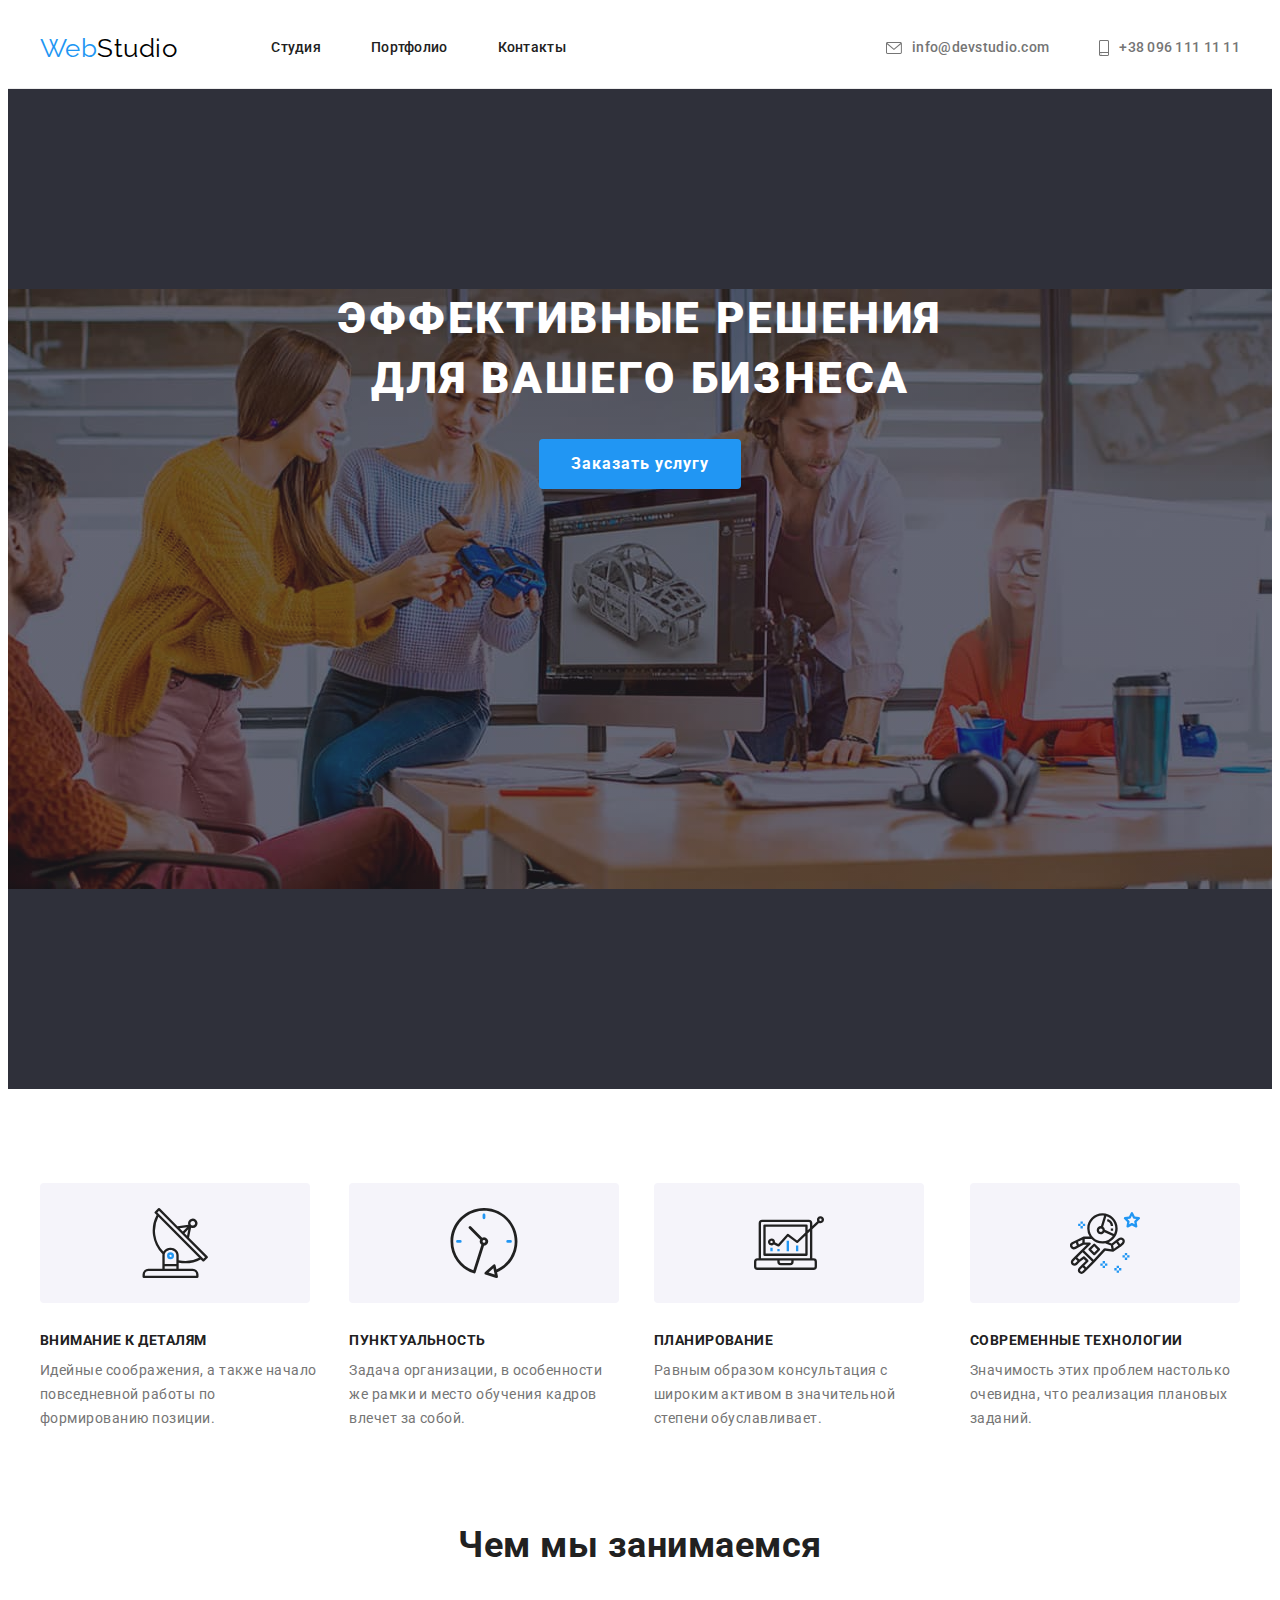
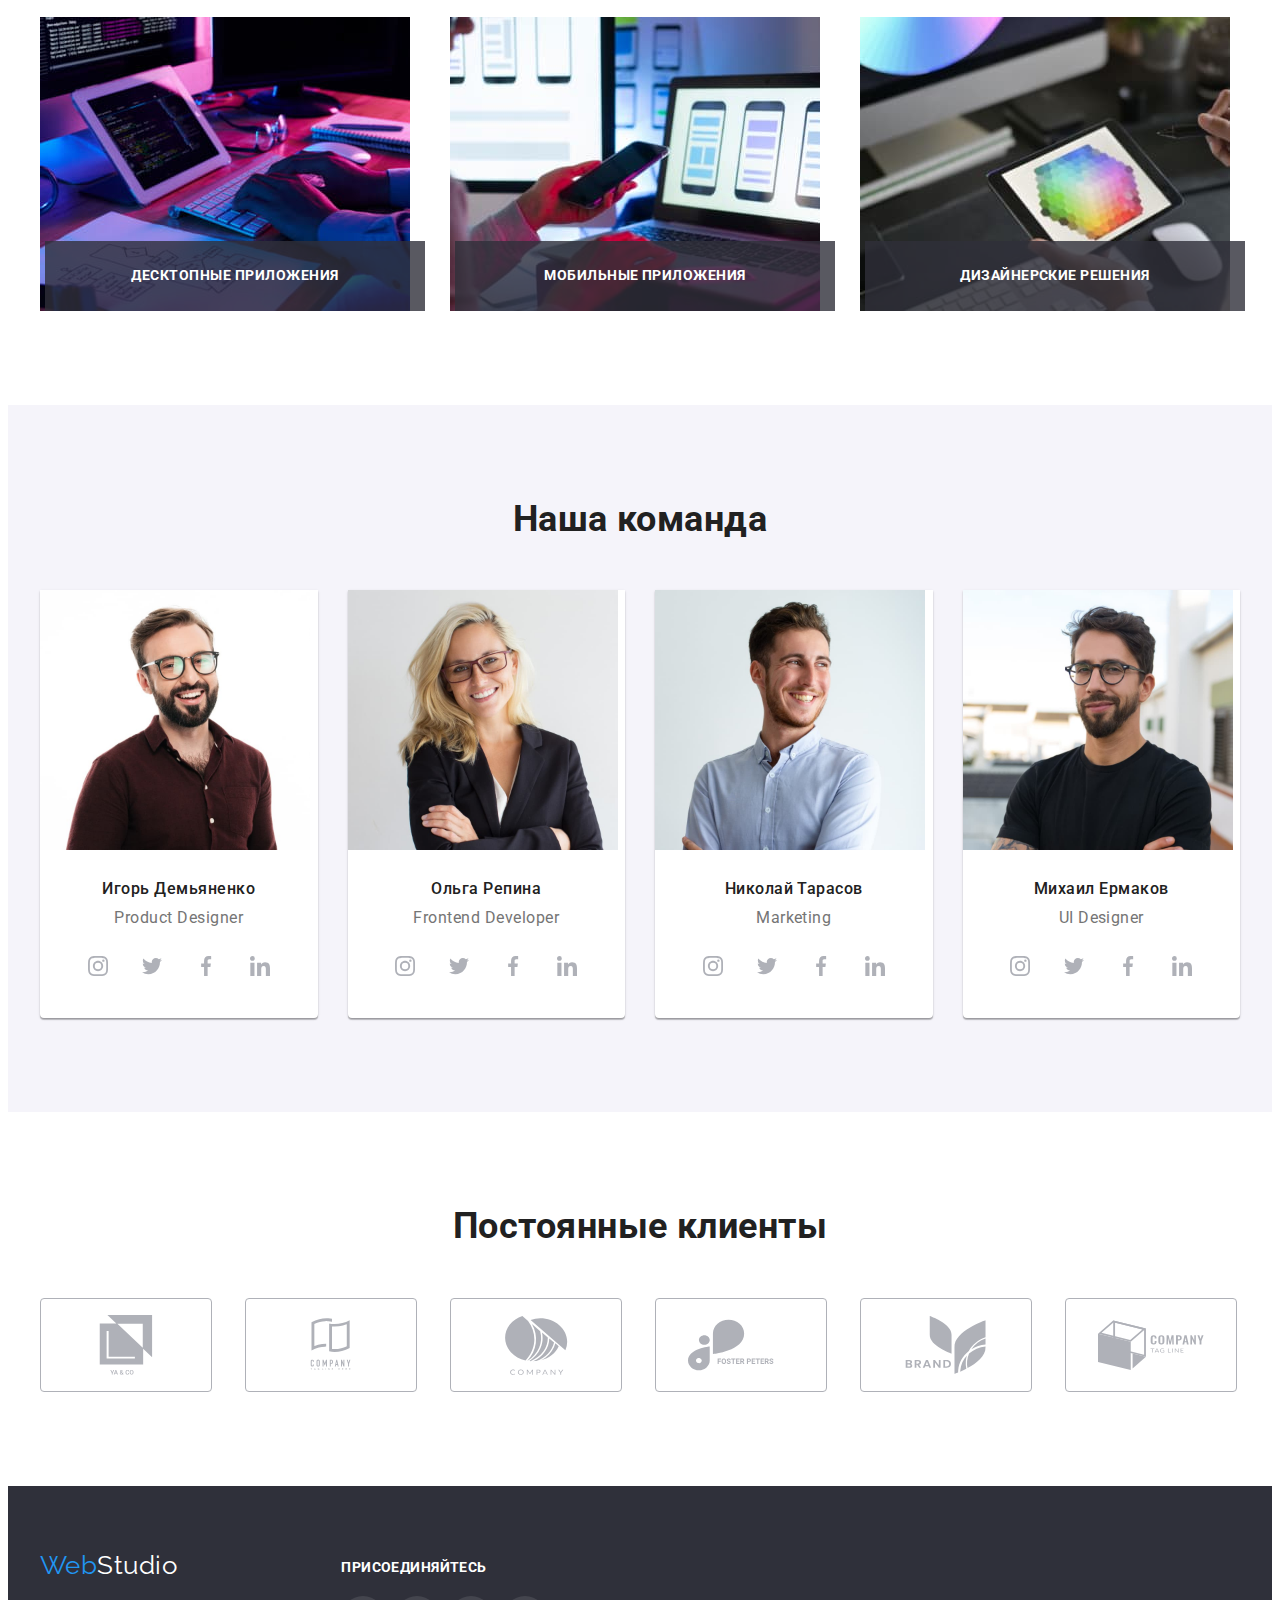
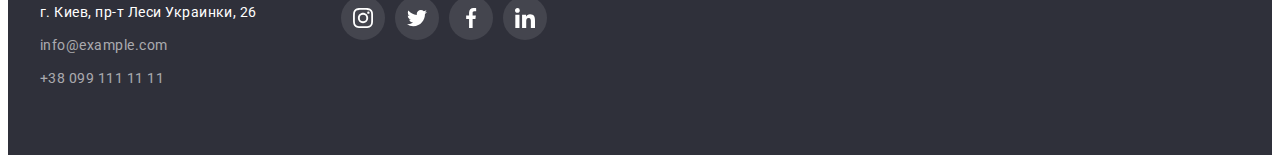
<file: index.html>
<!DOCTYPE html>
<html lang="ru">
  <head>
    <meta charset="UTF-8" />
    <meta http-equiv="X-UA-Compatible" content="IE=edge" />
    <meta name="viewport" content="width=device-width, initial-scale=1.0" />
    <title>Document</title>
    <link rel="preconnect" href="https://fonts.googleapis.com" />
    <link rel="preconnect" href="https://fonts.gstatic.com" crossorigin />
    <link
      href="https://fonts.googleapis.com/css2?family=Raleway:wght@700&family=Roboto:wght@400;500;700;900&display=swap"
      rel="stylesheet"
    />
    <link
      rel="stylesheet"
      href="https://cdnjs.cloudflare.com/ajax/libs/modern-normalize/1.1.0/modern-normalize.min.css"
      integrity="sha512-wpPYUAdjBVSE4KJnH1VR1HeZfpl1ub8YT/NKx4PuQ5NmX2tKuGu6U/JRp5y+Y8XG2tV+wKQpNHVUX03MfMFn9Q=="
      crossorigin="anonymous"
      referrerpolicy="no-referrer"
    />
    <link rel="stylesheet" href="./css/styles.css" />
  </head>
  <body>
    <!--Секция Header -->
    <header class="header-container">
      <div class="container header-desc">
        <a class="logo" href="./index.html"
          >Web<span class="studio-header">Studio</span></a
        >
        <nav class="nav-content">
          <ul class="list">
            <li class="link-header">
              <a class="link-header-item header-underline" href="./index.html"
                >Студия</a
              >
            </li>
            <li class="link-header">
              <a class="link-header-item" href="./portfolio.html">Портфолио</a>
            </li>
            <li class="link-header">
              <a class="link-header-item" href="">Контакты</a>
            </li>
          </ul>
        </nav>
        <div class="header-contact">
          <ul class="list">
            <li class="header-link-div">
              <a
                class="link-header-item list-contact"
                href="mailto:info@devstudio.com"
              >
                <svg class="header-icon" width="16px" height="12px">
                  <use href="./images/icons.svg#icon-mail"></use></svg
                >info@devstudio.com</a
              >
            </li>
            <li class="header-link-div">
              <a class="link-header-item list-contact" href="tel:+380961111111">
                <svg class="header-icon" width="10px" height="16px">
                  <use href="./images/icons.svg#icon-smartphone"></use>
                </svg>
                +38 096 111 11 11</a
              >
            </li>
          </ul>
        </div>
      </div>
    </header>
    <!-- Блок Unique Content -->
    <main>
      <!-- Секция Hero -->
      <section class="hero-block section">
        <div class="container">
          <h1 class="slogan">Эффективные решения для вашего бизнеса</h1>
          <button class="main-btn" type="button">Заказать услугу</button>
        </div>
      </section>
      <!-- Секция About -->
      <section class="section">
        <div class="container">
          <h2 class="visually-hidden" visually-hidden>feature</h2>
          <ul class="list">
            <li class="about-blocks">
              <div class="about-icons">
                <svg width="70px" height="70px">
                  <use href="./images/icons.svg#icon-antenna"></use>
                </svg>
              </div>
              <h3 class="tag-line">Внимание к деталям</h3>
              <p class="text-about">
                Идейные соображения, а также начало повседневной работы по
                формированию позиции.
              </p>
            </li>
            <li class="about-blocks">
              <div class="about-icons">
                <svg width="70px" height="70px">
                  <use href="./images/icons.svg#icon-clock"></use>
                </svg>
              </div>
              <h3 class="tag-line">Пунктуальность</h3>
              <p class="text-about">
                Задача организации, в особенности же рамки и место обучения
                кадров влечет за собой.
              </p>
            </li>
            <li class="about-blocks">
              <div class="about-icons">
                <svg width="70px" height="70px">
                  <use href="./images/icons.svg#icon-diagram"></use>
                </svg>
              </div>
              <h3 class="tag-line">Планирование</h3>
              <p class="text-about">
                Равным образом консультация с широким активом в значительной
                степени обуславливает.
              </p>
            </li>
            <li class="about-blocks">
              <div class="about-icons">
                <svg width="70px" height="70px">
                  <use href="./images/icons.svg#icon-astronaut"></use>
                </svg>
              </div>
              <h3 class="tag-line">Современные технологии</h3>
              <p class="text-about">
                Значимость этих проблем настолько очевидна, что реализация
                плановых заданий.
              </p>
            </li>
          </ul>
        </div>
      </section>
      <!-- Секция Example -->
      <section class="section section-example">
        <div class="container">
          <h2 class="title-caption">Чем мы занимаемся</h2>
          <ul class="list list-example">
            <li class="example-item">
              <img
                src="./images/img11.jpg"
                alt="робота за ноутбуком"
                width="370"
                height="295"
              />
              <p class="example-item-caption">Десктопные приложения</p>
            </li>
            <li class="example-item">
              <img
                src="./images/img12.jpg"
                alt="телефон в руках"
                width="370"
                height="295"
              />
              <p class="example-item-caption">Мобильные приложения</p>
            </li>
            <li class="example-item">
              <img
                src="./images/img13.jpg"
                alt="планшет в руках"
                width="370"
                height="295"
              />
              <p class="example-item-caption">Дизайнерские решения</p>
            </li>
          </ul>
        </div>
      </section>
      <!-- Секция Team -->
      <section class="section-team section">
        <div class="container">
          <h2 class="title-caption">Наша команда</h2>
          <ul class="list team-list">
            <li class="member">
              <img
                src="./images/img21.jpg"
                alt="Игорь Демьяненко"
                width="270"
                height="260"
              />
              <div class="class-member-list">
                <h3 class="member-name">Игорь Демьяненко</h3>
                <p class="member-job">Product Designer</p>
                <ul class="team-social-media">
                  <li class="team-social">
                    <a
                      class="social-media-link"
                      href=""
                      target="_blank"
                      rel="noopener noreferrer"
                      aria-label="instagram"
                    >
                      <svg width="20px" height="20px">
                        <use href="./images/icons.svg#icon-instagram"></use>
                      </svg>
                    </a>
                  </li>
                  <li class="team-social">
                    <a
                      class="social-media-link"
                      href=""
                      target="_blank"
                      rel="noopener noreferrer"
                      aria-label="twitter"
                    >
                      <svg width="20px" height="20px">
                        <use href="./images/icons.svg#icon-twitter"></use>
                      </svg>
                    </a>
                  </li>
                  <li class="team-social">
                    <a
                      class="social-media-link"
                      href=""
                      target="_blank"
                      rel="noopener noreferrer"
                      aria-label="facebook"
                    >
                      <svg width="20px" height="20px">
                        <use href="./images/icons.svg#icon-facebook"></use>
                      </svg>
                    </a>
                  </li>
                  <li class="team-social">
                    <a
                      class="social-media-link"
                      href=""
                      target="_blank"
                      rel="noopener noreferrer"
                      aria-label="linkendin"
                    >
                      <svg width="20px" height="20px">
                        <use href="./images/icons.svg#icon-linkendin"></use>
                      </svg>
                    </a>
                  </li>
                </ul>
              </div>
            </li>
            <li class="member">
              <img
                src="./images/img22.jpg"
                alt="Ольга Репина"
                width="270"
                height="260"
              />
              <div class="class-member-list">
                <h3 class="member-name">Ольга Репина</h3>
                <p class="member-job">Frontend Developer</p>
                <ul class="team-social-media">
                  <li class="team-social">
                    <a
                      class="social-media-link"
                      href=""
                      target="_blank"
                      rel="noopener noreferrer"
                      aria-label="instagram"
                    >
                      <svg width="20px" height="20px">
                        <use href="./images/icons.svg#icon-instagram"></use>
                      </svg>
                    </a>
                  </li>
                  <li class="team-social">
                    <a
                      class="social-media-link"
                      href=""
                      target="_blank"
                      rel="noopener noreferrer"
                      aria-label="twitter"
                    >
                      <svg width="20px" height="20px">
                        <use href="./images/icons.svg#icon-twitter"></use>
                      </svg>
                    </a>
                  </li>
                  <li class="team-social">
                    <a
                      class="social-media-link"
                      href=""
                      target="_blank"
                      rel="noopener noreferrer"
                      aria-label="facebook"
                    >
                      <svg width="20px" height="20px">
                        <use href="./images/icons.svg#icon-facebook"></use>
                      </svg>
                    </a>
                  </li>
                  <li class="team-social">
                    <a
                      class="social-media-link"
                      href=""
                      target="_blank"
                      rel="noopener noreferrer"
                      aria-label="linkendin"
                    >
                      <svg width="20px" height="20px">
                        <use href="./images/icons.svg#icon-linkendin"></use>
                      </svg>
                    </a>
                  </li>
                </ul>
              </div>
            </li>
            <li class="member">
              <img
                src="./images/img23.jpg"
                alt="Николай Тарасов"
                width="270"
                height="260"
              />
              <div class="class-member-list">
                <h3 class="member-name">Николай Тарасов</h3>
                <p class="member-job">Marketing</p>
                <ul class="team-social-media">
                  <li class="team-social">
                    <a
                      class="social-media-link"
                      href=""
                      target="_blank"
                      rel="noopener noreferrer"
                      aria-label="instagram"
                    >
                      <svg width="20px" height="20px">
                        <use href="./images/icons.svg#icon-instagram"></use>
                      </svg>
                    </a>
                  </li>
                  <li class="team-social">
                    <a
                      class="social-media-link"
                      href=""
                      target="_blank"
                      rel="noopener noreferrer"
                      aria-label="twitter"
                    >
                      <svg width="20px" height="20px">
                        <use href="./images/icons.svg#icon-twitter"></use>
                      </svg>
                    </a>
                  </li>
                  <li class="team-social">
                    <a
                      class="social-media-link"
                      href=""
                      target="_blank"
                      rel="noopener noreferrer"
                      aria-label="facebook"
                    >
                      <svg width="20px" height="20px">
                        <use href="./images/icons.svg#icon-facebook"></use>
                      </svg>
                    </a>
                  </li>
                  <li class="team-social">
                    <a
                      class="social-media-link"
                      href=""
                      target="_blank"
                      rel="noopener noreferrer"
                      aria-label="linkendin"
                    >
                      <svg width="20px" height="20px">
                        <use href="./images/icons.svg#icon-linkendin"></use>
                      </svg>
                    </a>
                  </li>
                </ul>
              </div>
            </li>
            <li class="member">
              <img
                src="./images/img24.jpg"
                alt="Михаил Ермаков"
                width="270"
                height="260"
              />
              <div class="class-member-list">
                <h3 class="member-name">Михаил Ермаков</h3>
                <p class="member-job">UI Designer</p>
                <ul class="team-social-media">
                  <li class="team-social">
                    <a
                      class="social-media-link"
                      href=""
                      target="_blank"
                      rel="noopener noreferrer"
                      aria-label="instagram"
                    >
                      <svg width="20px" height="20px">
                        <use href="./images/icons.svg#icon-instagram"></use>
                      </svg>
                    </a>
                  </li>
                  <li class="team-social">
                    <a
                      class="social-media-link"
                      href=""
                      target="_blank"
                      rel="noopener noreferrer"
                      aria-label="twitter"
                    >
                      <svg width="20px" height="20px">
                        <use href="./images/icons.svg#icon-twitter"></use>
                      </svg>
                    </a>
                  </li>
                  <li class="team-social">
                    <a
                      class="social-media-link"
                      href=""
                      target="_blank"
                      rel="noopener noreferrer"
                      aria-label="facebook"
                    >
                      <svg width="20px" height="20px">
                        <use href="./images/icons.svg#icon-facebook"></use>
                      </svg>
                    </a>
                  </li>
                  <li class="team-social">
                    <a
                      class="social-media-link"
                      href=""
                      target="_blank"
                      rel="noopener noreferrer"
                      aria-label="linkendin"
                    >
                      <svg width="20px" height="20px">
                        <use href="./images/icons.svg#icon-linkendin"></use>
                      </svg>
                    </a>
                  </li>
                </ul>
              </div>
            </li>
          </ul>
        </div>
      </section>
      <!-- Секция Company -->
      <section class="section">
        <div class="container">
          <h2 class="title-caption">Постоянные клиенты</h2>
          <ul class="company-list">
            <li class="company-item">
              <a class="company-icon" href="">
                <svg width="106px" height="60px">
                  <use href="./images/icons.svg#icon-company-1"></use>
                </svg>
              </a>
            </li>
            <li class="company-item">
              <a class="company-icon" href="">
                <svg width="106px" height="60px">
                  <use href="./images/icons.svg#icon-company-2"></use>
                </svg>
              </a>
            </li>
            <li class="company-item">
              <a class="company-icon" href="">
                <svg width="106px" height="60px">
                  <use href="./images/icons.svg#icon-company-3"></use>
                </svg>
              </a>
            </li>
            <li class="company-item">
              <a class="company-icon" href="">
                <svg width="106px" height="60px">
                  <use href="./images/icons.svg#icon-company-4"></use>
                </svg>
              </a>
            </li>
            <li class="company-item">
              <a class="company-icon" href="">
                <svg width="106px" height="60px">
                  <use href="./images/icons.svg#icon-company-5"></use>
                </svg>
              </a>
            </li>
            <li class="company-item">
              <a class="company-icon" href="">
                <svg width="106px" height="60px">
                  <use href="./images/icons.svg#icon-company-6"></use>
                </svg>
              </a>
            </li>
          </ul>
        </div>
      </section>
    </main>
    <!-- Секция Footer -->
    <footer class="footer-description">
      <div class="container footer-section">
        <div class="footer-container">
          <a class="logo logo-footer" href="./index.html"
            >Web<span class="studio-footer">Studio</span></a
          >
          <address class="footer-address">
            <a
              class="address-street footer-item"
              href="https://goo.gl/maps/VF2LZ43CsgzE6X2i7"
              target="_blank"
              rel="noopener noreferrer"
              >г. Киев, пр-т Леси Украинки, 26</a
            >
            <a class="link-footer footer-item" href="mailto:info@example.com"
              >info@example.com</a
            >
            <a class="link-footer footer-item" href="tel=+380991111111"
              >+38 099 111 11 11</a
            >
          </address>
        </div>
        <div class="footer-div">
          <h2 class="footer-str">присоединяйтесь</h2>
          <ul class="team-social-media footer-list">
            <li class="team-social footer-icon">
              <a
                class="social-media-link footer-media"
                href=""
                target="_blank"
                rel="noopener noreferrer"
                aria-label="instagram"
              >
                <svg width="20px" height="20px">
                  <use href="./images/icons.svg#icon-instagram"></use>
                </svg>
              </a>
            </li>
            <li class="team-social footer-icon">
              <a
                class="social-media-link footer-media"
                href=""
                target="_blank"
                rel="noopener noreferrer"
                aria-label="twitter"
              >
                <svg width="20px" height="20px">
                  <use href="./images/icons.svg#icon-twitter"></use>
                </svg>
              </a>
            </li>
            <li class="team-social footer-icon">
              <a
                class="social-media-link footer-media"
                href=""
                target="_blank"
                rel="noopener noreferrer"
                aria-label="facebook"
              >
                <svg width="20px" height="20px">
                  <use href="./images/icons.svg#icon-facebook"></use>
                </svg>
              </a>
            </li>
            <li class="team-social footer-icon">
              <a
                class="social-media-link footer-media"
                href=""
                target="_blank"
                rel="noopener noreferrer"
                aria-label="linkendin"
              >
                <svg width="20px" height="20px">
                  <use href="./images/icons.svg#icon-linkendin"></use>
                </svg>
              </a>
            </li>
          </ul>
        </div>
      </div>
    </footer>
  </body>
</html>
</file>
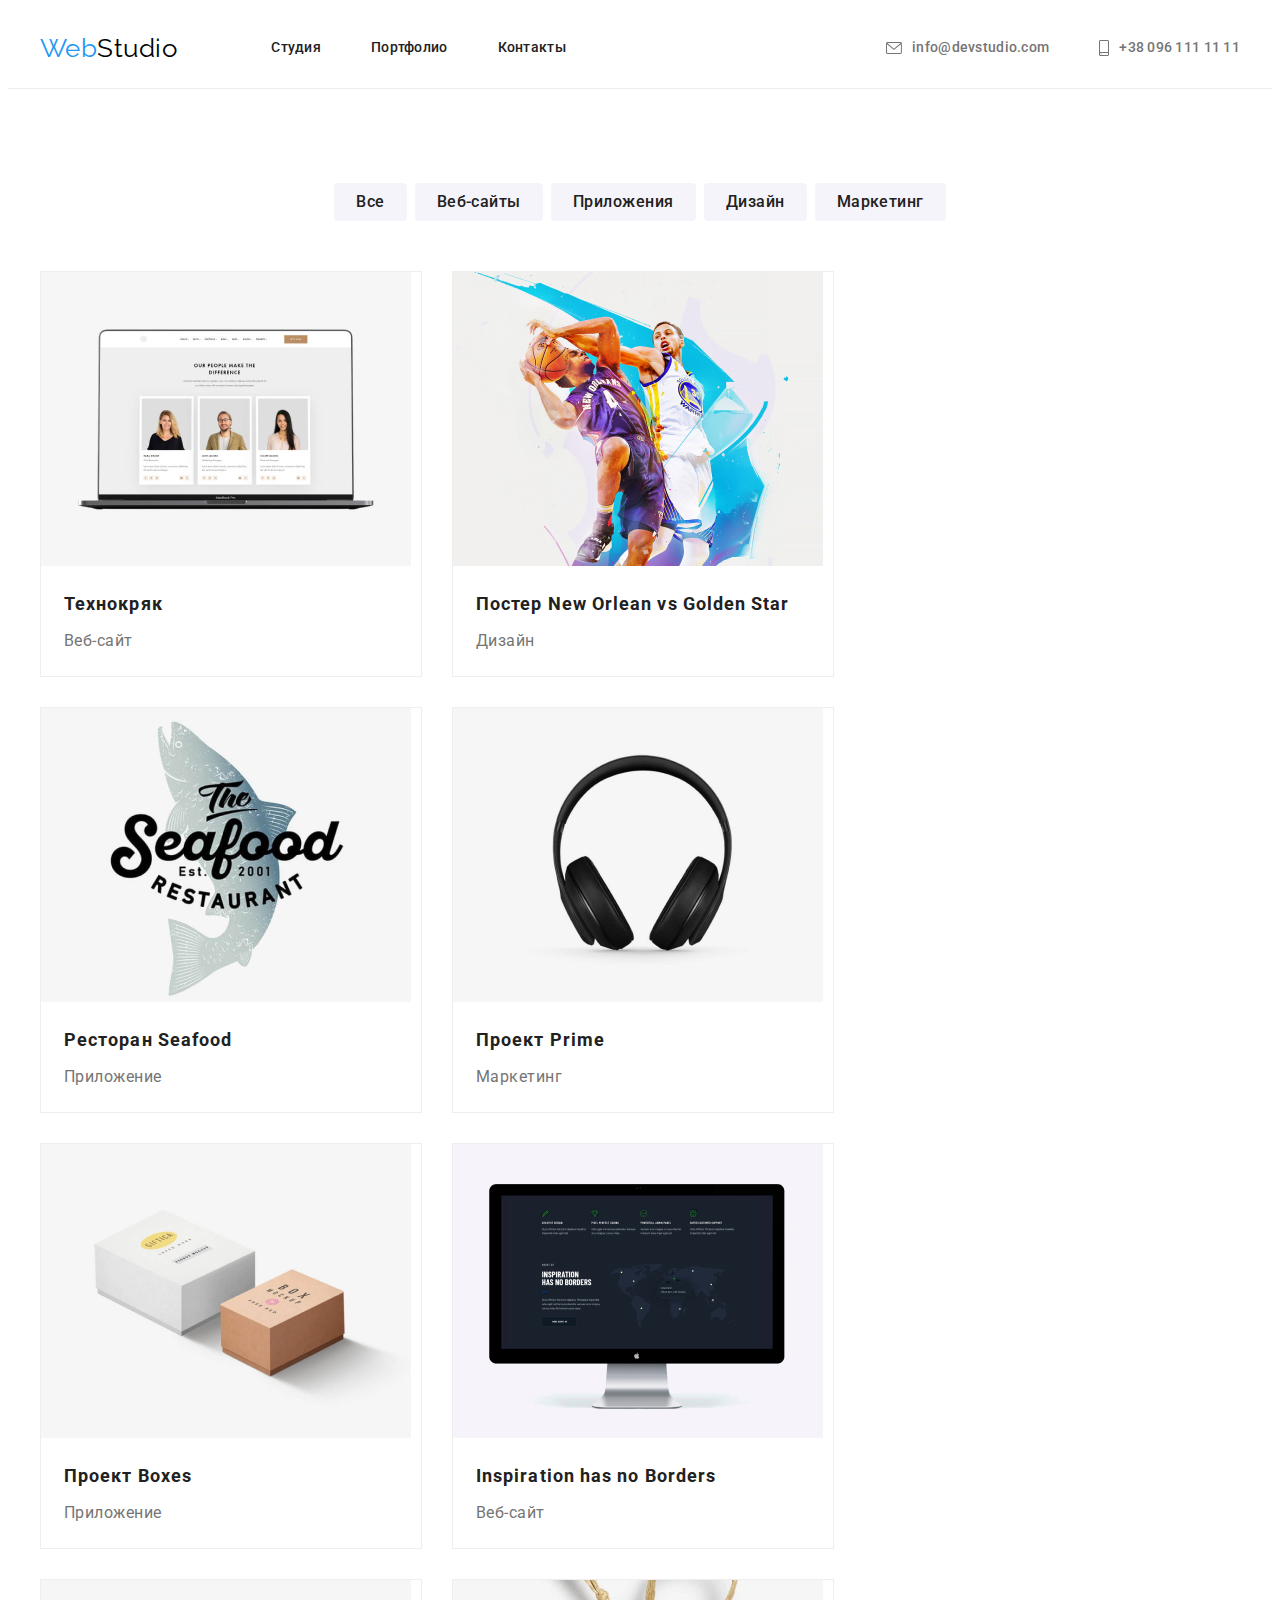
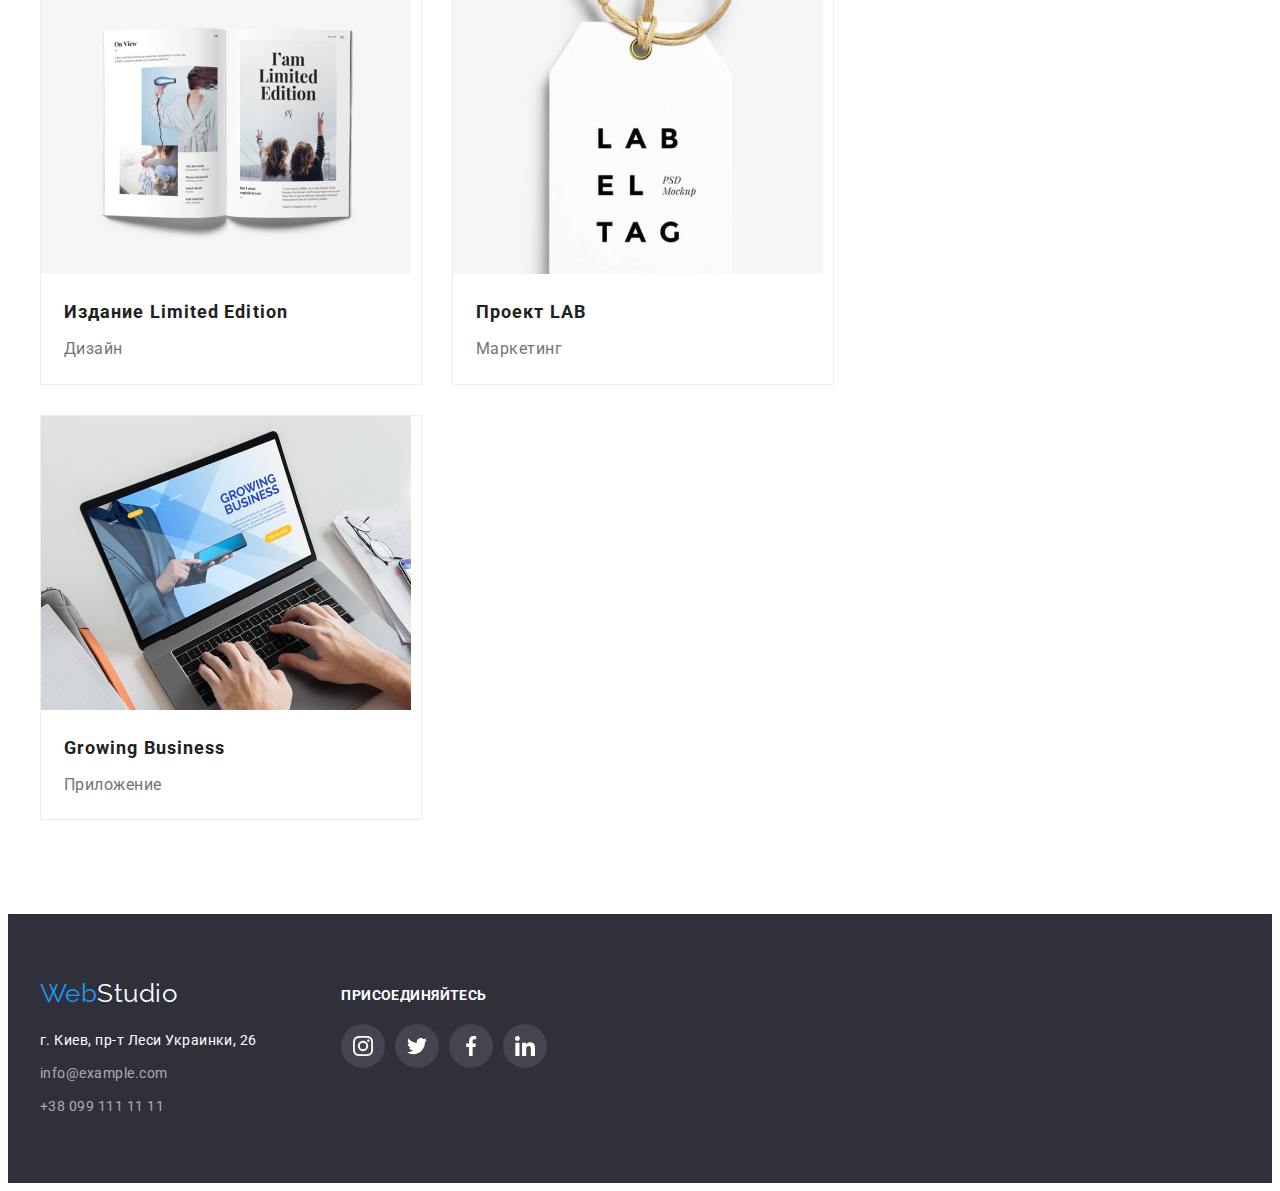
<file: portfolio.html>
<!DOCTYPE html>
<html lang="en">
  <head>
    <meta charset="UTF-8" />
    <meta http-equiv="X-UA-Compatible" content="IE=edge" />
    <meta name="viewport" content="width=device-width, initial-scale=1.0" />
    <title>Document</title>
    <!-- Fonts -->
    <link rel="preconnect" href="https://fonts.googleapis.com" />
    <link rel="preconnect" href="https://fonts.gstatic.com" crossorigin />
    <link
      href="https://fonts.googleapis.com/css2?family=Raleway:wght@700&family=Roboto:wght@400;500;700;900&display=swap"
      rel="stylesheet"
    />
    <link
      rel="stylesheet"
      href="https://cdnjs.cloudflare.com/ajax/libs/modern-normalize/1.1.0/modern-normalize.min.css"
      integrity="sha512-wpPYUAdjBVSE4KJnH1VR1HeZfpl1ub8YT/NKx4PuQ5NmX2tKuGu6U/JRp5y+Y8XG2tV+wKQpNHVUX03MfMFn9Q=="
      crossorigin="anonymous"
      referrerpolicy="no-referrer"
    />
    <!-- Styles -->
    <link rel="stylesheet" href="./css/styles.css" />
  </head>
  <body>
    <header class="header-container">
      <div class="container header-desc">
        <a class="logo" href="./index.html"
          >Web<span class="studio-header">Studio</span></a
        >
        <nav class="nav-content">
          <ul class="list">
            <li class="link-header">
              <a class="link-header-item" href="./index.html">Студия</a>
            </li>
            <li class="link-header">
              <a class="link-header-item" href="./portfolio.html">Портфолио</a>
            </li>
            <li class="link-header">
              <a class="link-header-item" href="">Контакты</a>
            </li>
          </ul>
        </nav>
        <div class="header-contact">
          <ul class="list">
            <li class="header-link-div">
              <a
                class="link-header-item list-contact"
                href="mailto:info@devstudio.com"
              >
                <svg class="header-icon" width="16px" height="12px">
                  <use href="./images/icons.svg#icon-mail"></use></svg
                >info@devstudio.com</a
              >
            </li>
            <li class="header-link-div">
              <a class="link-header-item list-contact" href="tel:+380961111111">
                <svg class="header-icon" width="10px" height="16px">
                  <use href="./images/icons.svg#icon-smartphone"></use>
                </svg>
                +38 096 111 11 11</a
              >
            </li>
          </ul>
        </div>
      </div>
    </header>
    <main>
      <!-- Секция Portfolio buttun-->
      <section class="section">
        <div class="container">
          <h1 class="visually-hidden" visually-hidden>Portfolio</h1>
          <ul class="portfolio-btn">
            <li class="portfolio-btn-item">
              <button class="btn-item" type="button">Все</button>
            </li>
            <li class="portfolio-btn-item">
              <button class="btn-item" type="button">Веб-сайты</button>
            </li>
            <li class="portfolio-btn-item">
              <button class="btn-item" type="button">Приложения</button>
            </li>
            <li class="portfolio-btn-item">
              <button class="btn-item" type="button">Дизайн</button>
            </li>
            <li class="portfolio-btn-item">
              <button class="btn-item" type="button">Маркетинг</button>
            </li>
          </ul>
        </div>

        <!-- Секция Portfolio--Examples -->
        <div class="container">
          <ul class="portfolio-example">
            <li class="portfolio-example-item">
              <a class="example-link" href="">
                <img
                  src="./images/portfolio-img-1.jpg"
                  alt="Технокряк"
                  width="370"
                  height="295"
                />
                <div class="portfolio-desc-list">
                  <h3 class="example-name">Технокряк</h3>
                  <p class="example-desc">Веб-сайт</p>
                </div>
              </a>
            </li>
            <li class="portfolio-example-item">
              <a class="example-link" href="">
                <img
                  src="./images/portfolio-img-9.jpg"
                  alt="Постер New Orlean vs Golden Star"
                  width="370"
                  height="295"
                />
                <div class="portfolio-desc-list">
                  <h3 class="example-name">
                    Постер <span lang="en">New Orlean vs Golden Star</span>
                  </h3>
                  <p class="example-desc">Дизайн</p>
                </div>
              </a>
            </li>
            <li class="portfolio-example-item">
              <a class="example-link" href="">
                <img
                  src="./images/portfolio-img-8.jpg"
                  alt="Ресторан Seafood"
                  width="370"
                  height="295"
                />
                <div class="portfolio-desc-list">
                  <h3 class="example-name">
                    Ресторан <span lang="en">Seafood</span>
                  </h3>
                  <p class="example-desc">Приложение</p>
                </div>
              </a>
            </li>
            <li class="portfolio-example-item">
              <a class="example-link" href="">
                <img
                  src="./images/portfolio-img-7.jpg"
                  alt="Проект Prime"
                  width="370"
                  height="295"
                />
                <div class="portfolio-desc-list">
                  <h3 class="example-name">
                    Проект <span lang="en">Prime</span>
                  </h3>
                  <p class="example-desc">Маркетинг</p>
                </div>
              </a>
            </li>
            <li class="portfolio-example-item">
              <a class="example-link" href="">
                <img
                  src="./images/portfolio-img-6.jpg"
                  alt="Проект Boxes"
                  width="370"
                  height="295"
                />
                <div class="portfolio-desc-list">
                  <h3 class="example-name">
                    Проект <span lang="en">Boxes</span>
                  </h3>
                  <p class="example-desc">Приложение</p>
                </div>
              </a>
            </li>
            <li class="portfolio-example-item">
              <a class="example-link" href="">
                <img
                  src="./images/portfolio-img-5.jpg"
                  alt="Inspiration has no Borders"
                  width="370"
                  height="295"
                />
                <div class="portfolio-desc-list">
                  <h3 class="example-name">
                    <span lang="en">Inspiration has no Borders</span>
                  </h3>
                  <p class="example-desc">Веб-сайт</p>
                </div>
              </a>
            </li>
            <li class="portfolio-example-item">
              <a class="example-link" href="">
                <img
                  src="./images/portfolio-img-4.jpg"
                  alt="Издание Limited Edition"
                  width="370"
                  height="295"
                />
                <div class="portfolio-desc-list">
                  <h3 class="example-name">
                    Издание <span lang="en">Limited Edition</span>
                  </h3>
                  <p class="example-desc">Дизайн</p>
                </div>
              </a>
            </li>
            <li class="portfolio-example-item">
              <a class="example-link" href="">
                <img
                  src="./images/portfolio-img-3.jpg"
                  alt="Проект LAB"
                  width="370"
                  height="295"
                />
                <div class="portfolio-desc-list">
                  <h3 class="example-name">Проект LAB</h3>
                  <p class="example-desc">Маркетинг</p>
                </div>
              </a>
            </li>
            <li class="portfolio-example-item">
              <a class="example-link" href="">
                <img
                  src="./images/portfolio-img-2.jpg"
                  alt="Growing Business"
                  width="370"
                  height="295"
                />
                <div class="portfolio-desc-list">
                  <h3 class="example-name">
                    <span lang="en">Growing Business</span>
                  </h3>
                  <p class="example-desc">Приложение</p>
                </div>
              </a>
            </li>
          </ul>
        </div>
      </section>
    </main>
    <footer class="footer-description">
      <div class="container footer-section">
        <div class="footer-container">
          <a class="logo logo-footer" href="./index.html"
            >Web<span class="studio-footer">Studio</span></a
          >
          <address class="footer-address">
            <a
              class="address-street footer-item"
              href="https://goo.gl/maps/VF2LZ43CsgzE6X2i7"
              target="_blank"
              rel="noopener noreferrer"
              >г. Киев, пр-т Леси Украинки, 26</a
            >
            <a class="link-footer footer-item" href="mailto:info@example.com"
              >info@example.com</a
            >
            <a class="link-footer footer-item" href="tel=+380991111111"
              >+38 099 111 11 11</a
            >
          </address>
        </div>
        <div class="footer-div">
          <h2 class="footer-str">присоединяйтесь</h2>
          <ul class="team-social-media footer-list">
            <li class="team-social footer-icon">
              <a
                class="social-media-link footer-media"
                href=""
                target="_blank"
                rel="noopener noreferrer"
                aria-label="instagram"
              >
                <svg width="20px" height="20px">
                  <use href="./images/icons.svg#icon-instagram"></use>
                </svg>
              </a>
            </li>
            <li class="team-social footer-icon">
              <a
                class="social-media-link footer-media"
                href=""
                target="_blank"
                rel="noopener noreferrer"
                aria-label="twitter"
              >
                <svg width="20px" height="20px">
                  <use href="./images/icons.svg#icon-twitter"></use>
                </svg>
              </a>
            </li>
            <li class="team-social footer-icon">
              <a
                class="social-media-link footer-media"
                href=""
                target="_blank"
                rel="noopener noreferrer"
                aria-label="facebook"
              >
                <svg width="20px" height="20px">
                  <use href="./images/icons.svg#icon-facebook"></use>
                </svg>
              </a>
            </li>
            <li class="team-social footer-icon">
              <a
                class="social-media-link footer-media"
                href=""
                target="_blank"
                rel="noopener noreferrer"
                aria-label="linkendin"
              >
                <svg width="20px" height="20px">
                  <use href="./images/icons.svg#icon-linkendin"></use>
                </svg>
              </a>
            </li>
          </ul>
        </div>
      </div>
    </footer>
  </body>
</html>
</file>
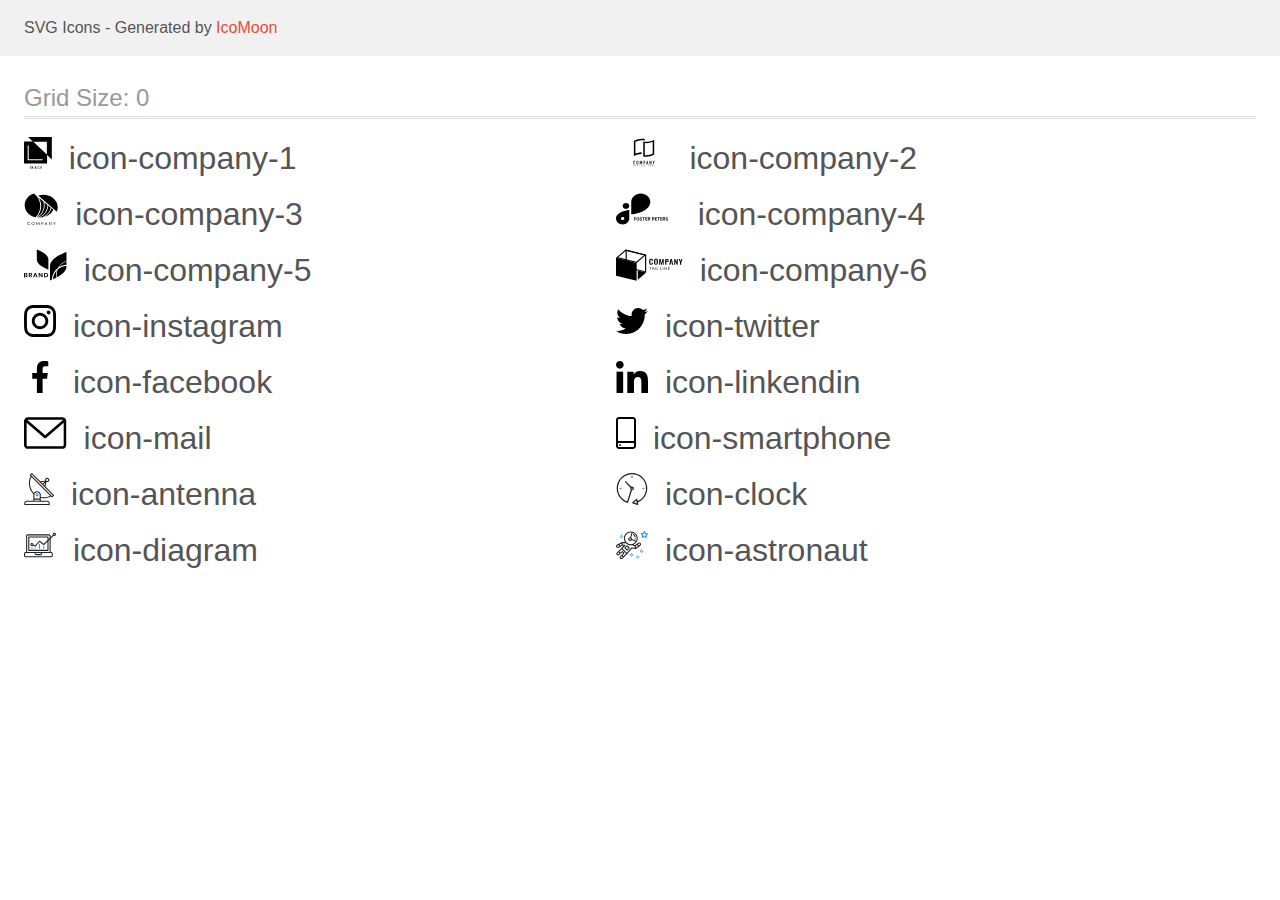
<file: images/icomoon/demo.html>
<!doctype html>
<html>
<head>
    <title>IcoMoon - SVG Icons</title>
    <meta charset="utf-8">
    <meta name="viewport" content="width=device-width, initial-scale=1">
    <link rel="stylesheet" href="demo-files/demo.css">
    <link rel="stylesheet" href="style.css">
</head>
<body>
<svg aria-hidden="true" style="position: absolute; width: 0; height: 0; overflow: hidden;" version="1.1" xmlns="http://www.w3.org/2000/svg" xmlns:xlink="http://www.w3.org/1999/xlink">
<defs>
<symbol id="icon-company-1" viewBox="0 0 28 32">
<path d="M4.085 0l4.771 4.517-8.856-0.005v21.915h23.149v-8.379l4.766 4.512v-22.559h-23.83zM22.939 17.517l-13.528-12.807h13.528v12.807zM18.739 23.221h-15.076v-14.739h1.066v13.741h14.010v0.998zM7.223 29.344l-0.557 1.147-0.557-1.147h-0.467l0.813 1.529v0.891h0.422v-0.891l0.811-1.529h-0.465zM7.923 31.764l0.196-0.563h0.938l0.198 0.563h0.439l-0.916-2.42h-0.377l-0.914 2.42h0.437zM8.588 29.858l0.351 1.004h-0.701l0.351-1.004zM10.805 30.804c-0.061 0.093-0.091 0.196-0.091 0.307 0 0.204 0.072 0.37 0.214 0.497 0.144 0.126 0.336 0.189 0.575 0.189s0.445-0.065 0.618-0.194l0.136 0.161h0.469l-0.356-0.421c0.14-0.191 0.209-0.435 0.209-0.733h-0.351c0 0.163-0.034 0.311-0.101 0.444l-0.467-0.552 0.165-0.12c0.116-0.084 0.2-0.168 0.251-0.253 0.051-0.085 0.076-0.178 0.076-0.279 0-0.153-0.056-0.281-0.17-0.384-0.112-0.104-0.256-0.156-0.432-0.156-0.195 0-0.35 0.055-0.465 0.166-0.115 0.11-0.173 0.259-0.173 0.449 0 0.078 0.018 0.158 0.055 0.241 0.038 0.083 0.104 0.184 0.198 0.303-0.18 0.129-0.3 0.24-0.361 0.334zM11.897 31.339c-0.119 0.091-0.246 0.136-0.382 0.136-0.121 0-0.217-0.035-0.289-0.105s-0.108-0.161-0.108-0.273c0-0.13 0.067-0.245 0.2-0.346l0.052-0.037 0.529 0.623zM11.463 30.267c-0.114-0.141-0.171-0.258-0.171-0.351 0-0.081 0.023-0.148 0.070-0.201s0.109-0.080 0.188-0.080c0.073 0 0.133 0.023 0.181 0.068 0.048 0.044 0.072 0.098 0.072 0.161 0 0.095-0.034 0.173-0.103 0.234l-0.052 0.042-0.184 0.126zM15.403 31.581c0.166-0.145 0.262-0.347 0.286-0.605h-0.419c-0.022 0.173-0.075 0.296-0.158 0.371s-0.207 0.111-0.372 0.111c-0.181 0-0.318-0.069-0.412-0.206-0.093-0.137-0.14-0.337-0.14-0.598v-0.214c0.002-0.258 0.052-0.454 0.15-0.587 0.099-0.134 0.239-0.201 0.422-0.201 0.157 0 0.277 0.039 0.357 0.116 0.082 0.076 0.133 0.202 0.153 0.376h0.419c-0.027-0.265-0.121-0.47-0.284-0.615s-0.378-0.218-0.645-0.218c-0.198 0-0.373 0.047-0.525 0.141-0.151 0.094-0.267 0.228-0.347 0.402s-0.121 0.375-0.121 0.603v0.226c0.003 0.223 0.045 0.418 0.125 0.587s0.193 0.299 0.339 0.391c0.147 0.091 0.317 0.136 0.51 0.136 0.276 0 0.497-0.072 0.663-0.216zM17.875 31.242c0.082-0.18 0.123-0.388 0.123-0.625v-0.135c-0.001-0.236-0.043-0.443-0.126-0.62-0.083-0.178-0.201-0.315-0.354-0.409-0.152-0.095-0.326-0.143-0.524-0.143s-0.372 0.048-0.525 0.145c-0.152 0.095-0.27 0.233-0.354 0.414-0.083 0.181-0.125 0.389-0.125 0.625v0.136c0.001 0.232 0.043 0.436 0.126 0.613 0.084 0.177 0.203 0.314 0.356 0.411 0.154 0.095 0.329 0.143 0.525 0.143 0.198 0 0.373-0.048 0.525-0.143 0.153-0.096 0.27-0.234 0.352-0.412zM17.424 29.874c0.102 0.143 0.153 0.349 0.153 0.617v0.126c0 0.273-0.050 0.48-0.151 0.622-0.1 0.142-0.243 0.213-0.429 0.213-0.184 0-0.328-0.073-0.432-0.218-0.103-0.145-0.155-0.351-0.155-0.617v-0.14c0.002-0.26 0.054-0.462 0.156-0.603 0.103-0.143 0.245-0.214 0.427-0.214 0.186 0 0.33 0.072 0.43 0.214z"></path>
</symbol>
<symbol id="icon-company-2" viewBox="0 0 57 32">
<path d="M26.727 3.165h-0.073c-0.112-0.007-0.224-0.010-0.336-0.012v0h-0.243c-0.212 0-0.428 0.005-0.642 0.016-0.016-0.001-0.032-0.001-0.049 0-1.944 0.11-3.848 0.596-5.609 1.431l-0.231 0.111v11.809l0.54-0.183c0.474-0.163 0.978-0.309 1.5-0.445 1.411-0.362 2.861-0.555 4.317-0.574v1.551c-0.193 0.001-0.38 0.007-0.568 0.016h-0.045c-1.121 0.061-2.233 0.232-3.322 0.51-1.378 0.345-2.708 0.863-3.957 1.542v-15.145c1.298-0.757 2.695-1.325 4.151-1.688 1.278-0.33 2.593-0.5 3.913-0.504h0.228c0.273 0.007 0.538 0.019 0.788 0.038 0.658 0.046 1.31 0.15 1.95 0.311v1.527c-0.621-0.145-1.253-0.24-1.889-0.285-0.013-0.001-0.026-0.002-0.039-0.003-0.132-0.011-0.263-0.022-0.386-0.022zM29.415 4.726c0.339 0.026 0.689 0.038 1.044 0.038 1.388-0.005 2.769-0.182 4.114-0.528 1.378-0.346 2.706-0.865 3.956-1.543v14.875c-1.298 0.756-2.696 1.325-4.153 1.688-1.279 0.329-2.593 0.498-3.913 0.503-1 0.008-1.997-0.11-2.968-0.35v-14.971c0.229 0.053 0.465 0.102 0.706 0.142 0.394 0.066 0.81 0.115 1.214 0.145zM36.985 4.841l-0.54 0.182c-0.497 0.167-0.997 0.316-1.5 0.449-1.465 0.377-2.971 0.57-4.483 0.575-0.352 0-0.676-0.010-0.989-0.030l-0.43-0.028v12.148l0.37 0.033c0.343 0.030 0.696 0.045 1.052 0.045 1.191-0.005 2.377-0.159 3.531-0.457 0.95-0.238 1.874-0.57 2.759-0.991l0.231-0.111v-11.813z"></path>
<path d="M19.060 24.113c-0.078-0.080-0.171-0.144-0.274-0.186s-0.214-0.061-0.326-0.057c-0.119-0.002-0.237 0.021-0.347 0.065-0.101 0.040-0.193 0.101-0.27 0.178s-0.135 0.17-0.174 0.271c-0.042 0.107-0.063 0.22-0.062 0.335v2.023c-0.005 0.143 0.022 0.284 0.080 0.415 0.048 0.104 0.117 0.196 0.202 0.271 0.081 0.068 0.176 0.117 0.278 0.144 0.098 0.028 0.2 0.042 0.302 0.042 0.113 0.001 0.224-0.023 0.326-0.070 0.101-0.044 0.193-0.108 0.27-0.187 0.075-0.079 0.135-0.171 0.177-0.271 0.043-0.102 0.065-0.212 0.065-0.323v-0.226h-0.529v0.18c0.002 0.062-0.009 0.123-0.031 0.18-0.017 0.043-0.043 0.082-0.077 0.114-0.033 0.026-0.070 0.046-0.111 0.058-0.036 0.012-0.073 0.018-0.111 0.019-0.047 0.006-0.095-0.002-0.139-0.021s-0.081-0.049-0.11-0.088c-0.050-0.081-0.074-0.176-0.070-0.271v-1.887c-0.003-0.105 0.019-0.208 0.065-0.302 0.027-0.043 0.066-0.077 0.112-0.098s0.097-0.030 0.147-0.024c0.046-0.002 0.091 0.008 0.132 0.028s0.077 0.049 0.104 0.086c0.059 0.078 0.090 0.173 0.088 0.271v0.175h0.524v-0.206c0.001-0.121-0.021-0.241-0.065-0.354-0.039-0.106-0.099-0.203-0.177-0.285z"></path>
<path d="M22.202 24.090c-0.169-0.142-0.381-0.221-0.602-0.222-0.108 0-0.215 0.020-0.316 0.057-0.103 0.037-0.198 0.093-0.279 0.165-0.088 0.079-0.158 0.175-0.205 0.283-0.053 0.124-0.079 0.257-0.077 0.392v1.941c-0.004 0.137 0.023 0.272 0.077 0.397 0.048 0.104 0.118 0.197 0.205 0.271 0.081 0.075 0.176 0.133 0.279 0.171 0.101 0.037 0.208 0.056 0.316 0.057s0.215-0.020 0.316-0.057c0.105-0.038 0.202-0.096 0.286-0.171 0.084-0.076 0.152-0.168 0.2-0.271 0.054-0.125 0.081-0.261 0.077-0.397v-1.941c0.003-0.135-0.024-0.268-0.077-0.392-0.047-0.107-0.115-0.203-0.2-0.283zM21.955 26.706c0.004 0.052-0.003 0.104-0.021 0.152s-0.047 0.092-0.084 0.128c-0.070 0.059-0.158 0.091-0.249 0.091s-0.179-0.032-0.249-0.091c-0.037-0.036-0.066-0.080-0.084-0.128s-0.025-0.101-0.021-0.152v-1.941c-0.004-0.052 0.003-0.104 0.021-0.152s0.047-0.092 0.084-0.128c0.070-0.059 0.158-0.091 0.249-0.091s0.179 0.032 0.249 0.091c0.037 0.036 0.066 0.080 0.084 0.128s0.025 0.101 0.021 0.152v1.941z"></path>
<path d="M26.329 27.573v-3.674h-0.509l-0.668 1.945h-0.009l-0.673-1.945h-0.503v3.674h0.525v-2.235h0.009l0.514 1.58h0.262l0.518-1.58h0.009v2.235h0.525z"></path>
<path d="M29.311 24.157c-0.081-0.091-0.183-0.16-0.297-0.201-0.123-0.040-0.251-0.059-0.38-0.057h-0.78v3.674h0.523v-1.435h0.27c0.163 0.007 0.326-0.027 0.472-0.1 0.119-0.066 0.218-0.163 0.287-0.281 0.061-0.098 0.101-0.206 0.12-0.32 0.021-0.138 0.030-0.278 0.028-0.418 0.005-0.176-0.012-0.353-0.051-0.525-0.035-0.127-0.101-0.243-0.193-0.338zM29.041 25.277c-0.002 0.067-0.019 0.132-0.049 0.191-0.030 0.056-0.077 0.102-0.135 0.129-0.078 0.035-0.162 0.050-0.247 0.046h-0.239v-1.249h0.27c0.081-0.004 0.162 0.012 0.236 0.046 0.054 0.031 0.097 0.079 0.123 0.136 0.029 0.065 0.044 0.134 0.046 0.205 0 0.077 0 0.159 0 0.244s0.005 0.174 0 0.252h-0.005z"></path>
<path d="M31.791 23.899h-0.429l-0.809 3.674h0.523l0.154-0.789h0.714l0.154 0.789h0.524l-0.83-3.674zM31.308 26.283l0.258-1.332h0.009l0.256 1.332h-0.524z"></path>
<path d="M35.173 26.112h-0.009l-0.791-2.213h-0.503v3.674h0.523v-2.209h0.011l0.8 2.209h0.492v-3.674h-0.523v2.213z"></path>
<path d="M38.372 23.899l-0.421 1.461h-0.011l-0.421-1.461h-0.554l0.719 2.121v1.553h0.524v-1.553l0.719-2.121h-0.554z"></path>
<path d="M17.6 28.61h0.252v0.708h0.171v-0.708h0.251v-0.145h-0.675v0.145z"></path>
<path d="M19.721 28.465l-0.331 0.853h0.182l0.070-0.194h0.34l0.073 0.194h0.186l-0.339-0.853h-0.182zM19.694 28.981l0.116-0.316 0.116 0.316h-0.232z"></path>
<path d="M21.818 29.004h0.197v0.11c-0.058 0.046-0.129 0.071-0.202 0.072-0.034 0.002-0.069-0.004-0.1-0.019s-0.059-0.036-0.081-0.063c-0.045-0.065-0.068-0.143-0.063-0.222 0-0.19 0.082-0.285 0.246-0.285 0.043-0.004 0.086 0.007 0.121 0.032s0.061 0.062 0.072 0.104l0.169-0.033c-0.036-0.167-0.156-0.251-0.362-0.251-0.11-0.003-0.216 0.036-0.298 0.11-0.043 0.042-0.076 0.094-0.097 0.15s-0.030 0.117-0.025 0.178c-0.005 0.117 0.034 0.231 0.109 0.32 0.042 0.043 0.092 0.077 0.148 0.098s0.116 0.031 0.176 0.027c0.134 0.004 0.263-0.045 0.362-0.136v-0.336h-0.37v0.144z"></path>
<path d="M23.959 28.465h-0.173v0.853h0.598v-0.145h-0.425v-0.708z"></path>
<path d="M25.769 28.465h-0.173v0.853h0.173v-0.853z"></path>
<path d="M27.539 29.035l-0.349-0.57h-0.167v0.853h0.161v-0.557l0.343 0.557h0.171v-0.853h-0.158v0.57z"></path>
<path d="M29.14 28.943h0.425v-0.145h-0.425v-0.187h0.457v-0.145h-0.63v0.853h0.648v-0.145h-0.475v-0.231z"></path>
<path d="M33.020 28.802h-0.336v-0.336h-0.171v0.853h0.171v-0.373h0.336v0.373h0.171v-0.853h-0.171v0.336z"></path>
<path d="M34.629 28.943h0.426v-0.145h-0.426v-0.187h0.459v-0.145h-0.63v0.853h0.646v-0.145h-0.475v-0.231z"></path>
<path d="M36.812 28.943c0.148-0.023 0.224-0.102 0.224-0.237 0.004-0.036-0.001-0.073-0.016-0.106s-0.038-0.062-0.068-0.083c-0.077-0.039-0.163-0.056-0.25-0.050h-0.362v0.853h0.171v-0.357h0.034c0.037-0.002 0.073 0.004 0.107 0.019 0.025 0.015 0.046 0.037 0.061 0.062l0.186 0.271h0.205l-0.104-0.167c-0.046-0.082-0.111-0.153-0.189-0.205zM36.64 28.825h-0.127v-0.214h0.135c0.059-0.005 0.118 0.002 0.174 0.020 0.012 0.011 0.022 0.025 0.029 0.040s0.009 0.032 0.009 0.049c-0.001 0.017-0.005 0.033-0.013 0.048s-0.019 0.027-0.032 0.037c-0.056 0.017-0.115 0.024-0.174 0.020z"></path>
<path d="M38.458 28.943h0.425v-0.145h-0.425v-0.187h0.459v-0.145h-0.631v0.853h0.648v-0.145h-0.475v-0.231z"></path>
</symbol>
<symbol id="icon-company-3" viewBox="0 0 34 32">
<path d="M5.643 31.315c0.012 0 0.024 0.003 0.035 0.007s0.021 0.011 0.029 0.018l0.166 0.159c-0.129 0.129-0.288 0.231-0.467 0.302-0.21 0.076-0.435 0.113-0.663 0.108-0.213 0.004-0.426-0.031-0.623-0.101-0.178-0.065-0.338-0.162-0.469-0.285-0.134-0.128-0.237-0.278-0.303-0.44-0.073-0.182-0.108-0.373-0.106-0.565-0.003-0.193 0.036-0.386 0.114-0.567 0.073-0.164 0.182-0.314 0.322-0.44 0.142-0.124 0.312-0.222 0.499-0.287 0.205-0.069 0.422-0.103 0.642-0.101 0.204-0.004 0.407 0.027 0.596 0.092 0.165 0.062 0.316 0.148 0.447 0.255l-0.139 0.17c-0.010 0.012-0.022 0.022-0.035 0.031-0.016 0.010-0.036 0.014-0.056 0.013-0.022-0.001-0.042-0.008-0.060-0.018l-0.075-0.045-0.104-0.058c-0.045-0.021-0.091-0.040-0.139-0.056-0.062-0.019-0.125-0.034-0.189-0.045-0.082-0.013-0.164-0.019-0.247-0.018-0.158-0.002-0.315 0.024-0.461 0.076-0.136 0.048-0.26 0.121-0.361 0.213-0.104 0.098-0.183 0.214-0.235 0.339-0.058 0.144-0.087 0.295-0.085 0.448-0.002 0.155 0.026 0.309 0.085 0.455 0.051 0.125 0.129 0.239 0.231 0.338 0.095 0.092 0.213 0.163 0.345 0.209 0.136 0.049 0.281 0.073 0.428 0.072 0.085 0.001 0.17-0.004 0.253-0.014 0.137-0.015 0.268-0.056 0.384-0.121 0.058-0.033 0.113-0.071 0.164-0.112 0.021-0.018 0.049-0.028 0.079-0.029z"></path>
<path d="M10.441 30.517c0.003 0.192-0.035 0.382-0.112 0.561-0.068 0.163-0.174 0.311-0.313 0.436s-0.306 0.222-0.491 0.286c-0.407 0.135-0.856 0.135-1.263 0-0.184-0.065-0.35-0.163-0.488-0.287-0.138-0.127-0.246-0.276-0.316-0.44-0.15-0.364-0.15-0.761 0-1.125 0.071-0.164 0.178-0.314 0.316-0.442 0.139-0.12 0.305-0.214 0.488-0.276 0.406-0.137 0.857-0.137 1.263 0 0.185 0.065 0.351 0.163 0.49 0.287 0.137 0.125 0.243 0.273 0.314 0.435 0.077 0.181 0.115 0.372 0.112 0.565zM10.005 30.517c0.003-0.153-0.023-0.306-0.079-0.451-0.047-0.125-0.122-0.239-0.222-0.338-0.097-0.093-0.217-0.166-0.351-0.213-0.296-0.099-0.623-0.099-0.918 0-0.134 0.047-0.254 0.12-0.351 0.213-0.101 0.097-0.178 0.212-0.224 0.338-0.106 0.294-0.106 0.609 0 0.903 0.047 0.125 0.123 0.24 0.224 0.338 0.098 0.092 0.217 0.164 0.351 0.211 0.296 0.096 0.622 0.096 0.918 0 0.134-0.047 0.254-0.119 0.351-0.211 0.1-0.098 0.175-0.213 0.222-0.338 0.056-0.145 0.082-0.298 0.079-0.451z"></path>
<path d="M13.715 30.99l0.044 0.101c0.017-0.036 0.031-0.069 0.048-0.101 0.016-0.034 0.034-0.067 0.054-0.099l1.062-1.677c0.021-0.029 0.039-0.047 0.060-0.052 0.028-0.007 0.058-0.011 0.087-0.009h0.314v2.727h-0.372v-2.005c0-0.025 0-0.054 0-0.085-0.002-0.031-0.002-0.063 0-0.094l-1.068 1.7c-0.014 0.025-0.035 0.047-0.063 0.062s-0.059 0.023-0.091 0.023h-0.060c-0.032 0-0.064-0.007-0.091-0.022s-0.049-0.037-0.062-0.062l-1.099-1.711c0 0.032 0 0.065 0 0.097s0 0.061 0 0.087v2.005h-0.359v-2.722h0.314c0.030-0.002 0.059 0.002 0.087 0.009 0.026 0.011 0.046 0.030 0.058 0.052l1.084 1.678c0.021 0.031 0.039 0.064 0.054 0.097z"></path>
<path d="M17.71 30.855v1.021h-0.415v-2.723h0.926c0.175-0.003 0.349 0.017 0.517 0.059 0.134 0.033 0.259 0.091 0.366 0.17 0.092 0.074 0.163 0.165 0.208 0.267 0.049 0.111 0.073 0.229 0.071 0.348 0.002 0.119-0.024 0.238-0.077 0.348-0.050 0.104-0.127 0.198-0.224 0.273-0.107 0.082-0.232 0.143-0.368 0.18-0.162 0.045-0.331 0.066-0.501 0.063l-0.503-0.007zM17.71 30.562h0.503c0.109 0.001 0.218-0.013 0.322-0.041 0.086-0.025 0.165-0.065 0.233-0.117 0.062-0.050 0.111-0.112 0.141-0.18 0.034-0.073 0.051-0.151 0.050-0.229 0.005-0.076-0.009-0.151-0.042-0.222s-0.082-0.134-0.145-0.186c-0.159-0.108-0.358-0.16-0.559-0.146h-0.503v1.122z"></path>
<path d="M23.294 31.88h-0.328c-0.033 0.001-0.065-0.008-0.091-0.025-0.024-0.017-0.042-0.039-0.054-0.063l-0.282-0.659h-1.419l-0.293 0.659c-0.011 0.024-0.029 0.045-0.052 0.061-0.026 0.018-0.060 0.028-0.093 0.027h-0.328l1.246-2.727h0.432l1.263 2.727zM21.237 30.867h1.172l-0.494-1.11c-0.038-0.084-0.069-0.169-0.093-0.256l-0.048 0.143c-0.014 0.043-0.031 0.083-0.046 0.116l-0.49 1.108z"></path>
<path d="M25.089 29.165c0.025 0.012 0.046 0.029 0.062 0.049l1.818 2.056c0-0.032 0-0.065 0-0.096s0-0.061 0-0.090v-1.931h0.372v2.727h-0.208c-0.030 0.001-0.059-0.005-0.085-0.016-0.026-0.013-0.048-0.030-0.067-0.050l-1.816-2.054c0.002 0.031 0.002 0.063 0 0.094 0 0.031 0 0.058 0 0.083v1.944h-0.372v-2.727h0.22c0.026-0.001 0.051 0.004 0.075 0.013z"></path>
<path d="M30.402 30.795v1.083h-0.415v-1.083l-1.149-1.642h0.372c0.032-0.002 0.064 0.007 0.089 0.023 0.023 0.018 0.042 0.038 0.056 0.061l0.719 1.059c0.029 0.045 0.054 0.087 0.075 0.126s0.037 0.078 0.052 0.116l0.054-0.117c0.020-0.043 0.044-0.084 0.071-0.125l0.708-1.067c0.015-0.021 0.033-0.041 0.054-0.058 0.025-0.019 0.057-0.028 0.089-0.027h0.376l-1.151 1.65z"></path>
<path d="M13.51 24.576c0.181 0.020 0.364 0.036 0.548 0.051 2.803-1.089 5.174-2.873 6.817-5.126s2.485-4.878 2.421-7.546l-3.089-2.684c0.628 2.84 0.334 5.776-0.849 8.479s-3.208 5.067-5.849 6.827z"></path>
<path d="M12.407 24.451l0.083 0.014c2.822-1.754 4.974-4.203 6.176-7.030s1.402-5.904 0.571-8.83l-4.4-3.823c1.78 3.142 2.496 6.659 2.066 10.141s-1.989 6.786-4.496 9.528z"></path>
<path d="M27.328 15.106c-0.747 2.931-2.563 5.574-5.177 7.537-0.763 0.576-1.587 1.090-2.46 1.534 2.128-0.544 4.085-1.504 5.718-2.809s2.9-2.917 3.703-4.714l-1.784-1.549z"></path>
<path d="M26.628 14.674l-2.541-2.207c-0.049 2.517-0.872 4.976-2.385 7.123s-3.66 3.902-6.217 5.084h0.012c0.57-0 1.139-0.030 1.705-0.088 2.39-0.848 4.502-2.196 6.147-3.926s2.771-3.785 3.278-5.985z"></path>
<path d="M12.774 3.17l-3.031-2.637c-2.709 0.91-5.040 2.509-6.686 4.588s-2.531 4.542-2.54 7.066v0c0.010 2.789 1.090 5.495 3.070 7.69s4.745 3.754 7.859 4.43c2.78-2.942 4.407-6.579 4.646-10.38s-0.924-7.569-3.319-10.757z"></path>
<path d="M33.63 14.268c-0.011-3.309-1.529-6.479-4.221-8.818s-6.342-3.658-10.15-3.668c-1.76-0.002-3.504 0.281-5.146 0.832l18.557 16.123c0.635-1.425 0.961-2.94 0.96-4.469z"></path>
</symbol>
<symbol id="icon-company-4" viewBox="0 0 65 32">
<path d="M10.016 9.983h-0.002c-1.827 0-3.308 1.316-3.308 2.94v0.002c0 1.624 1.481 2.94 3.308 2.94h0.002c1.827 0 3.308-1.316 3.308-2.94v-0.002c0-1.624-1.481-2.94-3.308-2.94z"></path>
<path d="M34.434 9.043c-0.005-2.255-1.015-4.417-2.81-6.012s-4.226-2.493-6.764-2.498v0c-2.538 0.004-4.972 0.902-6.767 2.497s-2.806 3.757-2.811 6.013v12.436c0 0 19.149-1.895 19.151-12.434v-0.002z"></path>
<path d="M0 25.562c0.005 1.569 0.708 3.073 1.956 4.183s2.94 1.735 4.706 1.74c1.765-0.005 3.457-0.63 4.705-1.739s1.952-2.613 1.957-4.182v-8.654c0 0-13.325 1.32-13.325 8.652zM6.662 27.112c-0.345 0-0.682-0.091-0.969-0.261s-0.511-0.413-0.643-0.696c-0.132-0.283-0.167-0.595-0.099-0.896s0.233-0.577 0.477-0.794 0.555-0.364 0.893-0.424c0.338-0.060 0.689-0.029 1.008 0.088s0.591 0.316 0.783 0.571c0.192 0.255 0.294 0.555 0.294 0.861 0.001 0.204-0.044 0.406-0.131 0.595s-0.216 0.36-0.378 0.505c-0.162 0.145-0.355 0.259-0.567 0.338s-0.439 0.119-0.669 0.119v-0.006z"></path>
<path d="M20.128 26.258h-1.286v1.328h-0.67v-3.25h2.116v0.542h-1.446v0.839h1.286v0.54zM23.346 26.035c0 0.32-0.057 0.6-0.17 0.842s-0.275 0.427-0.487 0.558c-0.21 0.131-0.451 0.196-0.723 0.196-0.269 0-0.51-0.065-0.721-0.194s-0.375-0.314-0.491-0.554c-0.116-0.241-0.175-0.518-0.176-0.83v-0.161c0-0.32 0.057-0.601 0.172-0.844 0.116-0.244 0.279-0.431 0.489-0.56 0.211-0.131 0.452-0.196 0.723-0.196s0.511 0.065 0.721 0.196c0.211 0.129 0.374 0.316 0.489 0.56 0.116 0.242 0.174 0.523 0.174 0.841v0.145zM22.668 25.888c0-0.341-0.061-0.6-0.183-0.777s-0.296-0.266-0.522-0.266c-0.225 0-0.398 0.088-0.52 0.263-0.122 0.174-0.184 0.43-0.185 0.768v0.158c0 0.332 0.061 0.589 0.183 0.772s0.298 0.275 0.527 0.275c0.225 0 0.397-0.088 0.518-0.263 0.121-0.177 0.182-0.434 0.183-0.772v-0.158zM25.518 26.734c0-0.126-0.045-0.223-0.134-0.29-0.089-0.068-0.25-0.14-0.482-0.214-0.232-0.076-0.416-0.15-0.551-0.223-0.369-0.199-0.554-0.468-0.554-0.806 0-0.176 0.049-0.332 0.147-0.469 0.1-0.138 0.242-0.246 0.426-0.324 0.186-0.077 0.394-0.116 0.625-0.116 0.232 0 0.439 0.042 0.621 0.127 0.181 0.083 0.322 0.202 0.422 0.355 0.101 0.153 0.152 0.327 0.152 0.522h-0.67c0-0.149-0.047-0.264-0.141-0.346-0.094-0.083-0.225-0.125-0.395-0.125-0.164 0-0.291 0.035-0.382 0.105-0.091 0.068-0.136 0.159-0.136 0.272 0 0.106 0.053 0.194 0.158 0.266 0.107 0.071 0.264 0.138 0.471 0.201 0.381 0.115 0.659 0.257 0.833 0.426s0.261 0.381 0.261 0.634c0 0.281-0.106 0.502-0.319 0.663-0.213 0.159-0.499 0.239-0.859 0.239-0.25 0-0.478-0.045-0.683-0.136-0.205-0.092-0.362-0.218-0.471-0.377-0.107-0.159-0.161-0.344-0.161-0.554h0.672c0 0.359 0.214 0.538 0.643 0.538 0.159 0 0.284-0.032 0.373-0.096 0.089-0.065 0.134-0.156 0.134-0.272zM29.092 24.879h-0.996v2.708h-0.67v-2.708h-0.982v-0.542h2.647v0.542zM31.431 26.178h-1.286v0.871h1.509v0.538h-2.179v-3.25h2.174v0.542h-1.504v0.775h1.286v0.525zM33.251 26.396h-0.533v1.19h-0.67v-3.25h1.208c0.384 0 0.68 0.086 0.888 0.257s0.312 0.413 0.312 0.725c0 0.222-0.048 0.407-0.145 0.556-0.095 0.147-0.24 0.265-0.435 0.353l0.703 1.328v0.031h-0.719l-0.609-1.19zM32.717 25.854h0.54c0.168 0 0.298-0.042 0.391-0.127 0.092-0.086 0.138-0.205 0.138-0.355 0-0.153-0.044-0.274-0.132-0.362-0.086-0.088-0.219-0.132-0.4-0.132h-0.538v0.975zM36.775 26.441v1.145h-0.67v-3.25h1.268c0.244 0 0.458 0.045 0.643 0.134 0.186 0.089 0.329 0.216 0.429 0.382 0.1 0.164 0.15 0.35 0.15 0.56 0 0.318-0.109 0.57-0.328 0.754-0.217 0.183-0.519 0.275-0.904 0.275h-0.587zM36.775 25.899h0.598c0.177 0 0.312-0.042 0.404-0.125 0.094-0.083 0.141-0.202 0.141-0.357 0-0.159-0.047-0.288-0.141-0.386s-0.223-0.149-0.388-0.152h-0.614v1.020zM41.012 26.178h-1.286v0.871h1.509v0.538h-2.179v-3.25h2.174v0.542h-1.504v0.775h1.286v0.525zM44.119 24.879h-0.995v2.708h-0.67v-2.708h-0.982v-0.542h2.647v0.542zM46.458 26.178h-1.286v0.871h1.509v0.538h-2.178v-3.25h2.174v0.542h-1.504v0.775h1.286v0.525zM48.277 26.396h-0.533v1.19h-0.67v-3.25h1.208c0.384 0 0.68 0.086 0.888 0.257s0.313 0.413 0.313 0.725c0 0.222-0.048 0.407-0.145 0.556-0.095 0.147-0.24 0.265-0.435 0.353l0.703 1.328v0.031h-0.719l-0.609-1.19zM47.744 25.854h0.54c0.168 0 0.298-0.042 0.391-0.127 0.092-0.086 0.138-0.205 0.138-0.355 0-0.153-0.044-0.274-0.132-0.362-0.086-0.088-0.219-0.132-0.4-0.132h-0.538v0.975zM51.679 26.734c0-0.126-0.045-0.223-0.134-0.29-0.089-0.068-0.25-0.14-0.482-0.214-0.232-0.076-0.416-0.15-0.551-0.223-0.369-0.199-0.554-0.468-0.554-0.806 0-0.176 0.049-0.332 0.147-0.469 0.1-0.138 0.242-0.246 0.426-0.324 0.186-0.077 0.394-0.116 0.625-0.116 0.232 0 0.439 0.042 0.621 0.127 0.182 0.083 0.322 0.202 0.422 0.355 0.101 0.153 0.152 0.327 0.152 0.522h-0.67c0-0.149-0.047-0.264-0.141-0.346-0.094-0.083-0.225-0.125-0.395-0.125-0.164 0-0.291 0.035-0.382 0.105-0.091 0.068-0.136 0.159-0.136 0.272 0 0.106 0.053 0.194 0.158 0.266 0.107 0.071 0.264 0.138 0.471 0.201 0.381 0.115 0.658 0.257 0.833 0.426s0.261 0.381 0.261 0.634c0 0.281-0.106 0.502-0.319 0.663-0.213 0.159-0.499 0.239-0.859 0.239-0.25 0-0.478-0.045-0.683-0.136-0.205-0.092-0.362-0.218-0.471-0.377-0.107-0.159-0.161-0.344-0.161-0.554h0.672c0 0.359 0.214 0.538 0.643 0.538 0.159 0 0.283-0.032 0.373-0.096 0.089-0.065 0.134-0.156 0.134-0.272z"></path>
</symbol>
<symbol id="icon-company-5" viewBox="0 0 43 32">
<path d="M3.239 26.373c0.166 0.188 0.254 0.424 0.25 0.665 0.008 0.158-0.022 0.315-0.089 0.46s-0.169 0.275-0.298 0.38c-0.322 0.223-0.722 0.332-1.125 0.307h-1.977v-4.215h1.937c0.382-0.023 0.761 0.076 1.073 0.28 0.125 0.096 0.224 0.217 0.289 0.354s0.095 0.286 0.086 0.435c0.011 0.233-0.068 0.461-0.225 0.645-0.15 0.168-0.358 0.284-0.589 0.329 0.262 0.044 0.499 0.172 0.668 0.36zM0.92 25.737h0.828c0.188 0.013 0.375-0.037 0.526-0.14 0.062-0.052 0.111-0.116 0.141-0.187s0.043-0.148 0.036-0.225c0.006-0.076-0.007-0.153-0.037-0.224s-0.078-0.135-0.138-0.188c-0.156-0.106-0.349-0.156-0.542-0.142h-0.814v1.106zM2.355 27.353c0.066-0.053 0.119-0.119 0.153-0.193s0.049-0.155 0.043-0.235c0.005-0.081-0.010-0.163-0.045-0.238s-0.088-0.142-0.155-0.195c-0.162-0.11-0.361-0.164-0.562-0.152h-0.868v1.159h0.879c0.198 0.011 0.394-0.041 0.556-0.146z"></path>
<path d="M7.197 28.185l-1.077-1.647h-0.405v1.647h-0.927v-4.215h1.754c0.442-0.028 0.879 0.1 1.221 0.358 0.245 0.229 0.393 0.53 0.417 0.85s-0.078 0.637-0.287 0.894c-0.216 0.227-0.512 0.378-0.837 0.428l1.147 1.684h-1.008zM5.715 25.963h0.758c0.526 0 0.789-0.213 0.789-0.638 0.005-0.087-0.009-0.174-0.042-0.255s-0.085-0.156-0.151-0.218c-0.166-0.127-0.38-0.188-0.596-0.171h-0.767l0.009 1.283z"></path>
<path d="M12.262 27.337h-1.847l-0.326 0.848h-0.972l1.696-4.168h1.050l1.689 4.168h-0.972l-0.319-0.848zM12.015 26.698l-0.675-1.779-0.675 1.779h1.349z"></path>
<path d="M18.602 28.185h-0.92l-2.062-2.867v2.867h-0.918v-4.215h0.918l2.062 2.883v-2.883h0.92v4.215z"></path>
<path d="M23.852 27.176c-0.19 0.318-0.48 0.577-0.832 0.743-0.4 0.185-0.845 0.276-1.293 0.266h-1.637v-4.215h1.637c0.448-0.011 0.891 0.078 1.293 0.259 0.352 0.163 0.642 0.419 0.832 0.735 0.189 0.343 0.288 0.722 0.288 1.106s-0.099 0.763-0.288 1.106zM22.799 27.075c0.263-0.28 0.407-0.637 0.407-1.006s-0.144-0.726-0.407-1.006c-0.317-0.254-0.731-0.382-1.152-0.358h-0.639v2.729h0.639c0.42 0.024 0.834-0.105 1.152-0.358z"></path>
<path d="M12.838 0.522c0 0 11.873 4.104 11.621 10.043v10.045c0 0-11.864-4.106-11.617-10.045l-0.005-10.043z"></path>
<path d="M35.037 18.259c2.242-1.413 4.836-2.288 7.544-2.545v-3.145c-3.12 1.101-5.766 3.097-7.544 5.69z"></path>
<path d="M33.69 19.206c1.835-3.384 5.017-5.995 8.891-7.296v-9.061c0 0-16.909 5.846-16.551 14.304v14.302c0 0 0.753-0.262 1.939-0.752 0-0.457 0-0.918 0.054-1.382 0.35-3.926 2.389-7.565 5.668-10.115z"></path>
<path d="M32.081 24.52c0.089-0.992 0.287-1.973 0.592-2.928-2.042 2.203-3.278 4.936-3.536 7.815-0.025 0.272-0.038 0.544-0.045 0.824 0.96-0.422 2.078-0.949 3.252-1.569-0.3-1.362-0.388-2.756-0.263-4.141z"></path>
<path d="M32.754 24.571c-0.113 1.253-0.042 2.514 0.209 3.75 4.62-2.531 9.811-6.442 9.611-11.168v-0.412c-3.301 0.338-6.389 1.659-8.79 3.76-0.562 1.302-0.909 2.674-1.030 4.069z"></path>
</symbol>
<symbol id="icon-company-6" viewBox="0 0 67 32">
<path d="M33.724 15.224c-0.315-0.419-0.466-0.915-0.43-1.414v-2.050c0-0.628 0.142-1.106 0.428-1.433s0.775-0.489 1.469-0.488c0.652 0 1.115 0.139 1.389 0.417 0.299 0.355 0.444 0.789 0.411 1.226v0.482h-1.167v-0.488c0.004-0.16-0.007-0.319-0.034-0.478-0.017-0.108-0.076-0.208-0.167-0.284-0.12-0.081-0.271-0.121-0.423-0.111-0.16-0.010-0.318 0.031-0.444 0.117-0.102 0.084-0.169 0.193-0.193 0.313-0.033 0.167-0.049 0.337-0.046 0.507v2.488c-0.018 0.24 0.033 0.48 0.15 0.699 0.058 0.074 0.139 0.132 0.233 0.169s0.198 0.050 0.301 0.039c0.149 0.011 0.298-0.030 0.413-0.113 0.095-0.082 0.156-0.188 0.174-0.302 0.027-0.165 0.039-0.332 0.036-0.498v-0.505h1.167v0.461c0.033 0.456-0.109 0.909-0.403 1.289-0.268 0.305-0.725 0.457-1.396 0.457s-1.179-0.163-1.466-0.501z"></path>
<path d="M38.583 15.245c-0.295-0.319-0.442-0.784-0.442-1.4v-2.157c0-0.609 0.147-1.070 0.442-1.383s0.788-0.469 1.478-0.467c0.686 0 1.177 0.156 1.471 0.467 0.295 0.313 0.444 0.774 0.444 1.383v2.157c0 0.609-0.15 1.076-0.449 1.397s-0.788 0.482-1.466 0.482c-0.679 0-1.181-0.163-1.478-0.48zM40.605 14.727c0.106-0.2 0.154-0.419 0.14-0.638v-2.641c0.014-0.215-0.034-0.43-0.138-0.626-0.059-0.075-0.142-0.135-0.238-0.172s-0.203-0.050-0.308-0.037c-0.105-0.013-0.212 0-0.308 0.037s-0.18 0.096-0.24 0.172c-0.106 0.195-0.154 0.41-0.14 0.626v2.653c-0.015 0.219 0.033 0.439 0.14 0.638 0.068 0.067 0.152 0.121 0.246 0.158s0.196 0.056 0.3 0.056c0.103 0 0.206-0.019 0.3-0.056s0.178-0.091 0.246-0.158v-0.012z"></path>
<path d="M43.38 9.901h1.256l0.945 3.979 0.966-3.979h1.222l0.123 5.743h-0.904l-0.097-3.992-0.932 3.992h-0.725l-0.966-4.006-0.089 4.006h-0.913l0.114-5.743z"></path>
<path d="M49.301 9.901h1.957c1.127 0 1.691 0.544 1.691 1.631 0 1.041-0.593 1.561-1.78 1.56h-0.667v2.553h-1.208l0.007-5.743zM50.973 12.356c0.119 0.013 0.24 0.004 0.355-0.028s0.22-0.084 0.309-0.154c0.139-0.194 0.2-0.422 0.174-0.649 0.006-0.175-0.013-0.35-0.058-0.521-0.017-0.057-0.047-0.111-0.089-0.158s-0.093-0.086-0.153-0.116c-0.168-0.069-0.353-0.101-0.539-0.092h-0.469v1.716h0.469z"></path>
<path d="M54.691 9.901h1.297l1.331 5.743h-1.126l-0.263-1.324h-1.157l-0.271 1.324h-1.143l1.331-5.743zM55.8 13.655l-0.452-2.411-0.452 2.411h0.903z"></path>
<path d="M58.395 9.901h0.846l1.619 3.276v-3.276h1.003v5.743h-0.804l-1.628-3.42v3.42h-1.036l0.002-5.743z"></path>
<path d="M64.209 13.455l-1.346-3.546h1.133l0.821 2.277 0.771-2.277h1.109l-1.329 3.546v2.19h-1.16v-2.19z"></path>
<path d="M35.589 18.156v0.3h-0.986v2.334h-0.413v-2.334h-0.99v-0.3h2.389z"></path>
<path d="M38.679 20.79h-0.319c-0.032 0.002-0.064-0.007-0.089-0.025-0.024-0.015-0.043-0.036-0.053-0.060l-0.285-0.626h-1.367l-0.285 0.626c-0.008 0.026-0.023 0.050-0.044 0.071-0.025 0.017-0.057 0.026-0.089 0.025h-0.319l1.208-2.634h0.42l1.222 2.624zM36.679 19.812h1.14l-0.483-1.072c-0.036-0.081-0.066-0.164-0.089-0.248-0.017 0.050-0.031 0.098-0.046 0.14l-0.044 0.11-0.478 1.070z"></path>
<path d="M40.762 20.532c0.076 0.003 0.151 0.003 0.227 0 0.065-0.006 0.13-0.016 0.193-0.031 0.059-0.013 0.117-0.029 0.174-0.048 0.053-0.019 0.106-0.042 0.162-0.065v-0.592h-0.483c-0.012 0.001-0.024-0.001-0.035-0.005s-0.021-0.009-0.030-0.016c-0.008-0.006-0.014-0.013-0.018-0.022s-0.006-0.017-0.006-0.026v-0.202h0.937v1.010c-0.077 0.047-0.157 0.089-0.242 0.125-0.086 0.037-0.176 0.067-0.268 0.090-0.099 0.025-0.2 0.043-0.302 0.054-0.117 0.011-0.235 0.017-0.353 0.017-0.208 0.002-0.415-0.032-0.609-0.098-0.181-0.063-0.345-0.156-0.483-0.275-0.134-0.12-0.24-0.262-0.312-0.417-0.076-0.175-0.114-0.36-0.111-0.547-0.003-0.188 0.034-0.374 0.109-0.551 0.069-0.156 0.176-0.298 0.312-0.417 0.138-0.119 0.302-0.212 0.483-0.273 0.207-0.067 0.426-0.1 0.647-0.098 0.112-0 0.225 0.008 0.336 0.023 0.098 0.014 0.195 0.036 0.288 0.067 0.084 0.027 0.165 0.062 0.242 0.104 0.074 0.041 0.144 0.087 0.21 0.138l-0.116 0.163c-0.009 0.015-0.023 0.027-0.039 0.036s-0.036 0.014-0.055 0.014c-0.027-0.001-0.053-0.008-0.075-0.021-0.036-0.017-0.075-0.038-0.118-0.063-0.051-0.028-0.106-0.052-0.162-0.071-0.072-0.025-0.146-0.044-0.222-0.058-0.101-0.016-0.204-0.024-0.307-0.023-0.159-0.002-0.318 0.023-0.466 0.073-0.134 0.047-0.256 0.118-0.355 0.209-0.1 0.095-0.177 0.206-0.225 0.328-0.108 0.285-0.108 0.593 0 0.878 0.053 0.124 0.135 0.237 0.242 0.332 0.099 0.090 0.219 0.162 0.353 0.209 0.154 0.046 0.316 0.063 0.478 0.052z"></path>
<path d="M44.612 20.49h1.319v0.3h-1.722v-2.634h0.413l-0.010 2.334z"></path>
<path d="M47.304 20.79h-0.413v-2.634h0.413v2.634z"></path>
<path d="M48.84 18.168c0.025 0.012 0.046 0.028 0.063 0.048l1.766 1.986c-0.002-0.031-0.002-0.063 0-0.094 0-0.029 0-0.058 0-0.085v-1.877h0.36v2.645h-0.208c-0.031 0.002-0.062-0.003-0.089-0.015-0.025-0.013-0.047-0.030-0.065-0.050l-1.764-1.984c0 0.031 0 0.061 0 0.090s0 0.056 0 0.081v1.877h-0.345v-2.634h0.215c0.023 0 0.046 0.004 0.068 0.012z"></path>
<path d="M54.070 18.156v0.29h-1.464v0.87h1.186v0.279h-1.186v0.899h1.464v0.29h-1.889v-2.628h1.889z"></path>
<path d="M10.782 1.888l18.343 4.497v15.757l-18.343-4.494v-15.759zM9.605 0.545v17.867l20.694 5.074v-17.865l-20.694-5.076z"></path>
<path d="M20.696 31.781l-20.696-5.079v-17.866l20.696 5.076v17.868z"></path>
<path d="M9.948 1.686l18.104 4.44-7.699 6.649-18.106-4.442 7.702-6.647zM9.605 0.545l-9.605 8.292 20.696 5.076 9.603-8.292-20.694-5.076z"></path>
<path d="M21.861 30.776l8.438-7.287-8.438-2.071v9.358z"></path>
</symbol>
<symbol id="icon-instagram" viewBox="0 0 32 32">
<path d="M31.969 9.408c-0.075-1.7-0.35-2.869-0.744-3.882-0.406-1.075-1.032-2.038-1.851-2.838-0.8-0.813-1.769-1.444-2.832-1.844-1.019-0.394-2.182-0.669-3.882-0.744-1.713-0.081-2.257-0.1-6.601-0.1s-4.888 0.019-6.595 0.094c-1.7 0.075-2.869 0.35-3.882 0.744-1.075 0.406-2.038 1.031-2.838 1.85-0.813 0.8-1.444 1.769-1.844 2.832-0.394 1.019-0.669 2.182-0.744 3.882-0.081 1.713-0.1 2.257-0.1 6.601s0.019 4.888 0.094 6.595c0.075 1.7 0.35 2.869 0.744 3.882 0.406 1.075 1.038 2.038 1.85 2.838 0.8 0.813 1.769 1.444 2.832 1.844 1.019 0.394 2.182 0.669 3.882 0.744 1.706 0.075 2.25 0.094 6.595 0.094s4.888-0.019 6.595-0.094c1.7-0.075 2.869-0.35 3.882-0.744 2.151-0.832 3.851-2.532 4.682-4.682 0.394-1.019 0.669-2.182 0.744-3.882 0.075-1.707 0.094-2.251 0.094-6.595s-0.006-4.888-0.081-6.595zM29.087 22.473c-0.069 1.563-0.331 2.407-0.55 2.969-0.538 1.394-1.644 2.5-3.038 3.038-0.563 0.219-1.413 0.481-2.969 0.55-1.688 0.075-2.194 0.094-6.464 0.094s-4.782-0.019-6.464-0.094c-1.563-0.069-2.407-0.331-2.969-0.55-0.694-0.256-1.325-0.663-1.838-1.194-0.531-0.519-0.938-1.144-1.194-1.838-0.219-0.563-0.481-1.413-0.55-2.969-0.075-1.688-0.094-2.194-0.094-6.464s0.019-4.782 0.094-6.464c0.069-1.563 0.331-2.407 0.55-2.969 0.256-0.694 0.663-1.325 1.2-1.838 0.519-0.531 1.144-0.938 1.838-1.194 0.563-0.219 1.413-0.481 2.969-0.55 1.688-0.075 2.194-0.094 6.464-0.094 4.276 0 4.782 0.019 6.464 0.094 1.563 0.069 2.407 0.331 2.969 0.55 0.694 0.256 1.325 0.662 1.838 1.194 0.531 0.519 0.938 1.144 1.194 1.838 0.219 0.563 0.481 1.413 0.55 2.969 0.075 1.688 0.094 2.194 0.094 6.464s-0.019 4.77-0.094 6.458z"></path>
<path d="M16.059 7.783c-4.538 0-8.22 3.682-8.22 8.22s3.682 8.22 8.22 8.22c4.539 0 8.22-3.682 8.22-8.22s-3.682-8.22-8.22-8.22zM16.059 21.335c-2.944 0-5.332-2.388-5.332-5.332s2.388-5.332 5.332-5.332c2.944 0 5.332 2.388 5.332 5.332s-2.388 5.332-5.332 5.332z"></path>
<path d="M26.524 7.458c0 1.060-0.859 1.919-1.919 1.919s-1.919-0.859-1.919-1.919c0-1.060 0.859-1.919 1.919-1.919s1.919 0.859 1.919 1.919z"></path>
</symbol>
<symbol id="icon-twitter" viewBox="0 0 32 32">
<path d="M32 6.078c-1.19 0.522-2.458 0.868-3.78 1.036 1.36-0.812 2.398-2.088 2.886-3.626-1.268 0.756-2.668 1.29-4.16 1.588-1.204-1.282-2.92-2.076-4.792-2.076-3.632 0-6.556 2.948-6.556 6.562 0 0.52 0.044 1.020 0.152 1.496-5.454-0.266-10.28-2.88-13.522-6.862-0.566 0.982-0.898 2.106-0.898 3.316 0 2.272 1.17 4.286 2.914 5.452-1.054-0.020-2.088-0.326-2.964-0.808 0 0.020 0 0.046 0 0.072 0 3.188 2.274 5.836 5.256 6.446-0.534 0.146-1.116 0.216-1.72 0.216-0.42 0-0.844-0.024-1.242-0.112 0.85 2.598 3.262 4.508 6.13 4.57-2.232 1.746-5.066 2.798-8.134 2.798-0.538 0-1.054-0.024-1.57-0.090 2.906 1.874 6.35 2.944 10.064 2.944 12.072 0 18.672-10 18.672-18.668 0-0.29-0.010-0.57-0.024-0.848 1.302-0.924 2.396-2.078 3.288-3.406z"></path>
</symbol>
<symbol id="icon-facebook" viewBox="0 0 32 32">
<path d="M21.329 5.313h2.921v-5.088c-0.504-0.069-2.237-0.225-4.256-0.225-4.212 0-7.097 2.649-7.097 7.519v4.481h-4.648v5.688h4.648v14.312h5.699v-14.311h4.46l0.708-5.688h-5.169v-3.919c0.001-1.644 0.444-2.769 2.735-2.769z"></path>
</symbol>
<symbol id="icon-linkendin" viewBox="0 0 32 32">
<path d="M31.992 32v-0.001h0.008v-11.736c0-5.741-1.236-10.164-7.948-10.164-3.227 0-5.392 1.771-6.276 3.449h-0.093v-2.913h-6.364v21.364h6.627v-10.579c0-2.785 0.528-5.479 3.977-5.479 3.399 0 3.449 3.179 3.449 5.657v10.401h6.62z"></path>
<path d="M0.528 10.636h6.635v21.364h-6.635v-21.364z"></path>
<path d="M3.843 0c-2.121 0-3.843 1.721-3.843 3.843s1.721 3.879 3.843 3.879c2.121 0 3.843-1.757 3.843-3.879-0.001-2.121-1.723-3.843-3.843-3.843v0z"></path>
</symbol>
<symbol id="icon-mail" viewBox="0 0 43 32">
<path d="M38.667 0h-34.667c-2.206 0-4 1.794-4 4v24c0 2.206 1.794 4 4 4h34.667c2.206 0 4-1.794 4-4v-24c0-2.206-1.794-4-4-4zM38.667 2.667c0.181 0 0.353 0.038 0.511 0.103l-17.844 15.466-17.844-15.466c0.158-0.066 0.33-0.103 0.511-0.103h34.667zM38.667 29.333h-34.667c-0.736 0-1.333-0.598-1.333-1.333v-22.413l17.793 15.421c0.251 0.217 0.563 0.326 0.874 0.326s0.622-0.108 0.874-0.326l17.793-15.421v22.413c0 0.736-0.598 1.333-1.333 1.333z"></path>
</symbol>
<symbol id="icon-smartphone" viewBox="0 0 20 32">
<path d="M17 0h-14c-1.654 0-3 1.346-3 3v26c0 1.654 1.346 3 3 3h14c1.654 0 3-1.346 3-3v-26c0-1.654-1.346-3-3-3zM3 2h14c0.552 0 1 0.448 1 1v21h-16v-21c0-0.552 0.448-1 1-1zM17 30h-14c-0.552 0-1-0.448-1-1v-3h16v3c0 0.552-0.448 1-1 1z"></path>
<path d="M4.707 27.478c0.391 0.365 0.391 0.956 0 1.321s-1.024 0.365-1.414 0c-0.391-0.365-0.391-0.956 0-1.321s1.024-0.365 1.414 0z"></path>
</symbol>
<symbol id="icon-antenna" viewBox="0 0 30 32">
<path fill="#212121" style="fill: var(--color1, #212121)" d="M29.859 22.098l-8.443-8.505 0.937-4.615c0.242 0.094 0.499 0.144 0.758 0.146h0.006c1.192 0.014 2.17-0.941 2.184-2.133s-0.941-2.17-2.133-2.184c-1.192-0.014-2.17 0.941-2.184 2.133-0.003 0.255 0.039 0.509 0.125 0.749l-4.96 0.605-8.091-8.133c-0.099-0.101-0.235-0.159-0.377-0.16-0.14 0.001-0.274 0.056-0.373 0.155l-1.513 1.504c-0.208 0.208-0.208 0.546 0 0.754l0.814 0.826c-3.153 5.798-2.129 12.978 2.519 17.663 0.043 0.041 0.092 0.074 0.146 0.098-0.034 0.18-0.051 0.364-0.052 0.547v6.187h-6.4c-1.472 0.002-2.665 1.195-2.667 2.667v1.067c0 0.295 0.239 0.533 0.533 0.533h24.533c0.295 0 0.533-0.239 0.533-0.533v-1.067c-0.002-1.472-1.195-2.665-2.667-2.667h-6.4v-2.742c1.003 0.21 2.024 0.317 3.049 0.32 2.458-0.003 4.877-0.615 7.040-1.783l0.818 0.823c0.099 0.101 0.235 0.159 0.377 0.16 0.14-0.001 0.274-0.056 0.373-0.155l1.513-1.504c0.208-0.208 0.208-0.546 0-0.754zM22.366 6.233c0.418-0.415 1.093-0.414 1.508 0.004s0.414 1.093-0.004 1.508c-0.2 0.199-0.47 0.31-0.752 0.31h-0.003c-0.589-0.003-1.064-0.483-1.061-1.072 0.002-0.282 0.115-0.552 0.314-0.751h-0.002zM21.11 9.738l-0.598 2.946-1.175-1.182 1.774-1.763zM20.504 8.836l-1.92 1.909-1.485-1.493 3.405-0.415zM23.090 28.8c0.884 0 1.6 0.716 1.6 1.6v0.533h-23.467v-0.533c0-0.884 0.716-1.6 1.6-1.6h20.267zM15.623 26.667v1.067h-5.333v-1.067h5.333zM10.29 25.6v-4.053c0-1.294 1.196-2.347 2.667-2.347s2.667 1.053 2.667 2.347v4.053h-5.333zM16.69 23.904v-2.357c0-1.882-1.675-3.413-3.733-3.413-1.331-0.020-2.576 0.657-3.281 1.786-4.058-4.274-4.971-10.645-2.279-15.887l18.602 18.708c-2.872 1.461-6.165 1.873-9.309 1.163zM27.979 23.22l-21.057-21.181 0.755-0.752 7.935 7.98c0.004 0 0.006 0.007 0.010 0.010l13.115 13.191-0.757 0.752z"></path>
<path fill="#2196f3" style="fill: var(--color2, #2196f3)" d="M12.961 20.267h-0.005c-0.884-0.001-1.601 0.714-1.602 1.598s0.714 1.601 1.598 1.602h0.005c0.884 0.001 1.601-0.714 1.602-1.598s-0.714-1.601-1.598-1.602zM13.335 22.245c-0.1 0.1-0.236 0.156-0.378 0.155-0.295-0.002-0.532-0.242-0.531-0.536 0.001-0.141 0.057-0.276 0.157-0.375s0.233-0.154 0.373-0.155c0.295 0.002 0.532 0.241 0.53 0.536-0.001 0.141-0.057 0.276-0.157 0.375h0.005z"></path>
</symbol>
<symbol id="icon-clock" viewBox="0 0 32 32">
<path fill="#212121" style="fill: var(--color1, #212121)" d="M31.297 15.301c-0.002-8.452-6.855-15.303-15.308-15.301s-15.303 6.855-15.301 15.308c0.001 6.658 4.307 12.551 10.649 14.576 0.061 0.019 0.124 0.029 0.187 0.029 0.121-0 0.239-0.032 0.342-0.094 0.135-0.080 0.236-0.207 0.283-0.356l3.865-12.25c1.057-0.005 1.909-0.866 1.903-1.923s-0.866-1.909-1.923-1.903c-0.284 0.001-0.565 0.067-0.82 0.191l-5.106-5.107c-0.253-0.245-0.657-0.238-0.902 0.016-0.239 0.247-0.239 0.639 0 0.886l5.103 5.109c-0.392 0.799-0.168 1.764 0.536 2.309l-3.683 11.673c-7.278-2.681-11.004-10.754-8.323-18.032s10.754-11.004 18.032-8.323 11.004 10.754 8.323 18.032c-1.31 3.556-4.001 6.431-7.462 7.973l-0.398-1.874c-0.073-0.344-0.411-0.565-0.756-0.492-0.109 0.023-0.209 0.074-0.292 0.148l-3.837 3.426c-0.263 0.234-0.287 0.637-0.052 0.9 0.076 0.085 0.174 0.149 0.283 0.184l4.899 1.563c0.335 0.108 0.694-0.077 0.802-0.412 0.034-0.106 0.040-0.219 0.017-0.328l-0.391-1.839c5.664-2.388 9.342-7.942 9.329-14.089zM15.992 14.664c0.352 0 0.638 0.286 0.638 0.638s-0.286 0.638-0.638 0.638c-0.352 0-0.638-0.285-0.638-0.638s0.285-0.638 0.638-0.638zM18.093 29.528l2.184-1.948 0.603 2.84-2.787-0.892z"></path>
<path fill="#2196f3" style="fill: var(--color2, #2196f3)" d="M15.354 3.185v1.275c0 0.352 0.285 0.638 0.638 0.638s0.638-0.285 0.638-0.638v-1.275c0-0.352-0.286-0.638-0.638-0.638s-0.638 0.286-0.638 0.638z"></path>
<path fill="#2196f3" style="fill: var(--color2, #2196f3)" d="M3.876 14.664c-0.352 0-0.638 0.286-0.638 0.638s0.285 0.638 0.638 0.638h1.275c0.352 0 0.638-0.285 0.638-0.638s-0.285-0.638-0.638-0.638h-1.275z"></path>
<path fill="#2196f3" style="fill: var(--color2, #2196f3)" d="M28.108 15.939c0.352 0 0.638-0.285 0.638-0.638s-0.285-0.638-0.638-0.638h-1.275c-0.352 0-0.638 0.286-0.638 0.638s0.286 0.638 0.638 0.638h1.275z"></path>
</symbol>
<symbol id="icon-diagram" viewBox="0 0 32 32">
<path fill="#2196f3" style="fill: var(--color2, #2196f3)" d="M14.926 14.965h1.066v4.798h-1.066v-4.797z"></path>
<path fill="#2196f3" style="fill: var(--color2, #2196f3)" d="M19.19 17.097h1.066v2.665h-1.066v-2.665z"></path>
<path fill="#2196f3" style="fill: var(--color2, #2196f3)" d="M10.661 18.696h1.066v1.066h-1.066v-1.066z"></path>
<path fill="#2196f3" style="fill: var(--color2, #2196f3)" d="M7.463 18.163h1.066v1.599h-1.066v-1.599z"></path>
<path fill="#212121" style="fill: var(--color1, #212121)" d="M1.599 28.291h25.587c0.883 0 1.599-0.716 1.599-1.599v-2.132c0-0.883-0.716-1.599-1.599-1.599h-0.533v-13.293l3.028-2.868c0.703 0.346 1.553 0.136 2.013-0.499s0.396-1.508-0.152-2.068-1.42-0.644-2.065-0.198c-0.644 0.446-0.873 1.292-0.542 2.002l-2.281 2.163v-1.23c0-0.883-0.716-1.599-1.599-1.599h-21.322c-0.883 0-1.599 0.716-1.599 1.599v15.992h-0.533c-0.883 0-1.599 0.716-1.599 1.599v2.132c0 0.883 0.716 1.599 1.599 1.599zM30.384 4.837c0.294 0 0.533 0.239 0.533 0.533s-0.239 0.533-0.533 0.533c-0.294 0-0.533-0.239-0.533-0.533s0.239-0.533 0.533-0.533zM3.198 6.969c0-0.294 0.239-0.533 0.533-0.533h21.322c0.294 0 0.533 0.239 0.533 0.533v2.239l-1.066 1.013v-2.186c0-0.294-0.239-0.533-0.533-0.533h-19.19c-0.294 0-0.533 0.239-0.533 0.533v13.326c0 0.294 0.239 0.533 0.533 0.533h19.19c0.294 0 0.533-0.239 0.533-0.533v-9.674l1.066-1.010v12.284h-22.388v-15.992zM7.996 13.899c-0.721-0.002-1.354 0.478-1.546 1.174s0.105 1.433 0.725 1.801c0.62 0.368 1.41 0.276 1.928-0.226l1.853 0.93c0.215 0.108 0.476 0.057 0.636-0.123l3.939-4.431 3.872 2.901c0.208 0.156 0.498 0.139 0.686-0.039l3.365-3.188v8.131h-18.124v-12.26h18.124v2.66l-3.771 3.572-3.904-2.927c-0.222-0.166-0.534-0.135-0.718 0.072l-3.993 4.493-1.493-0.746c0.011-0.064 0.018-0.129 0.020-0.193 0-0.883-0.716-1.599-1.599-1.599zM8.529 15.498c0 0.294-0.239 0.533-0.533 0.533s-0.533-0.239-0.533-0.533c0-0.294 0.239-0.533 0.533-0.533s0.533 0.239 0.533 0.533zM11.727 24.027h5.331v0.533c0 0.294-0.239 0.533-0.533 0.533h-4.264c-0.294 0-0.533-0.239-0.533-0.533v-0.533zM1.066 24.56c0-0.294 0.239-0.533 0.533-0.533h9.062v0.533c0 0.883 0.716 1.599 1.599 1.599h4.264c0.883 0 1.599-0.716 1.599-1.599v-0.533h9.062c0.294 0 0.533 0.239 0.533 0.533v2.132c0 0.294-0.239 0.533-0.533 0.533h-25.587c-0.294 0-0.533-0.239-0.533-0.533v-2.132z"></path>
</symbol>
<symbol id="icon-astronaut" viewBox="0 0 32 32">
<path fill="#2196f3" style="fill: var(--color2, #2196f3)" d="M31.974 4.524c-0.063-0.193-0.229-0.333-0.43-0.363l-1.91-0.278-0.855-1.731c-0.179-0.365-0.777-0.365-0.956 0l-0.855 1.731-1.91 0.278c-0.201 0.029-0.367 0.17-0.431 0.363-0.062 0.193-0.011 0.405 0.135 0.547l1.383 1.348-0.326 1.903c-0.034 0.2 0.048 0.402 0.212 0.522 0.166 0.121 0.382 0.135 0.562 0.040l1.709-0.899 1.709 0.899c0.078 0.041 0.164 0.061 0.249 0.061 0.11 0 0.221-0.034 0.314-0.102 0.164-0.119 0.246-0.322 0.212-0.522l-0.326-1.903 1.383-1.348c0.145-0.142 0.197-0.354 0.135-0.547zM29.511 5.851c-0.125 0.122-0.183 0.299-0.153 0.472l0.191 1.114-1-0.526c-0.078-0.041-0.163-0.061-0.249-0.061s-0.17 0.020-0.249 0.061l-1.001 0.526 0.191-1.114c0.030-0.173-0.028-0.349-0.153-0.472l-0.81-0.789 1.119-0.163c0.174-0.025 0.324-0.134 0.402-0.292l0.5-1.013 0.5 1.013c0.078 0.157 0.228 0.267 0.402 0.292l1.119 0.163-0.809 0.789z"></path>
<path fill="#2196f3" style="fill: var(--color2, #2196f3)" d="M26.134 20.522h-1.067v1.067h1.067v-1.067z"></path>
<path fill="#2196f3" style="fill: var(--color2, #2196f3)" d="M26.134 22.656h-1.067v1.067h1.067v-1.067z"></path>
<path fill="#2196f3" style="fill: var(--color2, #2196f3)" d="M27.2 21.589h-1.067v1.067h1.067v-1.067z"></path>
<path fill="#2196f3" style="fill: var(--color2, #2196f3)" d="M25.067 21.589h-1.067v1.067h1.067v-1.067z"></path>
<path fill="#2196f3" style="fill: var(--color2, #2196f3)" d="M22.4 26.389h-1.067v1.067h1.067v-1.067z"></path>
<path fill="#2196f3" style="fill: var(--color2, #2196f3)" d="M22.4 28.522h-1.067v1.067h1.067v-1.067z"></path>
<path fill="#2196f3" style="fill: var(--color2, #2196f3)" d="M23.467 27.456h-1.067v1.067h1.067v-1.067z"></path>
<path fill="#2196f3" style="fill: var(--color2, #2196f3)" d="M21.333 27.456h-1.067v1.067h1.067v-1.067z"></path>
<path fill="#2196f3" style="fill: var(--color2, #2196f3)" d="M16 24.256h-1.067v1.067h1.067v-1.067z"></path>
<path fill="#2196f3" style="fill: var(--color2, #2196f3)" d="M16 26.389h-1.067v1.067h1.067v-1.067z"></path>
<path fill="#2196f3" style="fill: var(--color2, #2196f3)" d="M17.067 25.322h-1.067v1.067h1.067v-1.067z"></path>
<path fill="#2196f3" style="fill: var(--color2, #2196f3)" d="M14.933 25.322h-1.067v1.067h1.067v-1.067z"></path>
<path fill="#2196f3" style="fill: var(--color2, #2196f3)" d="M5.867 6.122h-1.067v1.067h1.067v-1.067z"></path>
<path fill="#2196f3" style="fill: var(--color2, #2196f3)" d="M5.867 8.255h-1.067v1.067h1.067v-1.067z"></path>
<path fill="#2196f3" style="fill: var(--color2, #2196f3)" d="M6.933 7.189h-1.067v1.067h1.067v-1.067z"></path>
<path fill="#2196f3" style="fill: var(--color2, #2196f3)" d="M4.8 7.189h-1.067v1.067h1.067v-1.067z"></path>
<path fill="#212121" style="fill: var(--color1, #212121)" d="M24.715 14.159c-0.287-0.388-0.709-0.637-1.188-0.705-0.481-0.068-0.956 0.058-1.34 0.352l-1.252 0.96-1.898 1.417-1.358-0.541c2.421-1.086 4.114-3.508 4.114-6.32 0-3.823-3.123-6.933-6.961-6.933s-6.961 3.11-6.961 6.933c0 1.386 0.414 2.674 1.12 3.758l-2.764-0.024c-0.002 0-0.003 0-0.005 0-0.009 0-0.015 0.004-0.023 0.005-0.053 0.002-0.105 0.013-0.155 0.031-0.013 0.005-0.026 0.008-0.038 0.013-0.006 0.003-0.013 0.003-0.019 0.006l-3.233 1.596c-0.001 0-0.001 0-0.001 0.001l-1.893 0.911c-0.021 0.009-0.042 0.021-0.063 0.035-0.755 0.502-1.012 1.489-0.598 2.295 0.22 0.429 0.595 0.745 1.056 0.889 0.178 0.055 0.359 0.083 0.539 0.083 0.29 0 0.577-0.071 0.839-0.211l1.388-0.738 2.264-1.169 1.357-0.008-5.442 5.416c-0.001 0.001-0.001 0.001-0.002 0.001l-1.339 1.333c-0.316 0.315-0.49 0.732-0.49 1.178s0.174 0.863 0.49 1.179c0.325 0.323 0.752 0.485 1.179 0.485s0.854-0.162 1.18-0.485l1.314-1.309 1.741-1.3 0.901 0.897-1.762 1.754c-0 0.001-0.001 0.001-0.002 0.001l-1.339 1.333c-0.316 0.315-0.49 0.732-0.49 1.178s0.174 0.863 0.49 1.179c0.325 0.323 0.753 0.485 1.18 0.485s0.855-0.162 1.18-0.485l3.482-3.467c0.001-0.001 0.001-0.001 0.001-0.002l1.010-1-0.004-0.004c0.006-0.006 0.015-0.009 0.022-0.015l5.166-5.658 3.471 0.494c0.025 0.004 0.050 0.005 0.075 0.005 0.065 0 0.127-0.015 0.187-0.038 0.018-0.006 0.033-0.015 0.050-0.023 0.019-0.010 0.039-0.015 0.058-0.027l3.213-2.133c0.012-0.008 0.018-0.021 0.029-0.029 0.013-0.010 0.029-0.014 0.041-0.026l1.271-1.191c0.662-0.62 0.753-1.635 0.212-2.362zM2.13 17.77c-0.173 0.093-0.37 0.111-0.558 0.052-0.187-0.058-0.338-0.186-0.427-0.358-0.161-0.314-0.068-0.695 0.214-0.902l1.314-0.632 0.449 1.312-0.992 0.528zM5.628 15.942l-1.548 0.8-0.439-1.283 2.027-1.001-0.040 1.484zM20.727 9.322c0 0.918-0.219 1.785-0.599 2.559l-4.181-1.899c-0.044-0.573-0.341-1.075-0.788-1.388l1.464-4.86c2.378 0.756 4.105 2.974 4.105 5.588zM8.938 9.322c0-3.235 2.644-5.867 5.894-5.867 0.253 0 0.5 0.021 0.745 0.052l-1.432 4.754c-0.019-0.001-0.037-0.006-0.057-0.006-1.033 0-1.873 0.837-1.873 1.867s0.84 1.867 1.873 1.867c0.694 0 1.294-0.383 1.618-0.945l3.862 1.755c-1.075 1.446-2.795 2.39-4.737 2.39-3.25 0-5.894-2.632-5.894-5.867zM14.894 10.122c0 0.441-0.362 0.8-0.806 0.8s-0.806-0.359-0.806-0.8c0-0.441 0.362-0.8 0.806-0.8s0.806 0.359 0.806 0.8zM2.465 25.146c-0.236 0.234-0.619 0.234-0.854 0.001-0.114-0.114-0.176-0.263-0.176-0.423s0.062-0.309 0.176-0.421l0.962-0.958 0.851 0.848-0.959 0.955zM5.679 28.88c-0.236 0.234-0.619 0.235-0.855 0.001-0.114-0.114-0.176-0.263-0.176-0.423s0.062-0.309 0.176-0.421l0.963-0.959 0.852 0.848-0.96 0.955zM9.16 25.411c-0.001 0-0.001 0-0.002 0.001l-1.765 1.76-0.852-0.848 1.763-1.755c0 0 0 0 0-0s0.001-0.001 0.002-0.001c0.040-0.040 0.065-0.088 0.090-0.135 0.007-0.014 0.020-0.026 0.026-0.040 0.017-0.041 0.019-0.085 0.026-0.129 0.003-0.025 0.014-0.047 0.014-0.073 0-0.036-0.013-0.070-0.020-0.106-0.006-0.032-0.006-0.065-0.019-0.095-0.020-0.050-0.055-0.094-0.091-0.138-0.010-0.012-0.014-0.027-0.025-0.038 0 0 0 0-0.001 0s-0.001-0.002-0.001-0.002l-1.607-1.6c-0.017-0.017-0.039-0.024-0.058-0.038-0.028-0.022-0.055-0.042-0.087-0.058-0.030-0.015-0.061-0.024-0.093-0.033-0.034-0.010-0.067-0.017-0.103-0.020-0.033-0.002-0.063 0.001-0.095 0.005-0.036 0.004-0.069 0.009-0.104 0.020-0.034 0.011-0.063 0.027-0.094 0.045-0.020 0.011-0.042 0.015-0.061 0.029l-1.773 1.324-0.901-0.897 2.399-2.386 4.361 4.289-0.928 0.919zM15.979 18.394c-0.015-0.002-0.030 0.004-0.045 0.003-0.039-0.002-0.076 0.001-0.115 0.007-0.030 0.005-0.059 0.011-0.088 0.021-0.034 0.012-0.065 0.028-0.097 0.047-0.030 0.018-0.057 0.037-0.083 0.061-0.013 0.011-0.028 0.017-0.040 0.029l-4.698 5.146-4.328-4.257 2.833-2.818c0.209-0.208 0.21-0.546 0.002-0.755-0.105-0.105-0.243-0.157-0.381-0.156v-0.001l-2.219 0.013 0.028-1.607 3.104 0.027c1.265 1.294 3.029 2.101 4.981 2.101 0.437 0 0.864-0.045 1.279-0.123 0.040 0.032 0.079 0.065 0.13 0.085l2.41 0.96 0.331 1.644-3.003-0.427zM20.020 18.572l-0.313-1.558 1.446-1.080 0.947 1.257-2.080 1.381zM23.774 15.741l-0.838 0.785-0.931-1.236 0.831-0.637c0.155-0.119 0.351-0.168 0.543-0.143 0.193 0.027 0.364 0.128 0.48 0.284 0.217 0.292 0.18 0.699-0.085 0.947z"></path>
<path fill="#212121" style="fill: var(--color1, #212121)" d="M13.602 18.544l-2.143-2.133c-0.207-0.207-0.545-0.207-0.753 0l-2.142 2.133c-0.1 0.101-0.157 0.236-0.157 0.378s0.056 0.278 0.157 0.378l2.142 2.133c0.104 0.103 0.241 0.155 0.377 0.155s0.273-0.052 0.376-0.155l2.143-2.133c0.1-0.1 0.157-0.236 0.157-0.378s-0.057-0.278-0.157-0.378zM11.083 20.303l-1.387-1.381 1.387-1.381 1.387 1.381-1.387 1.381z"></path>
<path fill="#212121" style="fill: var(--color1, #212121)" d="M17.164 5.071l-0.258 1.036c0.071 0.018 1.738 0.452 1.738 2.149h1.067c-0-2.017-1.666-2.965-2.547-3.185z"></path>
<path fill="#212121" style="fill: var(--color1, #212121)" d="M19.711 9.322h-1.067v1.067h1.067v-1.067z"></path>
</symbol>
</defs>
</svg>

<header class="bgc1 clearfix">
<div class="mhl">
    <p>SVG Icons - Generated by <a href="https://icomoon.io/app">IcoMoon</a></p>
</div>
</header>
    <div class="clearfix mhl ptl">
        <h1 class="mvm mtn fgc1">Grid Size: 0</h1>
        <div class="glyph fs1">
            <div class="clearfix pbs">
                <svg class="icon icon-company-1"><use xlink:href="#icon-company-1"></use></svg><span class="name"> icon-company-1</span>
            </div>
        </div>
        <div class="glyph fs1">
            <div class="clearfix pbs">
                <svg class="icon icon-company-2"><use xlink:href="#icon-company-2"></use></svg><span class="name"> icon-company-2</span>
            </div>
        </div>
        <div class="glyph fs1">
            <div class="clearfix pbs">
                <svg class="icon icon-company-3"><use xlink:href="#icon-company-3"></use></svg><span class="name"> icon-company-3</span>
            </div>
        </div>
        <div class="glyph fs1">
            <div class="clearfix pbs">
                <svg class="icon icon-company-4"><use xlink:href="#icon-company-4"></use></svg><span class="name"> icon-company-4</span>
            </div>
        </div>
        <div class="glyph fs1">
            <div class="clearfix pbs">
                <svg class="icon icon-company-5"><use xlink:href="#icon-company-5"></use></svg><span class="name"> icon-company-5</span>
            </div>
        </div>
        <div class="glyph fs1">
            <div class="clearfix pbs">
                <svg class="icon icon-company-6"><use xlink:href="#icon-company-6"></use></svg><span class="name"> icon-company-6</span>
            </div>
        </div>
        <div class="glyph fs1">
            <div class="clearfix pbs">
                <svg class="icon icon-instagram"><use xlink:href="#icon-instagram"></use></svg><span class="name"> icon-instagram</span>
            </div>
        </div>
        <div class="glyph fs1">
            <div class="clearfix pbs">
                <svg class="icon icon-twitter"><use xlink:href="#icon-twitter"></use></svg><span class="name"> icon-twitter</span>
            </div>
        </div>
        <div class="glyph fs1">
            <div class="clearfix pbs">
                <svg class="icon icon-facebook"><use xlink:href="#icon-facebook"></use></svg><span class="name"> icon-facebook</span>
            </div>
        </div>
        <div class="glyph fs1">
            <div class="clearfix pbs">
                <svg class="icon icon-linkendin"><use xlink:href="#icon-linkendin"></use></svg><span class="name"> icon-linkendin</span>
            </div>
        </div>
        <div class="glyph fs1">
            <div class="clearfix pbs">
                <svg class="icon icon-mail"><use xlink:href="#icon-mail"></use></svg><span class="name"> icon-mail</span>
            </div>
        </div>
        <div class="glyph fs1">
            <div class="clearfix pbs">
                <svg class="icon icon-smartphone"><use xlink:href="#icon-smartphone"></use></svg><span class="name"> icon-smartphone</span>
            </div>
        </div>
        <div class="glyph fs1">
            <div class="clearfix pbs">
                <svg class="icon icon-antenna"><use xlink:href="#icon-antenna"></use></svg><span class="name"> icon-antenna</span>
            </div>
        </div>
        <div class="glyph fs1">
            <div class="clearfix pbs">
                <svg class="icon icon-clock"><use xlink:href="#icon-clock"></use></svg><span class="name"> icon-clock</span>
            </div>
        </div>
        <div class="glyph fs1">
            <div class="clearfix pbs">
                <svg class="icon icon-diagram"><use xlink:href="#icon-diagram"></use></svg><span class="name"> icon-diagram</span>
            </div>
        </div>
        <div class="glyph fs1">
            <div class="clearfix pbs">
                <svg class="icon icon-astronaut"><use xlink:href="#icon-astronaut"></use></svg><span class="name"> icon-astronaut</span>
            </div>
        </div>
  </div>
<script defer src="svgxuse.js"></script>
</body>
</html>
</file>
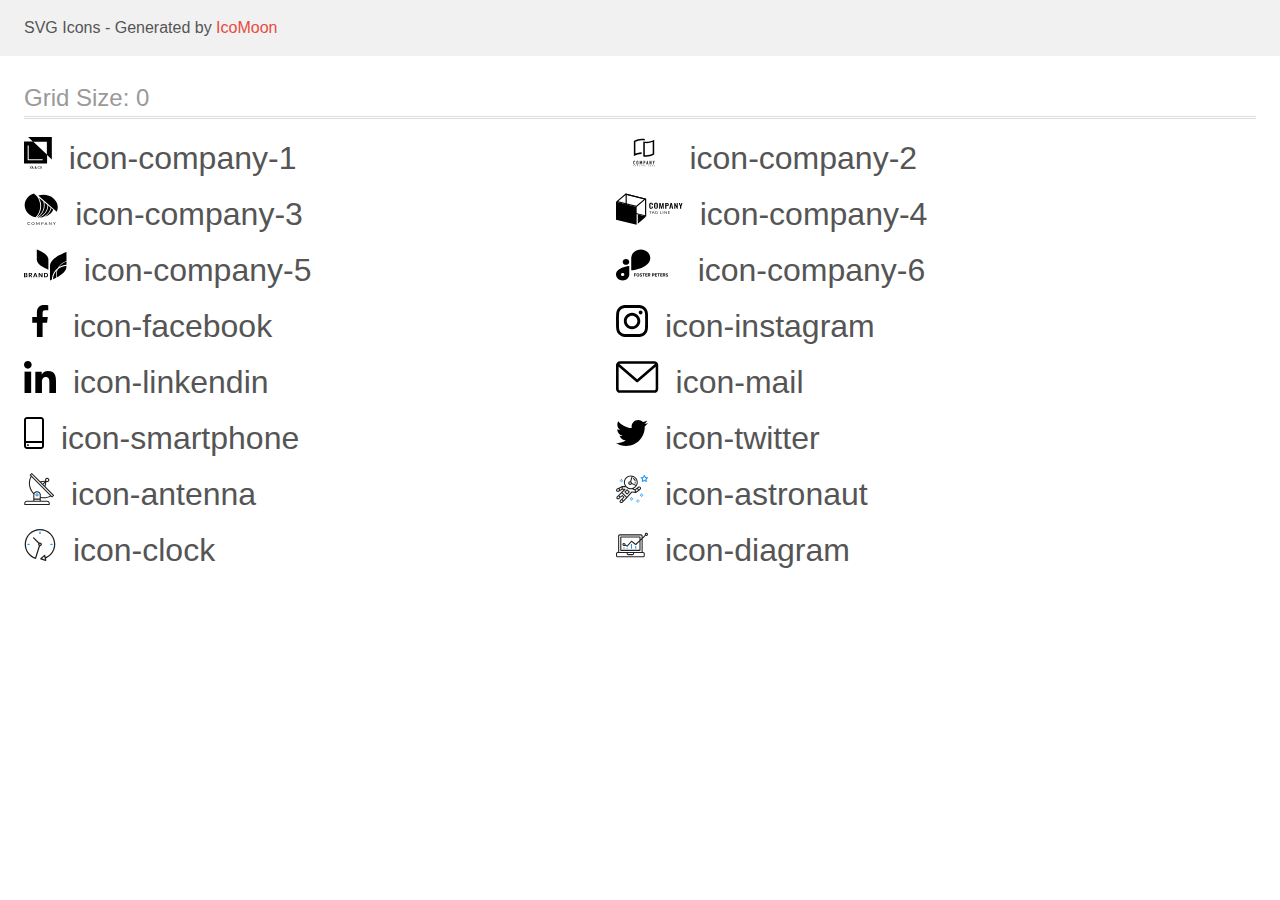
<file: images/icons/icomoon/demo.html>
<!doctype html>
<html>
<head>
    <title>IcoMoon - SVG Icons</title>
    <meta charset="utf-8">
    <meta name="viewport" content="width=device-width, initial-scale=1">
    <link rel="stylesheet" href="demo-files/demo.css">
    <link rel="stylesheet" href="style.css">
</head>
<body>
<svg aria-hidden="true" style="position: absolute; width: 0; height: 0; overflow: hidden;" version="1.1" xmlns="http://www.w3.org/2000/svg" xmlns:xlink="http://www.w3.org/1999/xlink">
<defs>
<symbol id="icon-company-1" viewBox="0 0 28 32">
<path d="M4.085 0l4.771 4.517-8.856-0.005v21.915h23.149v-8.379l4.766 4.512v-22.559h-23.83zM22.939 17.517l-13.528-12.807h13.528v12.807zM18.739 23.221h-15.076v-14.739h1.066v13.741h14.010v0.998zM7.223 29.344l-0.557 1.147-0.557-1.147h-0.467l0.813 1.529v0.891h0.422v-0.891l0.811-1.529h-0.465zM7.923 31.764l0.196-0.563h0.938l0.198 0.563h0.439l-0.916-2.42h-0.377l-0.914 2.42h0.437zM8.588 29.858l0.351 1.004h-0.701l0.351-1.004zM10.805 30.804c-0.061 0.093-0.091 0.196-0.091 0.307 0 0.204 0.072 0.37 0.214 0.497 0.144 0.126 0.336 0.189 0.575 0.189s0.445-0.065 0.618-0.194l0.136 0.161h0.469l-0.356-0.421c0.14-0.191 0.209-0.435 0.209-0.733h-0.351c0 0.163-0.034 0.311-0.101 0.444l-0.467-0.552 0.165-0.12c0.116-0.084 0.2-0.168 0.251-0.253 0.051-0.085 0.076-0.178 0.076-0.279 0-0.153-0.056-0.281-0.17-0.384-0.112-0.104-0.256-0.156-0.432-0.156-0.195 0-0.35 0.055-0.465 0.166-0.115 0.11-0.173 0.259-0.173 0.449 0 0.078 0.018 0.158 0.055 0.241 0.038 0.083 0.104 0.184 0.198 0.303-0.18 0.129-0.3 0.24-0.361 0.334zM11.897 31.339c-0.119 0.091-0.246 0.136-0.382 0.136-0.121 0-0.217-0.035-0.289-0.105s-0.108-0.161-0.108-0.273c0-0.13 0.067-0.245 0.2-0.346l0.052-0.037 0.529 0.623zM11.463 30.267c-0.114-0.141-0.171-0.258-0.171-0.351 0-0.081 0.023-0.148 0.070-0.201s0.109-0.080 0.188-0.080c0.073 0 0.133 0.023 0.181 0.068 0.048 0.044 0.072 0.098 0.072 0.161 0 0.095-0.034 0.173-0.103 0.234l-0.052 0.042-0.184 0.126zM15.403 31.581c0.166-0.145 0.262-0.347 0.286-0.605h-0.419c-0.022 0.173-0.075 0.296-0.158 0.371s-0.207 0.111-0.372 0.111c-0.181 0-0.318-0.069-0.412-0.206-0.093-0.137-0.14-0.337-0.14-0.598v-0.214c0.002-0.258 0.052-0.454 0.15-0.587 0.099-0.134 0.239-0.201 0.422-0.201 0.157 0 0.277 0.039 0.357 0.116 0.082 0.076 0.133 0.202 0.153 0.376h0.419c-0.027-0.265-0.121-0.47-0.284-0.615s-0.378-0.218-0.645-0.218c-0.198 0-0.373 0.047-0.525 0.141-0.151 0.094-0.267 0.228-0.347 0.402s-0.121 0.375-0.121 0.603v0.226c0.003 0.223 0.045 0.418 0.125 0.587s0.193 0.299 0.339 0.391c0.147 0.091 0.317 0.136 0.51 0.136 0.276 0 0.497-0.072 0.663-0.216zM17.875 31.242c0.082-0.18 0.123-0.388 0.123-0.625v-0.135c-0.001-0.236-0.043-0.443-0.126-0.62-0.083-0.178-0.201-0.315-0.354-0.409-0.152-0.095-0.326-0.143-0.524-0.143s-0.372 0.048-0.525 0.145c-0.152 0.095-0.27 0.233-0.354 0.414-0.083 0.181-0.125 0.389-0.125 0.625v0.136c0.001 0.232 0.043 0.436 0.126 0.613 0.084 0.177 0.203 0.314 0.356 0.411 0.154 0.095 0.329 0.143 0.525 0.143 0.198 0 0.373-0.048 0.525-0.143 0.153-0.096 0.27-0.234 0.352-0.412zM17.424 29.874c0.102 0.143 0.153 0.349 0.153 0.617v0.126c0 0.273-0.050 0.48-0.151 0.622-0.1 0.142-0.243 0.213-0.429 0.213-0.184 0-0.328-0.073-0.432-0.218-0.103-0.145-0.155-0.351-0.155-0.617v-0.14c0.002-0.26 0.054-0.462 0.156-0.603 0.103-0.143 0.245-0.214 0.427-0.214 0.186 0 0.33 0.072 0.43 0.214z"></path>
</symbol>
<symbol id="icon-company-2" viewBox="0 0 57 32">
<path d="M26.727 3.165h-0.073c-0.112-0.007-0.224-0.010-0.336-0.012v0h-0.243c-0.212 0-0.428 0.005-0.642 0.016-0.016-0.001-0.032-0.001-0.049 0-1.944 0.11-3.848 0.596-5.609 1.431l-0.231 0.111v11.809l0.54-0.183c0.474-0.163 0.978-0.309 1.5-0.445 1.411-0.362 2.861-0.555 4.317-0.574v1.551c-0.193 0.001-0.38 0.007-0.568 0.016h-0.045c-1.121 0.061-2.233 0.232-3.322 0.51-1.378 0.345-2.708 0.863-3.957 1.542v-15.145c1.298-0.757 2.695-1.325 4.151-1.688 1.278-0.33 2.593-0.5 3.913-0.504h0.228c0.273 0.007 0.538 0.019 0.788 0.038 0.658 0.046 1.31 0.15 1.95 0.311v1.527c-0.621-0.145-1.253-0.24-1.889-0.285-0.013-0.001-0.026-0.002-0.039-0.003-0.132-0.011-0.263-0.022-0.386-0.022zM29.415 4.726c0.339 0.026 0.689 0.038 1.044 0.038 1.388-0.005 2.769-0.182 4.114-0.528 1.378-0.346 2.706-0.865 3.956-1.543v14.875c-1.298 0.756-2.696 1.325-4.153 1.688-1.279 0.329-2.593 0.498-3.913 0.503-1 0.008-1.997-0.11-2.968-0.35v-14.971c0.229 0.053 0.465 0.102 0.706 0.142 0.394 0.066 0.81 0.115 1.214 0.145zM36.985 4.841l-0.54 0.182c-0.497 0.167-0.997 0.316-1.5 0.449-1.465 0.377-2.971 0.57-4.483 0.575-0.352 0-0.676-0.010-0.989-0.030l-0.43-0.028v12.148l0.37 0.033c0.343 0.030 0.696 0.045 1.052 0.045 1.191-0.005 2.377-0.159 3.531-0.457 0.95-0.238 1.874-0.57 2.759-0.991l0.231-0.111v-11.813z"></path>
<path d="M19.060 24.113c-0.078-0.080-0.171-0.144-0.274-0.186s-0.214-0.061-0.326-0.057c-0.119-0.002-0.237 0.021-0.347 0.065-0.101 0.040-0.193 0.101-0.27 0.178s-0.135 0.17-0.174 0.271c-0.042 0.107-0.063 0.22-0.062 0.335v2.023c-0.005 0.143 0.022 0.284 0.080 0.415 0.048 0.104 0.117 0.196 0.202 0.271 0.081 0.068 0.176 0.117 0.278 0.144 0.098 0.028 0.2 0.042 0.302 0.042 0.113 0.001 0.224-0.023 0.326-0.070 0.101-0.044 0.193-0.108 0.27-0.187 0.075-0.079 0.135-0.171 0.177-0.271 0.043-0.102 0.065-0.212 0.065-0.323v-0.226h-0.529v0.18c0.002 0.062-0.009 0.123-0.031 0.18-0.017 0.043-0.043 0.082-0.077 0.114-0.033 0.026-0.070 0.046-0.111 0.058-0.036 0.012-0.073 0.018-0.111 0.019-0.047 0.006-0.095-0.002-0.139-0.021s-0.081-0.049-0.11-0.088c-0.050-0.081-0.074-0.176-0.070-0.271v-1.887c-0.003-0.105 0.019-0.208 0.065-0.302 0.027-0.043 0.066-0.077 0.112-0.098s0.097-0.030 0.147-0.024c0.046-0.002 0.091 0.008 0.132 0.028s0.077 0.049 0.104 0.086c0.059 0.078 0.090 0.173 0.088 0.271v0.175h0.524v-0.206c0.001-0.121-0.021-0.241-0.065-0.354-0.039-0.106-0.099-0.203-0.177-0.285z"></path>
<path d="M22.202 24.090c-0.169-0.142-0.381-0.221-0.602-0.222-0.108 0-0.215 0.020-0.316 0.057-0.103 0.037-0.198 0.093-0.279 0.165-0.088 0.079-0.158 0.175-0.205 0.283-0.053 0.124-0.079 0.257-0.077 0.392v1.941c-0.004 0.137 0.023 0.272 0.077 0.397 0.048 0.104 0.118 0.197 0.205 0.271 0.081 0.075 0.176 0.133 0.279 0.171 0.101 0.037 0.208 0.056 0.316 0.057s0.215-0.020 0.316-0.057c0.105-0.038 0.202-0.096 0.286-0.171 0.084-0.076 0.152-0.168 0.2-0.271 0.054-0.125 0.081-0.261 0.077-0.397v-1.941c0.003-0.135-0.024-0.268-0.077-0.392-0.047-0.107-0.115-0.203-0.2-0.283zM21.955 26.706c0.004 0.052-0.003 0.104-0.021 0.152s-0.047 0.092-0.084 0.128c-0.070 0.059-0.158 0.091-0.249 0.091s-0.179-0.032-0.249-0.091c-0.037-0.036-0.066-0.080-0.084-0.128s-0.025-0.101-0.021-0.152v-1.941c-0.004-0.052 0.003-0.104 0.021-0.152s0.047-0.092 0.084-0.128c0.070-0.059 0.158-0.091 0.249-0.091s0.179 0.032 0.249 0.091c0.037 0.036 0.066 0.080 0.084 0.128s0.025 0.101 0.021 0.152v1.941z"></path>
<path d="M26.329 27.573v-3.674h-0.509l-0.668 1.945h-0.009l-0.673-1.945h-0.503v3.674h0.525v-2.235h0.009l0.514 1.58h0.262l0.518-1.58h0.009v2.235h0.525z"></path>
<path d="M29.311 24.157c-0.081-0.091-0.183-0.16-0.297-0.201-0.123-0.040-0.251-0.059-0.38-0.057h-0.78v3.674h0.523v-1.435h0.27c0.163 0.007 0.326-0.027 0.472-0.1 0.119-0.066 0.218-0.163 0.287-0.281 0.061-0.098 0.101-0.206 0.12-0.32 0.021-0.138 0.030-0.278 0.028-0.418 0.005-0.176-0.012-0.353-0.051-0.525-0.035-0.127-0.101-0.243-0.193-0.338zM29.041 25.277c-0.002 0.067-0.019 0.132-0.049 0.191-0.030 0.056-0.077 0.102-0.135 0.129-0.078 0.035-0.162 0.050-0.247 0.046h-0.239v-1.249h0.27c0.081-0.004 0.162 0.012 0.236 0.046 0.054 0.031 0.097 0.079 0.123 0.136 0.029 0.065 0.044 0.134 0.046 0.205 0 0.077 0 0.159 0 0.244s0.005 0.174 0 0.252h-0.005z"></path>
<path d="M31.791 23.899h-0.429l-0.809 3.674h0.523l0.154-0.789h0.714l0.154 0.789h0.524l-0.83-3.674zM31.308 26.283l0.258-1.332h0.009l0.256 1.332h-0.524z"></path>
<path d="M35.173 26.112h-0.009l-0.791-2.213h-0.503v3.674h0.523v-2.209h0.011l0.8 2.209h0.492v-3.674h-0.523v2.213z"></path>
<path d="M38.372 23.899l-0.421 1.461h-0.011l-0.421-1.461h-0.554l0.719 2.121v1.553h0.524v-1.553l0.719-2.121h-0.554z"></path>
<path d="M17.6 28.61h0.252v0.708h0.171v-0.708h0.251v-0.145h-0.675v0.145z"></path>
<path d="M19.721 28.465l-0.331 0.853h0.182l0.070-0.194h0.34l0.073 0.194h0.186l-0.339-0.853h-0.182zM19.694 28.981l0.116-0.316 0.116 0.316h-0.232z"></path>
<path d="M21.818 29.004h0.197v0.11c-0.058 0.046-0.129 0.071-0.202 0.072-0.034 0.002-0.069-0.004-0.1-0.019s-0.059-0.036-0.081-0.063c-0.045-0.065-0.068-0.143-0.063-0.222 0-0.19 0.082-0.285 0.246-0.285 0.043-0.004 0.086 0.007 0.121 0.032s0.061 0.062 0.072 0.104l0.169-0.033c-0.036-0.167-0.156-0.251-0.362-0.251-0.11-0.003-0.216 0.036-0.298 0.11-0.043 0.042-0.076 0.094-0.097 0.15s-0.030 0.117-0.025 0.178c-0.005 0.117 0.034 0.231 0.109 0.32 0.042 0.043 0.092 0.077 0.148 0.098s0.116 0.031 0.176 0.027c0.134 0.004 0.263-0.045 0.362-0.136v-0.336h-0.37v0.144z"></path>
<path d="M23.959 28.465h-0.173v0.853h0.598v-0.145h-0.425v-0.708z"></path>
<path d="M25.769 28.465h-0.173v0.853h0.173v-0.853z"></path>
<path d="M27.539 29.035l-0.349-0.57h-0.167v0.853h0.161v-0.557l0.343 0.557h0.171v-0.853h-0.158v0.57z"></path>
<path d="M29.14 28.943h0.425v-0.145h-0.425v-0.187h0.457v-0.145h-0.63v0.853h0.648v-0.145h-0.475v-0.231z"></path>
<path d="M33.020 28.802h-0.336v-0.336h-0.171v0.853h0.171v-0.373h0.336v0.373h0.171v-0.853h-0.171v0.336z"></path>
<path d="M34.629 28.943h0.426v-0.145h-0.426v-0.187h0.459v-0.145h-0.63v0.853h0.646v-0.145h-0.475v-0.231z"></path>
<path d="M36.812 28.943c0.148-0.023 0.224-0.102 0.224-0.237 0.004-0.036-0.001-0.073-0.016-0.106s-0.038-0.062-0.068-0.083c-0.077-0.039-0.163-0.056-0.25-0.050h-0.362v0.853h0.171v-0.357h0.034c0.037-0.002 0.073 0.004 0.107 0.019 0.025 0.015 0.046 0.037 0.061 0.062l0.186 0.271h0.205l-0.104-0.167c-0.046-0.082-0.111-0.153-0.189-0.205zM36.64 28.825h-0.127v-0.214h0.135c0.059-0.005 0.118 0.002 0.174 0.020 0.012 0.011 0.022 0.025 0.029 0.040s0.009 0.032 0.009 0.049c-0.001 0.017-0.005 0.033-0.013 0.048s-0.019 0.027-0.032 0.037c-0.056 0.017-0.115 0.024-0.174 0.020z"></path>
<path d="M38.458 28.943h0.425v-0.145h-0.425v-0.187h0.459v-0.145h-0.631v0.853h0.648v-0.145h-0.475v-0.231z"></path>
</symbol>
<symbol id="icon-company-3" viewBox="0 0 34 32">
<path d="M5.643 31.315c0.012 0 0.024 0.003 0.035 0.007s0.021 0.011 0.029 0.018l0.166 0.159c-0.129 0.129-0.288 0.231-0.467 0.302-0.21 0.076-0.435 0.113-0.663 0.108-0.213 0.004-0.426-0.031-0.623-0.101-0.178-0.065-0.338-0.162-0.469-0.285-0.134-0.128-0.237-0.278-0.303-0.44-0.073-0.182-0.108-0.373-0.106-0.565-0.003-0.193 0.036-0.386 0.114-0.567 0.073-0.164 0.182-0.314 0.322-0.44 0.142-0.124 0.312-0.222 0.499-0.287 0.205-0.069 0.422-0.103 0.642-0.101 0.204-0.004 0.407 0.027 0.596 0.092 0.165 0.062 0.316 0.148 0.447 0.255l-0.139 0.17c-0.010 0.012-0.022 0.022-0.035 0.031-0.016 0.010-0.036 0.014-0.056 0.013-0.022-0.001-0.042-0.008-0.060-0.018l-0.075-0.045-0.104-0.058c-0.045-0.021-0.091-0.040-0.139-0.056-0.062-0.019-0.125-0.034-0.189-0.045-0.082-0.013-0.164-0.019-0.247-0.018-0.158-0.002-0.315 0.024-0.461 0.076-0.136 0.048-0.26 0.121-0.361 0.213-0.104 0.098-0.183 0.214-0.235 0.339-0.058 0.144-0.087 0.295-0.085 0.448-0.002 0.155 0.026 0.309 0.085 0.455 0.051 0.125 0.129 0.239 0.231 0.338 0.095 0.092 0.213 0.163 0.345 0.209 0.136 0.049 0.281 0.073 0.428 0.072 0.085 0.001 0.17-0.004 0.253-0.014 0.137-0.015 0.268-0.056 0.384-0.121 0.058-0.033 0.113-0.071 0.164-0.112 0.021-0.018 0.049-0.028 0.079-0.029z"></path>
<path d="M10.441 30.517c0.003 0.192-0.035 0.382-0.112 0.561-0.068 0.163-0.174 0.311-0.313 0.436s-0.306 0.222-0.491 0.286c-0.407 0.135-0.856 0.135-1.263 0-0.184-0.065-0.35-0.163-0.488-0.287-0.138-0.127-0.246-0.276-0.316-0.44-0.15-0.364-0.15-0.761 0-1.125 0.071-0.164 0.178-0.314 0.316-0.442 0.139-0.12 0.305-0.214 0.488-0.276 0.406-0.137 0.857-0.137 1.263 0 0.185 0.065 0.351 0.163 0.49 0.287 0.137 0.125 0.243 0.273 0.314 0.435 0.077 0.181 0.115 0.372 0.112 0.565zM10.005 30.517c0.003-0.153-0.023-0.306-0.079-0.451-0.047-0.125-0.122-0.239-0.222-0.338-0.097-0.093-0.217-0.166-0.351-0.213-0.296-0.099-0.623-0.099-0.918 0-0.134 0.047-0.254 0.12-0.351 0.213-0.101 0.097-0.178 0.212-0.224 0.338-0.106 0.294-0.106 0.609 0 0.903 0.047 0.125 0.123 0.24 0.224 0.338 0.098 0.092 0.217 0.164 0.351 0.211 0.296 0.096 0.622 0.096 0.918 0 0.134-0.047 0.254-0.119 0.351-0.211 0.1-0.098 0.175-0.213 0.222-0.338 0.056-0.145 0.082-0.298 0.079-0.451z"></path>
<path d="M13.715 30.99l0.044 0.101c0.017-0.036 0.031-0.069 0.048-0.101 0.016-0.034 0.034-0.067 0.054-0.099l1.062-1.677c0.021-0.029 0.039-0.047 0.060-0.052 0.028-0.007 0.058-0.011 0.087-0.009h0.314v2.727h-0.372v-2.005c0-0.025 0-0.054 0-0.085-0.002-0.031-0.002-0.063 0-0.094l-1.068 1.7c-0.014 0.025-0.035 0.047-0.063 0.062s-0.059 0.023-0.091 0.023h-0.060c-0.032 0-0.064-0.007-0.091-0.022s-0.049-0.037-0.062-0.062l-1.099-1.711c0 0.032 0 0.065 0 0.097s0 0.061 0 0.087v2.005h-0.359v-2.722h0.314c0.030-0.002 0.059 0.002 0.087 0.009 0.026 0.011 0.046 0.030 0.058 0.052l1.084 1.678c0.021 0.031 0.039 0.064 0.054 0.097z"></path>
<path d="M17.71 30.855v1.021h-0.415v-2.723h0.926c0.175-0.003 0.349 0.017 0.517 0.059 0.134 0.033 0.259 0.091 0.366 0.17 0.092 0.074 0.163 0.165 0.208 0.267 0.049 0.111 0.073 0.229 0.071 0.348 0.002 0.119-0.024 0.238-0.077 0.348-0.050 0.104-0.127 0.198-0.224 0.273-0.107 0.082-0.232 0.143-0.368 0.18-0.162 0.045-0.331 0.066-0.501 0.063l-0.503-0.007zM17.71 30.562h0.503c0.109 0.001 0.218-0.013 0.322-0.041 0.086-0.025 0.165-0.065 0.233-0.117 0.062-0.050 0.111-0.112 0.141-0.18 0.034-0.073 0.051-0.151 0.050-0.229 0.005-0.076-0.009-0.151-0.042-0.222s-0.082-0.134-0.145-0.186c-0.159-0.108-0.358-0.16-0.559-0.146h-0.503v1.122z"></path>
<path d="M23.294 31.88h-0.328c-0.033 0.001-0.065-0.008-0.091-0.025-0.024-0.017-0.042-0.039-0.054-0.063l-0.282-0.659h-1.419l-0.293 0.659c-0.011 0.024-0.029 0.045-0.052 0.061-0.026 0.018-0.060 0.028-0.093 0.027h-0.328l1.246-2.727h0.432l1.263 2.727zM21.237 30.867h1.172l-0.494-1.11c-0.038-0.084-0.069-0.169-0.093-0.256l-0.048 0.143c-0.014 0.043-0.031 0.083-0.046 0.116l-0.49 1.108z"></path>
<path d="M25.089 29.165c0.025 0.012 0.046 0.029 0.062 0.049l1.818 2.056c0-0.032 0-0.065 0-0.096s0-0.061 0-0.090v-1.931h0.372v2.727h-0.208c-0.030 0.001-0.059-0.005-0.085-0.016-0.026-0.013-0.048-0.030-0.067-0.050l-1.816-2.054c0.002 0.031 0.002 0.063 0 0.094 0 0.031 0 0.058 0 0.083v1.944h-0.372v-2.727h0.22c0.026-0.001 0.051 0.004 0.075 0.013z"></path>
<path d="M30.402 30.795v1.083h-0.415v-1.083l-1.149-1.642h0.372c0.032-0.002 0.064 0.007 0.089 0.023 0.023 0.018 0.042 0.038 0.056 0.061l0.719 1.059c0.029 0.045 0.054 0.087 0.075 0.126s0.037 0.078 0.052 0.116l0.054-0.117c0.020-0.043 0.044-0.084 0.071-0.125l0.708-1.067c0.015-0.021 0.033-0.041 0.054-0.058 0.025-0.019 0.057-0.028 0.089-0.027h0.376l-1.151 1.65z"></path>
<path d="M13.51 24.576c0.181 0.020 0.364 0.036 0.548 0.051 2.803-1.089 5.174-2.873 6.817-5.126s2.485-4.878 2.421-7.546l-3.089-2.684c0.628 2.84 0.334 5.776-0.849 8.479s-3.208 5.067-5.849 6.827z"></path>
<path d="M12.407 24.451l0.083 0.014c2.822-1.754 4.974-4.203 6.176-7.030s1.402-5.904 0.571-8.83l-4.4-3.823c1.78 3.142 2.496 6.659 2.066 10.141s-1.989 6.786-4.496 9.528z"></path>
<path d="M27.328 15.106c-0.747 2.931-2.563 5.574-5.177 7.537-0.763 0.576-1.587 1.090-2.46 1.534 2.128-0.544 4.085-1.504 5.718-2.809s2.9-2.917 3.703-4.714l-1.784-1.549z"></path>
<path d="M26.628 14.674l-2.541-2.207c-0.049 2.517-0.872 4.976-2.385 7.123s-3.66 3.902-6.217 5.084h0.012c0.57-0 1.139-0.030 1.705-0.088 2.39-0.848 4.502-2.196 6.147-3.926s2.771-3.785 3.278-5.985z"></path>
<path d="M12.774 3.17l-3.031-2.637c-2.709 0.91-5.040 2.509-6.686 4.588s-2.531 4.542-2.54 7.066v0c0.010 2.789 1.090 5.495 3.070 7.69s4.745 3.754 7.859 4.43c2.78-2.942 4.407-6.579 4.646-10.38s-0.924-7.569-3.319-10.757z"></path>
<path d="M33.63 14.268c-0.011-3.309-1.529-6.479-4.221-8.818s-6.342-3.658-10.15-3.668c-1.76-0.002-3.504 0.281-5.146 0.832l18.557 16.123c0.635-1.425 0.961-2.94 0.96-4.469z"></path>
</symbol>
<symbol id="icon-company-4" viewBox="0 0 67 32">
<path d="M33.724 15.224c-0.315-0.419-0.466-0.915-0.43-1.414v-2.050c0-0.628 0.142-1.106 0.428-1.433s0.775-0.489 1.469-0.488c0.652 0 1.115 0.139 1.389 0.417 0.299 0.355 0.444 0.789 0.411 1.226v0.482h-1.167v-0.488c0.004-0.16-0.007-0.319-0.034-0.478-0.017-0.108-0.076-0.208-0.167-0.284-0.12-0.081-0.271-0.121-0.423-0.111-0.16-0.010-0.318 0.031-0.444 0.117-0.102 0.084-0.169 0.193-0.193 0.313-0.033 0.167-0.049 0.337-0.046 0.507v2.488c-0.018 0.24 0.033 0.48 0.15 0.699 0.058 0.074 0.139 0.132 0.233 0.169s0.198 0.050 0.301 0.039c0.149 0.011 0.298-0.030 0.413-0.113 0.095-0.082 0.156-0.188 0.174-0.302 0.027-0.165 0.039-0.332 0.036-0.498v-0.505h1.167v0.461c0.033 0.456-0.109 0.909-0.403 1.289-0.268 0.305-0.725 0.457-1.396 0.457s-1.179-0.163-1.466-0.501z"></path>
<path d="M38.583 15.245c-0.295-0.319-0.442-0.784-0.442-1.4v-2.157c0-0.609 0.147-1.070 0.442-1.383s0.788-0.469 1.478-0.467c0.686 0 1.177 0.156 1.471 0.467 0.295 0.313 0.444 0.774 0.444 1.383v2.157c0 0.609-0.15 1.076-0.449 1.397s-0.788 0.482-1.466 0.482c-0.679 0-1.181-0.163-1.478-0.48zM40.605 14.727c0.106-0.2 0.154-0.419 0.14-0.638v-2.641c0.014-0.215-0.034-0.43-0.138-0.626-0.059-0.075-0.142-0.135-0.238-0.172s-0.203-0.050-0.308-0.037c-0.105-0.013-0.212 0-0.308 0.037s-0.18 0.096-0.24 0.172c-0.106 0.195-0.154 0.41-0.14 0.626v2.653c-0.015 0.219 0.033 0.439 0.14 0.638 0.068 0.067 0.152 0.121 0.246 0.158s0.196 0.056 0.3 0.056c0.103 0 0.206-0.019 0.3-0.056s0.178-0.091 0.246-0.158v-0.012z"></path>
<path d="M43.38 9.901h1.256l0.945 3.979 0.966-3.979h1.222l0.123 5.743h-0.904l-0.097-3.992-0.932 3.992h-0.725l-0.966-4.006-0.089 4.006h-0.913l0.114-5.743z"></path>
<path d="M49.301 9.901h1.957c1.127 0 1.691 0.544 1.691 1.631 0 1.041-0.593 1.561-1.78 1.56h-0.667v2.553h-1.208l0.007-5.743zM50.973 12.356c0.119 0.013 0.24 0.004 0.355-0.028s0.22-0.084 0.309-0.154c0.139-0.194 0.2-0.422 0.174-0.649 0.006-0.175-0.013-0.35-0.058-0.521-0.017-0.057-0.047-0.111-0.089-0.158s-0.093-0.086-0.153-0.116c-0.168-0.069-0.353-0.101-0.539-0.092h-0.469v1.716h0.469z"></path>
<path d="M54.691 9.901h1.297l1.331 5.743h-1.126l-0.263-1.324h-1.157l-0.271 1.324h-1.143l1.331-5.743zM55.8 13.655l-0.452-2.411-0.452 2.411h0.903z"></path>
<path d="M58.395 9.901h0.846l1.619 3.276v-3.276h1.003v5.743h-0.804l-1.628-3.42v3.42h-1.036l0.002-5.743z"></path>
<path d="M64.209 13.455l-1.346-3.546h1.133l0.821 2.277 0.771-2.277h1.109l-1.329 3.546v2.19h-1.16v-2.19z"></path>
<path d="M35.589 18.156v0.3h-0.986v2.334h-0.413v-2.334h-0.99v-0.3h2.389z"></path>
<path d="M38.679 20.79h-0.319c-0.032 0.002-0.064-0.007-0.089-0.025-0.024-0.015-0.043-0.036-0.053-0.060l-0.285-0.626h-1.367l-0.285 0.626c-0.008 0.026-0.023 0.050-0.044 0.071-0.025 0.017-0.057 0.026-0.089 0.025h-0.319l1.208-2.634h0.42l1.222 2.624zM36.679 19.812h1.14l-0.483-1.072c-0.036-0.081-0.066-0.164-0.089-0.248-0.017 0.050-0.031 0.098-0.046 0.14l-0.044 0.11-0.478 1.070z"></path>
<path d="M40.762 20.532c0.076 0.003 0.151 0.003 0.227 0 0.065-0.006 0.13-0.016 0.193-0.031 0.059-0.013 0.117-0.029 0.174-0.048 0.053-0.019 0.106-0.042 0.162-0.065v-0.592h-0.483c-0.012 0.001-0.024-0.001-0.035-0.005s-0.021-0.009-0.030-0.016c-0.008-0.006-0.014-0.013-0.018-0.022s-0.006-0.017-0.006-0.026v-0.202h0.937v1.010c-0.077 0.047-0.157 0.089-0.242 0.125-0.086 0.037-0.176 0.067-0.268 0.090-0.099 0.025-0.2 0.043-0.302 0.054-0.117 0.011-0.235 0.017-0.353 0.017-0.208 0.002-0.415-0.032-0.609-0.098-0.181-0.063-0.345-0.156-0.483-0.275-0.134-0.12-0.24-0.262-0.312-0.417-0.076-0.175-0.114-0.36-0.111-0.547-0.003-0.188 0.034-0.374 0.109-0.551 0.069-0.156 0.176-0.298 0.312-0.417 0.138-0.119 0.302-0.212 0.483-0.273 0.207-0.067 0.426-0.1 0.647-0.098 0.112-0 0.225 0.008 0.336 0.023 0.098 0.014 0.195 0.036 0.288 0.067 0.084 0.027 0.165 0.062 0.242 0.104 0.074 0.041 0.144 0.087 0.21 0.138l-0.116 0.163c-0.009 0.015-0.023 0.027-0.039 0.036s-0.036 0.014-0.055 0.014c-0.027-0.001-0.053-0.008-0.075-0.021-0.036-0.017-0.075-0.038-0.118-0.063-0.051-0.028-0.106-0.052-0.162-0.071-0.072-0.025-0.146-0.044-0.222-0.058-0.101-0.016-0.204-0.024-0.307-0.023-0.159-0.002-0.318 0.023-0.466 0.073-0.134 0.047-0.256 0.118-0.355 0.209-0.1 0.095-0.177 0.206-0.225 0.328-0.108 0.285-0.108 0.593 0 0.878 0.053 0.124 0.135 0.237 0.242 0.332 0.099 0.090 0.219 0.162 0.353 0.209 0.154 0.046 0.316 0.063 0.478 0.052z"></path>
<path d="M44.612 20.49h1.319v0.3h-1.722v-2.634h0.413l-0.010 2.334z"></path>
<path d="M47.304 20.79h-0.413v-2.634h0.413v2.634z"></path>
<path d="M48.84 18.168c0.025 0.012 0.046 0.028 0.063 0.048l1.766 1.986c-0.002-0.031-0.002-0.063 0-0.094 0-0.029 0-0.058 0-0.085v-1.877h0.36v2.645h-0.208c-0.031 0.002-0.062-0.003-0.089-0.015-0.025-0.013-0.047-0.030-0.065-0.050l-1.764-1.984c0 0.031 0 0.061 0 0.090s0 0.056 0 0.081v1.877h-0.345v-2.634h0.215c0.023 0 0.046 0.004 0.068 0.012z"></path>
<path d="M54.070 18.156v0.29h-1.464v0.87h1.186v0.279h-1.186v0.899h1.464v0.29h-1.889v-2.628h1.889z"></path>
<path d="M10.782 1.888l18.343 4.497v15.757l-18.343-4.494v-15.759zM9.605 0.545v17.867l20.694 5.074v-17.865l-20.694-5.076z"></path>
<path d="M20.696 31.781l-20.696-5.079v-17.866l20.696 5.076v17.868z"></path>
<path d="M9.948 1.686l18.104 4.44-7.699 6.649-18.106-4.442 7.702-6.647zM9.605 0.545l-9.605 8.292 20.696 5.076 9.603-8.292-20.694-5.076z"></path>
<path d="M21.861 30.776l8.438-7.287-8.438-2.071v9.358z"></path>
</symbol>
<symbol id="icon-company-5" viewBox="0 0 43 32">
<path d="M3.239 26.373c0.166 0.188 0.254 0.424 0.25 0.665 0.008 0.158-0.022 0.315-0.089 0.46s-0.169 0.275-0.298 0.38c-0.322 0.223-0.722 0.332-1.125 0.307h-1.977v-4.215h1.937c0.382-0.023 0.761 0.076 1.073 0.28 0.125 0.096 0.224 0.217 0.289 0.354s0.095 0.286 0.086 0.435c0.011 0.233-0.068 0.461-0.225 0.645-0.15 0.168-0.358 0.284-0.589 0.329 0.262 0.044 0.499 0.172 0.668 0.36zM0.92 25.737h0.828c0.188 0.013 0.375-0.037 0.526-0.14 0.062-0.052 0.111-0.116 0.141-0.187s0.043-0.148 0.036-0.225c0.006-0.076-0.007-0.153-0.037-0.224s-0.078-0.135-0.138-0.188c-0.156-0.106-0.349-0.156-0.542-0.142h-0.814v1.106zM2.355 27.353c0.066-0.053 0.119-0.119 0.153-0.193s0.049-0.155 0.043-0.235c0.005-0.081-0.010-0.163-0.045-0.238s-0.088-0.142-0.155-0.195c-0.162-0.11-0.361-0.164-0.562-0.152h-0.868v1.159h0.879c0.198 0.011 0.394-0.041 0.556-0.146z"></path>
<path d="M7.197 28.185l-1.077-1.647h-0.405v1.647h-0.927v-4.215h1.754c0.442-0.028 0.879 0.1 1.221 0.358 0.245 0.229 0.393 0.53 0.417 0.85s-0.078 0.637-0.287 0.894c-0.216 0.227-0.512 0.378-0.837 0.428l1.147 1.684h-1.008zM5.715 25.963h0.758c0.526 0 0.789-0.213 0.789-0.638 0.005-0.087-0.009-0.174-0.042-0.255s-0.085-0.156-0.151-0.218c-0.166-0.127-0.38-0.188-0.596-0.171h-0.767l0.009 1.283z"></path>
<path d="M12.262 27.337h-1.847l-0.326 0.848h-0.972l1.696-4.168h1.050l1.689 4.168h-0.972l-0.319-0.848zM12.015 26.698l-0.675-1.779-0.675 1.779h1.349z"></path>
<path d="M18.602 28.185h-0.92l-2.062-2.867v2.867h-0.918v-4.215h0.918l2.062 2.883v-2.883h0.92v4.215z"></path>
<path d="M23.852 27.176c-0.19 0.318-0.48 0.577-0.832 0.743-0.4 0.185-0.845 0.276-1.293 0.266h-1.637v-4.215h1.637c0.448-0.011 0.891 0.078 1.293 0.259 0.352 0.163 0.642 0.419 0.832 0.735 0.189 0.343 0.288 0.722 0.288 1.106s-0.099 0.763-0.288 1.106zM22.799 27.075c0.263-0.28 0.407-0.637 0.407-1.006s-0.144-0.726-0.407-1.006c-0.317-0.254-0.731-0.382-1.152-0.358h-0.639v2.729h0.639c0.42 0.024 0.834-0.105 1.152-0.358z"></path>
<path d="M12.838 0.522c0 0 11.873 4.104 11.621 10.043v10.045c0 0-11.864-4.106-11.617-10.045l-0.005-10.043z"></path>
<path d="M35.037 18.259c2.242-1.413 4.836-2.288 7.544-2.545v-3.145c-3.12 1.101-5.766 3.097-7.544 5.69z"></path>
<path d="M33.69 19.206c1.835-3.384 5.017-5.995 8.891-7.296v-9.061c0 0-16.909 5.846-16.551 14.304v14.302c0 0 0.753-0.262 1.939-0.752 0-0.457 0-0.918 0.054-1.382 0.35-3.926 2.389-7.565 5.668-10.115z"></path>
<path d="M32.081 24.52c0.089-0.992 0.287-1.973 0.592-2.928-2.042 2.203-3.278 4.936-3.536 7.815-0.025 0.272-0.038 0.544-0.045 0.824 0.96-0.422 2.078-0.949 3.252-1.569-0.3-1.362-0.388-2.756-0.263-4.141z"></path>
<path d="M32.754 24.571c-0.113 1.253-0.042 2.514 0.209 3.75 4.62-2.531 9.811-6.442 9.611-11.168v-0.412c-3.301 0.338-6.389 1.659-8.79 3.76-0.562 1.302-0.909 2.674-1.030 4.069z"></path>
</symbol>
<symbol id="icon-company-6" viewBox="0 0 65 32">
<path d="M10.016 9.983h-0.002c-1.827 0-3.308 1.316-3.308 2.94v0.002c0 1.624 1.481 2.94 3.308 2.94h0.002c1.827 0 3.308-1.316 3.308-2.94v-0.002c0-1.624-1.481-2.94-3.308-2.94z"></path>
<path d="M34.434 9.043c-0.005-2.255-1.015-4.417-2.81-6.012s-4.226-2.493-6.764-2.498v0c-2.538 0.004-4.972 0.902-6.767 2.497s-2.806 3.757-2.811 6.013v12.436c0 0 19.149-1.895 19.151-12.434v-0.002z"></path>
<path d="M0 25.562c0.005 1.569 0.708 3.073 1.956 4.183s2.94 1.735 4.706 1.74c1.765-0.005 3.457-0.63 4.705-1.739s1.952-2.613 1.957-4.182v-8.654c0 0-13.325 1.32-13.325 8.652zM6.662 27.112c-0.345 0-0.682-0.091-0.969-0.261s-0.511-0.413-0.643-0.696c-0.132-0.283-0.167-0.595-0.099-0.896s0.233-0.577 0.477-0.794 0.555-0.364 0.893-0.424c0.338-0.060 0.689-0.029 1.008 0.088s0.591 0.316 0.783 0.571c0.192 0.255 0.294 0.555 0.294 0.861 0.001 0.204-0.044 0.406-0.131 0.595s-0.216 0.36-0.378 0.505c-0.162 0.145-0.355 0.259-0.567 0.338s-0.439 0.119-0.669 0.119v-0.006z"></path>
<path d="M20.128 26.258h-1.286v1.328h-0.67v-3.25h2.116v0.542h-1.446v0.839h1.286v0.54zM23.346 26.035c0 0.32-0.057 0.6-0.17 0.842s-0.275 0.427-0.487 0.558c-0.21 0.131-0.451 0.196-0.723 0.196-0.269 0-0.51-0.065-0.721-0.194s-0.375-0.314-0.491-0.554c-0.116-0.241-0.175-0.518-0.176-0.83v-0.161c0-0.32 0.057-0.601 0.172-0.844 0.116-0.244 0.279-0.431 0.489-0.56 0.211-0.131 0.452-0.196 0.723-0.196s0.511 0.065 0.721 0.196c0.211 0.129 0.374 0.316 0.489 0.56 0.116 0.242 0.174 0.523 0.174 0.841v0.145zM22.668 25.888c0-0.341-0.061-0.6-0.183-0.777s-0.296-0.266-0.522-0.266c-0.225 0-0.398 0.088-0.52 0.263-0.122 0.174-0.184 0.43-0.185 0.768v0.158c0 0.332 0.061 0.589 0.183 0.772s0.298 0.275 0.527 0.275c0.225 0 0.397-0.088 0.518-0.263 0.121-0.177 0.182-0.434 0.183-0.772v-0.158zM25.518 26.734c0-0.126-0.045-0.223-0.134-0.29-0.089-0.068-0.25-0.14-0.482-0.214-0.232-0.076-0.416-0.15-0.551-0.223-0.369-0.199-0.554-0.468-0.554-0.806 0-0.176 0.049-0.332 0.147-0.469 0.1-0.138 0.242-0.246 0.426-0.324 0.186-0.077 0.394-0.116 0.625-0.116 0.232 0 0.439 0.042 0.621 0.127 0.181 0.083 0.322 0.202 0.422 0.355 0.101 0.153 0.152 0.327 0.152 0.522h-0.67c0-0.149-0.047-0.264-0.141-0.346-0.094-0.083-0.225-0.125-0.395-0.125-0.164 0-0.291 0.035-0.382 0.105-0.091 0.068-0.136 0.159-0.136 0.272 0 0.106 0.053 0.194 0.158 0.266 0.107 0.071 0.264 0.138 0.471 0.201 0.381 0.115 0.659 0.257 0.833 0.426s0.261 0.381 0.261 0.634c0 0.281-0.106 0.502-0.319 0.663-0.213 0.159-0.499 0.239-0.859 0.239-0.25 0-0.478-0.045-0.683-0.136-0.205-0.092-0.362-0.218-0.471-0.377-0.107-0.159-0.161-0.344-0.161-0.554h0.672c0 0.359 0.214 0.538 0.643 0.538 0.159 0 0.284-0.032 0.373-0.096 0.089-0.065 0.134-0.156 0.134-0.272zM29.092 24.879h-0.996v2.708h-0.67v-2.708h-0.982v-0.542h2.647v0.542zM31.431 26.178h-1.286v0.871h1.509v0.538h-2.179v-3.25h2.174v0.542h-1.504v0.775h1.286v0.525zM33.251 26.396h-0.533v1.19h-0.67v-3.25h1.208c0.384 0 0.68 0.086 0.888 0.257s0.312 0.413 0.312 0.725c0 0.222-0.048 0.407-0.145 0.556-0.095 0.147-0.24 0.265-0.435 0.353l0.703 1.328v0.031h-0.719l-0.609-1.19zM32.717 25.854h0.54c0.168 0 0.298-0.042 0.391-0.127 0.092-0.086 0.138-0.205 0.138-0.355 0-0.153-0.044-0.274-0.132-0.362-0.086-0.088-0.219-0.132-0.4-0.132h-0.538v0.975zM36.775 26.441v1.145h-0.67v-3.25h1.268c0.244 0 0.458 0.045 0.643 0.134 0.186 0.089 0.329 0.216 0.429 0.382 0.1 0.164 0.15 0.35 0.15 0.56 0 0.318-0.109 0.57-0.328 0.754-0.217 0.183-0.519 0.275-0.904 0.275h-0.587zM36.775 25.899h0.598c0.177 0 0.312-0.042 0.404-0.125 0.094-0.083 0.141-0.202 0.141-0.357 0-0.159-0.047-0.288-0.141-0.386s-0.223-0.149-0.388-0.152h-0.614v1.020zM41.012 26.178h-1.286v0.871h1.509v0.538h-2.179v-3.25h2.174v0.542h-1.504v0.775h1.286v0.525zM44.119 24.879h-0.995v2.708h-0.67v-2.708h-0.982v-0.542h2.647v0.542zM46.458 26.178h-1.286v0.871h1.509v0.538h-2.178v-3.25h2.174v0.542h-1.504v0.775h1.286v0.525zM48.277 26.396h-0.533v1.19h-0.67v-3.25h1.208c0.384 0 0.68 0.086 0.888 0.257s0.313 0.413 0.313 0.725c0 0.222-0.048 0.407-0.145 0.556-0.095 0.147-0.24 0.265-0.435 0.353l0.703 1.328v0.031h-0.719l-0.609-1.19zM47.744 25.854h0.54c0.168 0 0.298-0.042 0.391-0.127 0.092-0.086 0.138-0.205 0.138-0.355 0-0.153-0.044-0.274-0.132-0.362-0.086-0.088-0.219-0.132-0.4-0.132h-0.538v0.975zM51.679 26.734c0-0.126-0.045-0.223-0.134-0.29-0.089-0.068-0.25-0.14-0.482-0.214-0.232-0.076-0.416-0.15-0.551-0.223-0.369-0.199-0.554-0.468-0.554-0.806 0-0.176 0.049-0.332 0.147-0.469 0.1-0.138 0.242-0.246 0.426-0.324 0.186-0.077 0.394-0.116 0.625-0.116 0.232 0 0.439 0.042 0.621 0.127 0.182 0.083 0.322 0.202 0.422 0.355 0.101 0.153 0.152 0.327 0.152 0.522h-0.67c0-0.149-0.047-0.264-0.141-0.346-0.094-0.083-0.225-0.125-0.395-0.125-0.164 0-0.291 0.035-0.382 0.105-0.091 0.068-0.136 0.159-0.136 0.272 0 0.106 0.053 0.194 0.158 0.266 0.107 0.071 0.264 0.138 0.471 0.201 0.381 0.115 0.658 0.257 0.833 0.426s0.261 0.381 0.261 0.634c0 0.281-0.106 0.502-0.319 0.663-0.213 0.159-0.499 0.239-0.859 0.239-0.25 0-0.478-0.045-0.683-0.136-0.205-0.092-0.362-0.218-0.471-0.377-0.107-0.159-0.161-0.344-0.161-0.554h0.672c0 0.359 0.214 0.538 0.643 0.538 0.159 0 0.283-0.032 0.373-0.096 0.089-0.065 0.134-0.156 0.134-0.272z"></path>
</symbol>
<symbol id="icon-facebook" viewBox="0 0 32 32">
<path d="M21.329 5.313h2.921v-5.088c-0.504-0.069-2.237-0.225-4.256-0.225-4.212 0-7.097 2.649-7.097 7.519v4.481h-4.648v5.688h4.648v14.312h5.699v-14.311h4.46l0.708-5.688h-5.169v-3.919c0.001-1.644 0.444-2.769 2.735-2.769z"></path>
</symbol>
<symbol id="icon-instagram" viewBox="0 0 32 32">
<path d="M31.969 9.408c-0.075-1.7-0.35-2.869-0.744-3.882-0.406-1.075-1.032-2.038-1.851-2.838-0.8-0.813-1.769-1.444-2.832-1.844-1.019-0.394-2.182-0.669-3.882-0.744-1.713-0.081-2.257-0.1-6.601-0.1s-4.888 0.019-6.595 0.094c-1.7 0.075-2.869 0.35-3.882 0.744-1.075 0.406-2.038 1.031-2.838 1.85-0.813 0.8-1.444 1.769-1.844 2.832-0.394 1.019-0.669 2.182-0.744 3.882-0.081 1.713-0.1 2.257-0.1 6.601s0.019 4.888 0.094 6.595c0.075 1.7 0.35 2.869 0.744 3.882 0.406 1.075 1.038 2.038 1.85 2.838 0.8 0.813 1.769 1.444 2.832 1.844 1.019 0.394 2.182 0.669 3.882 0.744 1.706 0.075 2.25 0.094 6.595 0.094s4.888-0.019 6.595-0.094c1.7-0.075 2.869-0.35 3.882-0.744 2.151-0.832 3.851-2.532 4.682-4.682 0.394-1.019 0.669-2.182 0.744-3.882 0.075-1.707 0.094-2.251 0.094-6.595s-0.006-4.888-0.081-6.595zM29.087 22.473c-0.069 1.563-0.331 2.407-0.55 2.969-0.538 1.394-1.644 2.5-3.038 3.038-0.563 0.219-1.413 0.481-2.969 0.55-1.688 0.075-2.194 0.094-6.464 0.094s-4.782-0.019-6.464-0.094c-1.563-0.069-2.407-0.331-2.969-0.55-0.694-0.256-1.325-0.663-1.838-1.194-0.531-0.519-0.938-1.144-1.194-1.838-0.219-0.563-0.481-1.413-0.55-2.969-0.075-1.688-0.094-2.194-0.094-6.464s0.019-4.782 0.094-6.464c0.069-1.563 0.331-2.407 0.55-2.969 0.256-0.694 0.663-1.325 1.2-1.838 0.519-0.531 1.144-0.938 1.838-1.194 0.563-0.219 1.413-0.481 2.969-0.55 1.688-0.075 2.194-0.094 6.464-0.094 4.276 0 4.782 0.019 6.464 0.094 1.563 0.069 2.407 0.331 2.969 0.55 0.694 0.256 1.325 0.662 1.838 1.194 0.531 0.519 0.938 1.144 1.194 1.838 0.219 0.563 0.481 1.413 0.55 2.969 0.075 1.688 0.094 2.194 0.094 6.464s-0.019 4.77-0.094 6.458z"></path>
<path d="M16.059 7.783c-4.538 0-8.22 3.682-8.22 8.22s3.682 8.22 8.22 8.22c4.539 0 8.22-3.682 8.22-8.22s-3.682-8.22-8.22-8.22zM16.059 21.335c-2.944 0-5.332-2.388-5.332-5.332s2.388-5.332 5.332-5.332c2.944 0 5.332 2.388 5.332 5.332s-2.388 5.332-5.332 5.332z"></path>
<path d="M26.524 7.458c0 1.060-0.859 1.919-1.919 1.919s-1.919-0.859-1.919-1.919c0-1.060 0.859-1.919 1.919-1.919s1.919 0.859 1.919 1.919z"></path>
</symbol>
<symbol id="icon-linkendin" viewBox="0 0 32 32">
<path d="M31.992 32v-0.001h0.008v-11.736c0-5.741-1.236-10.164-7.948-10.164-3.227 0-5.392 1.771-6.276 3.449h-0.093v-2.913h-6.364v21.364h6.627v-10.579c0-2.785 0.528-5.479 3.977-5.479 3.399 0 3.449 3.179 3.449 5.657v10.401h6.62z"></path>
<path d="M0.528 10.636h6.635v21.364h-6.635v-21.364z"></path>
<path d="M3.843 0c-2.121 0-3.843 1.721-3.843 3.843s1.721 3.879 3.843 3.879c2.121 0 3.843-1.757 3.843-3.879-0.001-2.121-1.723-3.843-3.843-3.843v0z"></path>
</symbol>
<symbol id="icon-mail" viewBox="0 0 43 32">
<path d="M38.667 0h-34.667c-2.206 0-4 1.794-4 4v24c0 2.206 1.794 4 4 4h34.667c2.206 0 4-1.794 4-4v-24c0-2.206-1.794-4-4-4zM38.667 2.667c0.181 0 0.353 0.038 0.511 0.103l-17.844 15.466-17.844-15.466c0.158-0.066 0.33-0.103 0.511-0.103h34.667zM38.667 29.333h-34.667c-0.736 0-1.333-0.598-1.333-1.333v-22.413l17.793 15.421c0.251 0.217 0.563 0.326 0.874 0.326s0.622-0.108 0.874-0.326l17.793-15.421v22.413c0 0.736-0.598 1.333-1.333 1.333z"></path>
</symbol>
<symbol id="icon-smartphone" viewBox="0 0 20 32">
<path d="M17 0h-14c-1.654 0-3 1.346-3 3v26c0 1.654 1.346 3 3 3h14c1.654 0 3-1.346 3-3v-26c0-1.654-1.346-3-3-3zM3 2h14c0.552 0 1 0.448 1 1v21h-16v-21c0-0.552 0.448-1 1-1zM17 30h-14c-0.552 0-1-0.448-1-1v-3h16v3c0 0.552-0.448 1-1 1z"></path>
<path d="M4.707 27.478c0.391 0.365 0.391 0.956 0 1.321s-1.024 0.365-1.414 0c-0.391-0.365-0.391-0.956 0-1.321s1.024-0.365 1.414 0z"></path>
</symbol>
<symbol id="icon-twitter" viewBox="0 0 32 32">
<path d="M32 6.078c-1.19 0.522-2.458 0.868-3.78 1.036 1.36-0.812 2.398-2.088 2.886-3.626-1.268 0.756-2.668 1.29-4.16 1.588-1.204-1.282-2.92-2.076-4.792-2.076-3.632 0-6.556 2.948-6.556 6.562 0 0.52 0.044 1.020 0.152 1.496-5.454-0.266-10.28-2.88-13.522-6.862-0.566 0.982-0.898 2.106-0.898 3.316 0 2.272 1.17 4.286 2.914 5.452-1.054-0.020-2.088-0.326-2.964-0.808 0 0.020 0 0.046 0 0.072 0 3.188 2.274 5.836 5.256 6.446-0.534 0.146-1.116 0.216-1.72 0.216-0.42 0-0.844-0.024-1.242-0.112 0.85 2.598 3.262 4.508 6.13 4.57-2.232 1.746-5.066 2.798-8.134 2.798-0.538 0-1.054-0.024-1.57-0.090 2.906 1.874 6.35 2.944 10.064 2.944 12.072 0 18.672-10 18.672-18.668 0-0.29-0.010-0.57-0.024-0.848 1.302-0.924 2.396-2.078 3.288-3.406z"></path>
</symbol>
<symbol id="icon-antenna" viewBox="0 0 30 32">
<path fill="#212121" style="fill: var(--color1, #212121)" d="M29.859 22.098l-8.443-8.505 0.937-4.615c0.242 0.094 0.499 0.144 0.758 0.146h0.006c1.192 0.014 2.17-0.941 2.184-2.133s-0.941-2.17-2.133-2.184c-1.192-0.014-2.17 0.941-2.184 2.133-0.003 0.255 0.039 0.509 0.125 0.749l-4.96 0.605-8.091-8.133c-0.099-0.101-0.235-0.159-0.377-0.16-0.14 0.001-0.274 0.056-0.373 0.155l-1.513 1.504c-0.208 0.208-0.208 0.546 0 0.754l0.814 0.826c-3.153 5.798-2.129 12.978 2.519 17.663 0.043 0.041 0.092 0.074 0.146 0.098-0.034 0.18-0.051 0.364-0.052 0.547v6.187h-6.4c-1.472 0.002-2.665 1.195-2.667 2.667v1.067c0 0.295 0.239 0.533 0.533 0.533h24.533c0.295 0 0.533-0.239 0.533-0.533v-1.067c-0.002-1.472-1.195-2.665-2.667-2.667h-6.4v-2.742c1.003 0.21 2.024 0.317 3.049 0.32 2.458-0.003 4.877-0.615 7.040-1.783l0.818 0.823c0.099 0.101 0.235 0.159 0.377 0.16 0.14-0.001 0.274-0.056 0.373-0.155l1.513-1.504c0.208-0.208 0.208-0.546 0-0.754zM22.366 6.233c0.418-0.415 1.093-0.414 1.508 0.004s0.414 1.093-0.004 1.508c-0.2 0.199-0.47 0.31-0.752 0.31h-0.003c-0.589-0.003-1.064-0.483-1.061-1.072 0.002-0.282 0.115-0.552 0.314-0.751h-0.002zM21.11 9.738l-0.598 2.946-1.175-1.182 1.774-1.763zM20.504 8.836l-1.92 1.909-1.485-1.493 3.405-0.415zM23.090 28.8c0.884 0 1.6 0.716 1.6 1.6v0.533h-23.467v-0.533c0-0.884 0.716-1.6 1.6-1.6h20.267zM15.623 26.667v1.067h-5.333v-1.067h5.333zM10.29 25.6v-4.053c0-1.294 1.196-2.347 2.667-2.347s2.667 1.053 2.667 2.347v4.053h-5.333zM16.69 23.904v-2.357c0-1.882-1.675-3.413-3.733-3.413-1.331-0.020-2.576 0.657-3.281 1.786-4.058-4.274-4.971-10.645-2.279-15.887l18.602 18.708c-2.872 1.461-6.165 1.873-9.309 1.163zM27.979 23.22l-21.057-21.181 0.755-0.752 7.935 7.98c0.004 0 0.006 0.007 0.010 0.010l13.115 13.191-0.757 0.752z"></path>
<path fill="#2196f3" style="fill: var(--color2, #2196f3)" d="M12.961 20.267h-0.005c-0.884-0.001-1.601 0.714-1.602 1.598s0.714 1.601 1.598 1.602h0.005c0.884 0.001 1.601-0.714 1.602-1.598s-0.714-1.601-1.598-1.602zM13.335 22.245c-0.1 0.1-0.236 0.156-0.378 0.155-0.295-0.002-0.532-0.242-0.531-0.536 0.001-0.141 0.057-0.276 0.157-0.375s0.233-0.154 0.373-0.155c0.295 0.002 0.532 0.241 0.53 0.536-0.001 0.141-0.057 0.276-0.157 0.375h0.005z"></path>
</symbol>
<symbol id="icon-astronaut" viewBox="0 0 32 32">
<path fill="#2196f3" style="fill: var(--color2, #2196f3)" d="M31.974 4.524c-0.063-0.193-0.229-0.333-0.43-0.363l-1.91-0.278-0.855-1.731c-0.179-0.365-0.777-0.365-0.956 0l-0.855 1.731-1.91 0.278c-0.201 0.029-0.367 0.17-0.431 0.363-0.062 0.193-0.011 0.405 0.135 0.547l1.383 1.348-0.326 1.903c-0.034 0.2 0.048 0.402 0.212 0.522 0.166 0.121 0.382 0.135 0.562 0.040l1.709-0.899 1.709 0.899c0.078 0.041 0.164 0.061 0.249 0.061 0.11 0 0.221-0.034 0.314-0.102 0.164-0.119 0.246-0.322 0.212-0.522l-0.326-1.903 1.383-1.348c0.145-0.142 0.197-0.354 0.135-0.547zM29.511 5.851c-0.125 0.122-0.183 0.299-0.153 0.472l0.191 1.114-1-0.526c-0.078-0.041-0.163-0.061-0.249-0.061s-0.17 0.020-0.249 0.061l-1.001 0.526 0.191-1.114c0.030-0.173-0.028-0.349-0.153-0.472l-0.81-0.789 1.119-0.163c0.174-0.025 0.324-0.134 0.402-0.292l0.5-1.013 0.5 1.013c0.078 0.157 0.228 0.267 0.402 0.292l1.119 0.163-0.809 0.789z"></path>
<path fill="#2196f3" style="fill: var(--color2, #2196f3)" d="M26.134 20.522h-1.067v1.067h1.067v-1.067z"></path>
<path fill="#2196f3" style="fill: var(--color2, #2196f3)" d="M26.134 22.656h-1.067v1.067h1.067v-1.067z"></path>
<path fill="#2196f3" style="fill: var(--color2, #2196f3)" d="M27.2 21.589h-1.067v1.067h1.067v-1.067z"></path>
<path fill="#2196f3" style="fill: var(--color2, #2196f3)" d="M25.067 21.589h-1.067v1.067h1.067v-1.067z"></path>
<path fill="#2196f3" style="fill: var(--color2, #2196f3)" d="M22.4 26.389h-1.067v1.067h1.067v-1.067z"></path>
<path fill="#2196f3" style="fill: var(--color2, #2196f3)" d="M22.4 28.522h-1.067v1.067h1.067v-1.067z"></path>
<path fill="#2196f3" style="fill: var(--color2, #2196f3)" d="M23.467 27.456h-1.067v1.067h1.067v-1.067z"></path>
<path fill="#2196f3" style="fill: var(--color2, #2196f3)" d="M21.333 27.456h-1.067v1.067h1.067v-1.067z"></path>
<path fill="#2196f3" style="fill: var(--color2, #2196f3)" d="M16 24.256h-1.067v1.067h1.067v-1.067z"></path>
<path fill="#2196f3" style="fill: var(--color2, #2196f3)" d="M16 26.389h-1.067v1.067h1.067v-1.067z"></path>
<path fill="#2196f3" style="fill: var(--color2, #2196f3)" d="M17.067 25.322h-1.067v1.067h1.067v-1.067z"></path>
<path fill="#2196f3" style="fill: var(--color2, #2196f3)" d="M14.933 25.322h-1.067v1.067h1.067v-1.067z"></path>
<path fill="#2196f3" style="fill: var(--color2, #2196f3)" d="M5.867 6.122h-1.067v1.067h1.067v-1.067z"></path>
<path fill="#2196f3" style="fill: var(--color2, #2196f3)" d="M5.867 8.255h-1.067v1.067h1.067v-1.067z"></path>
<path fill="#2196f3" style="fill: var(--color2, #2196f3)" d="M6.933 7.189h-1.067v1.067h1.067v-1.067z"></path>
<path fill="#2196f3" style="fill: var(--color2, #2196f3)" d="M4.8 7.189h-1.067v1.067h1.067v-1.067z"></path>
<path fill="#212121" style="fill: var(--color1, #212121)" d="M24.715 14.159c-0.287-0.388-0.709-0.637-1.188-0.705-0.481-0.068-0.956 0.058-1.34 0.352l-1.252 0.96-1.898 1.417-1.358-0.541c2.421-1.086 4.114-3.508 4.114-6.32 0-3.823-3.123-6.933-6.961-6.933s-6.961 3.11-6.961 6.933c0 1.386 0.414 2.674 1.12 3.758l-2.764-0.024c-0.002 0-0.003 0-0.005 0-0.009 0-0.015 0.004-0.023 0.005-0.053 0.002-0.105 0.013-0.155 0.031-0.013 0.005-0.026 0.008-0.038 0.013-0.006 0.003-0.013 0.003-0.019 0.006l-3.233 1.596c-0.001 0-0.001 0-0.001 0.001l-1.893 0.911c-0.021 0.009-0.042 0.021-0.063 0.035-0.755 0.502-1.012 1.489-0.598 2.295 0.22 0.429 0.595 0.745 1.056 0.889 0.178 0.055 0.359 0.083 0.539 0.083 0.29 0 0.577-0.071 0.839-0.211l1.388-0.738 2.264-1.169 1.357-0.008-5.442 5.416c-0.001 0.001-0.001 0.001-0.002 0.001l-1.339 1.333c-0.316 0.315-0.49 0.732-0.49 1.178s0.174 0.863 0.49 1.179c0.325 0.323 0.752 0.485 1.179 0.485s0.854-0.162 1.18-0.485l1.314-1.309 1.741-1.3 0.901 0.897-1.762 1.754c-0 0.001-0.001 0.001-0.002 0.001l-1.339 1.333c-0.316 0.315-0.49 0.732-0.49 1.178s0.174 0.863 0.49 1.179c0.325 0.323 0.753 0.485 1.18 0.485s0.855-0.162 1.18-0.485l3.482-3.467c0.001-0.001 0.001-0.001 0.001-0.002l1.010-1-0.004-0.004c0.006-0.006 0.015-0.009 0.022-0.015l5.166-5.658 3.471 0.494c0.025 0.004 0.050 0.005 0.075 0.005 0.065 0 0.127-0.015 0.187-0.038 0.018-0.006 0.033-0.015 0.050-0.023 0.019-0.010 0.039-0.015 0.058-0.027l3.213-2.133c0.012-0.008 0.018-0.021 0.029-0.029 0.013-0.010 0.029-0.014 0.041-0.026l1.271-1.191c0.662-0.62 0.753-1.635 0.212-2.362zM2.13 17.77c-0.173 0.093-0.37 0.111-0.558 0.052-0.187-0.058-0.338-0.186-0.427-0.358-0.161-0.314-0.068-0.695 0.214-0.902l1.314-0.632 0.449 1.312-0.992 0.528zM5.628 15.942l-1.548 0.8-0.439-1.283 2.027-1.001-0.040 1.484zM20.727 9.322c0 0.918-0.219 1.785-0.599 2.559l-4.181-1.899c-0.044-0.573-0.341-1.075-0.788-1.388l1.464-4.86c2.378 0.756 4.105 2.974 4.105 5.588zM8.938 9.322c0-3.235 2.644-5.867 5.894-5.867 0.253 0 0.5 0.021 0.745 0.052l-1.432 4.754c-0.019-0.001-0.037-0.006-0.057-0.006-1.033 0-1.873 0.837-1.873 1.867s0.84 1.867 1.873 1.867c0.694 0 1.294-0.383 1.618-0.945l3.862 1.755c-1.075 1.446-2.795 2.39-4.737 2.39-3.25 0-5.894-2.632-5.894-5.867zM14.894 10.122c0 0.441-0.362 0.8-0.806 0.8s-0.806-0.359-0.806-0.8c0-0.441 0.362-0.8 0.806-0.8s0.806 0.359 0.806 0.8zM2.465 25.146c-0.236 0.234-0.619 0.234-0.854 0.001-0.114-0.114-0.176-0.263-0.176-0.423s0.062-0.309 0.176-0.421l0.962-0.958 0.851 0.848-0.959 0.955zM5.679 28.88c-0.236 0.234-0.619 0.235-0.855 0.001-0.114-0.114-0.176-0.263-0.176-0.423s0.062-0.309 0.176-0.421l0.963-0.959 0.852 0.848-0.96 0.955zM9.16 25.411c-0.001 0-0.001 0-0.002 0.001l-1.765 1.76-0.852-0.848 1.763-1.755c0 0 0 0 0-0s0.001-0.001 0.002-0.001c0.040-0.040 0.065-0.088 0.090-0.135 0.007-0.014 0.020-0.026 0.026-0.040 0.017-0.041 0.019-0.085 0.026-0.129 0.003-0.025 0.014-0.047 0.014-0.073 0-0.036-0.013-0.070-0.020-0.106-0.006-0.032-0.006-0.065-0.019-0.095-0.020-0.050-0.055-0.094-0.091-0.138-0.010-0.012-0.014-0.027-0.025-0.038 0 0 0 0-0.001 0s-0.001-0.002-0.001-0.002l-1.607-1.6c-0.017-0.017-0.039-0.024-0.058-0.038-0.028-0.022-0.055-0.042-0.087-0.058-0.030-0.015-0.061-0.024-0.093-0.033-0.034-0.010-0.067-0.017-0.103-0.020-0.033-0.002-0.063 0.001-0.095 0.005-0.036 0.004-0.069 0.009-0.104 0.020-0.034 0.011-0.063 0.027-0.094 0.045-0.020 0.011-0.042 0.015-0.061 0.029l-1.773 1.324-0.901-0.897 2.399-2.386 4.361 4.289-0.928 0.919zM15.979 18.394c-0.015-0.002-0.030 0.004-0.045 0.003-0.039-0.002-0.076 0.001-0.115 0.007-0.030 0.005-0.059 0.011-0.088 0.021-0.034 0.012-0.065 0.028-0.097 0.047-0.030 0.018-0.057 0.037-0.083 0.061-0.013 0.011-0.028 0.017-0.040 0.029l-4.698 5.146-4.328-4.257 2.833-2.818c0.209-0.208 0.21-0.546 0.002-0.755-0.105-0.105-0.243-0.157-0.381-0.156v-0.001l-2.219 0.013 0.028-1.607 3.104 0.027c1.265 1.294 3.029 2.101 4.981 2.101 0.437 0 0.864-0.045 1.279-0.123 0.040 0.032 0.079 0.065 0.13 0.085l2.41 0.96 0.331 1.644-3.003-0.427zM20.020 18.572l-0.313-1.558 1.446-1.080 0.947 1.257-2.080 1.381zM23.774 15.741l-0.838 0.785-0.931-1.236 0.831-0.637c0.155-0.119 0.351-0.168 0.543-0.143 0.193 0.027 0.364 0.128 0.48 0.284 0.217 0.292 0.18 0.699-0.085 0.947z"></path>
<path fill="#212121" style="fill: var(--color1, #212121)" d="M13.602 18.544l-2.143-2.133c-0.207-0.207-0.545-0.207-0.753 0l-2.142 2.133c-0.1 0.101-0.157 0.236-0.157 0.378s0.056 0.278 0.157 0.378l2.142 2.133c0.104 0.103 0.241 0.155 0.377 0.155s0.273-0.052 0.376-0.155l2.143-2.133c0.1-0.1 0.157-0.236 0.157-0.378s-0.057-0.278-0.157-0.378zM11.083 20.303l-1.387-1.381 1.387-1.381 1.387 1.381-1.387 1.381z"></path>
<path fill="#212121" style="fill: var(--color1, #212121)" d="M17.164 5.071l-0.258 1.036c0.071 0.018 1.738 0.452 1.738 2.149h1.067c-0-2.017-1.666-2.965-2.547-3.185z"></path>
<path fill="#212121" style="fill: var(--color1, #212121)" d="M19.711 9.322h-1.067v1.067h1.067v-1.067z"></path>
</symbol>
<symbol id="icon-clock" viewBox="0 0 32 32">
<path fill="#212121" style="fill: var(--color1, #212121)" d="M31.297 15.301c-0.002-8.452-6.855-15.303-15.308-15.301s-15.303 6.855-15.301 15.308c0.001 6.658 4.307 12.551 10.649 14.576 0.061 0.019 0.124 0.029 0.187 0.029 0.121-0 0.239-0.032 0.342-0.094 0.135-0.080 0.236-0.207 0.283-0.356l3.865-12.25c1.057-0.005 1.909-0.866 1.903-1.923s-0.866-1.909-1.923-1.903c-0.284 0.001-0.565 0.067-0.82 0.191l-5.106-5.107c-0.253-0.245-0.657-0.238-0.902 0.016-0.239 0.247-0.239 0.639 0 0.886l5.103 5.109c-0.392 0.799-0.168 1.764 0.536 2.309l-3.683 11.673c-7.278-2.681-11.004-10.754-8.323-18.032s10.754-11.004 18.032-8.323 11.004 10.754 8.323 18.032c-1.31 3.556-4.001 6.431-7.462 7.973l-0.398-1.874c-0.073-0.344-0.411-0.565-0.756-0.492-0.109 0.023-0.209 0.074-0.292 0.148l-3.837 3.426c-0.263 0.234-0.287 0.637-0.052 0.9 0.076 0.085 0.174 0.149 0.283 0.184l4.899 1.563c0.335 0.108 0.694-0.077 0.802-0.412 0.034-0.106 0.040-0.219 0.017-0.328l-0.391-1.839c5.664-2.388 9.342-7.942 9.329-14.089zM15.992 14.664c0.352 0 0.638 0.286 0.638 0.638s-0.286 0.638-0.638 0.638c-0.352 0-0.638-0.285-0.638-0.638s0.285-0.638 0.638-0.638zM18.093 29.528l2.184-1.948 0.603 2.84-2.787-0.892z"></path>
<path fill="#2196f3" style="fill: var(--color2, #2196f3)" d="M15.354 3.185v1.275c0 0.352 0.285 0.638 0.638 0.638s0.638-0.285 0.638-0.638v-1.275c0-0.352-0.286-0.638-0.638-0.638s-0.638 0.286-0.638 0.638z"></path>
<path fill="#2196f3" style="fill: var(--color2, #2196f3)" d="M3.876 14.664c-0.352 0-0.638 0.286-0.638 0.638s0.285 0.638 0.638 0.638h1.275c0.352 0 0.638-0.285 0.638-0.638s-0.285-0.638-0.638-0.638h-1.275z"></path>
<path fill="#2196f3" style="fill: var(--color2, #2196f3)" d="M28.108 15.939c0.352 0 0.638-0.285 0.638-0.638s-0.285-0.638-0.638-0.638h-1.275c-0.352 0-0.638 0.286-0.638 0.638s0.286 0.638 0.638 0.638h1.275z"></path>
</symbol>
<symbol id="icon-diagram" viewBox="0 0 32 32">
<path fill="#2196f3" style="fill: var(--color2, #2196f3)" d="M14.926 14.965h1.066v4.798h-1.066v-4.797z"></path>
<path fill="#2196f3" style="fill: var(--color2, #2196f3)" d="M19.19 17.097h1.066v2.665h-1.066v-2.665z"></path>
<path fill="#2196f3" style="fill: var(--color2, #2196f3)" d="M10.661 18.696h1.066v1.066h-1.066v-1.066z"></path>
<path fill="#2196f3" style="fill: var(--color2, #2196f3)" d="M7.463 18.163h1.066v1.599h-1.066v-1.599z"></path>
<path fill="#212121" style="fill: var(--color1, #212121)" d="M1.599 28.291h25.587c0.883 0 1.599-0.716 1.599-1.599v-2.132c0-0.883-0.716-1.599-1.599-1.599h-0.533v-13.293l3.028-2.868c0.703 0.346 1.553 0.136 2.013-0.499s0.396-1.508-0.152-2.068-1.42-0.644-2.065-0.198c-0.644 0.446-0.873 1.292-0.542 2.002l-2.281 2.163v-1.23c0-0.883-0.716-1.599-1.599-1.599h-21.322c-0.883 0-1.599 0.716-1.599 1.599v15.992h-0.533c-0.883 0-1.599 0.716-1.599 1.599v2.132c0 0.883 0.716 1.599 1.599 1.599zM30.384 4.837c0.294 0 0.533 0.239 0.533 0.533s-0.239 0.533-0.533 0.533c-0.294 0-0.533-0.239-0.533-0.533s0.239-0.533 0.533-0.533zM3.198 6.969c0-0.294 0.239-0.533 0.533-0.533h21.322c0.294 0 0.533 0.239 0.533 0.533v2.239l-1.066 1.013v-2.186c0-0.294-0.239-0.533-0.533-0.533h-19.19c-0.294 0-0.533 0.239-0.533 0.533v13.326c0 0.294 0.239 0.533 0.533 0.533h19.19c0.294 0 0.533-0.239 0.533-0.533v-9.674l1.066-1.010v12.284h-22.388v-15.992zM7.996 13.899c-0.721-0.002-1.354 0.478-1.546 1.174s0.105 1.433 0.725 1.801c0.62 0.368 1.41 0.276 1.928-0.226l1.853 0.93c0.215 0.108 0.476 0.057 0.636-0.123l3.939-4.431 3.872 2.901c0.208 0.156 0.498 0.139 0.686-0.039l3.365-3.188v8.131h-18.124v-12.26h18.124v2.66l-3.771 3.572-3.904-2.927c-0.222-0.166-0.534-0.135-0.718 0.072l-3.993 4.493-1.493-0.746c0.011-0.064 0.018-0.129 0.020-0.193 0-0.883-0.716-1.599-1.599-1.599zM8.529 15.498c0 0.294-0.239 0.533-0.533 0.533s-0.533-0.239-0.533-0.533c0-0.294 0.239-0.533 0.533-0.533s0.533 0.239 0.533 0.533zM11.727 24.027h5.331v0.533c0 0.294-0.239 0.533-0.533 0.533h-4.264c-0.294 0-0.533-0.239-0.533-0.533v-0.533zM1.066 24.56c0-0.294 0.239-0.533 0.533-0.533h9.062v0.533c0 0.883 0.716 1.599 1.599 1.599h4.264c0.883 0 1.599-0.716 1.599-1.599v-0.533h9.062c0.294 0 0.533 0.239 0.533 0.533v2.132c0 0.294-0.239 0.533-0.533 0.533h-25.587c-0.294 0-0.533-0.239-0.533-0.533v-2.132z"></path>
</symbol>
</defs>
</svg>

<header class="bgc1 clearfix">
<div class="mhl">
    <p>SVG Icons - Generated by <a href="https://icomoon.io/app">IcoMoon</a></p>
</div>
</header>
    <div class="clearfix mhl ptl">
        <h1 class="mvm mtn fgc1">Grid Size: 0</h1>
        <div class="glyph fs1">
            <div class="clearfix pbs">
                <svg class="icon icon-company-1"><use xlink:href="#icon-company-1"></use></svg><span class="name"> icon-company-1</span>
            </div>
        </div>
        <div class="glyph fs1">
            <div class="clearfix pbs">
                <svg class="icon icon-company-2"><use xlink:href="#icon-company-2"></use></svg><span class="name"> icon-company-2</span>
            </div>
        </div>
        <div class="glyph fs1">
            <div class="clearfix pbs">
                <svg class="icon icon-company-3"><use xlink:href="#icon-company-3"></use></svg><span class="name"> icon-company-3</span>
            </div>
        </div>
        <div class="glyph fs1">
            <div class="clearfix pbs">
                <svg class="icon icon-company-4"><use xlink:href="#icon-company-4"></use></svg><span class="name"> icon-company-4</span>
            </div>
        </div>
        <div class="glyph fs1">
            <div class="clearfix pbs">
                <svg class="icon icon-company-5"><use xlink:href="#icon-company-5"></use></svg><span class="name"> icon-company-5</span>
            </div>
        </div>
        <div class="glyph fs1">
            <div class="clearfix pbs">
                <svg class="icon icon-company-6"><use xlink:href="#icon-company-6"></use></svg><span class="name"> icon-company-6</span>
            </div>
        </div>
        <div class="glyph fs1">
            <div class="clearfix pbs">
                <svg class="icon icon-facebook"><use xlink:href="#icon-facebook"></use></svg><span class="name"> icon-facebook</span>
            </div>
        </div>
        <div class="glyph fs1">
            <div class="clearfix pbs">
                <svg class="icon icon-instagram"><use xlink:href="#icon-instagram"></use></svg><span class="name"> icon-instagram</span>
            </div>
        </div>
        <div class="glyph fs1">
            <div class="clearfix pbs">
                <svg class="icon icon-linkendin"><use xlink:href="#icon-linkendin"></use></svg><span class="name"> icon-linkendin</span>
            </div>
        </div>
        <div class="glyph fs1">
            <div class="clearfix pbs">
                <svg class="icon icon-mail"><use xlink:href="#icon-mail"></use></svg><span class="name"> icon-mail</span>
            </div>
        </div>
        <div class="glyph fs1">
            <div class="clearfix pbs">
                <svg class="icon icon-smartphone"><use xlink:href="#icon-smartphone"></use></svg><span class="name"> icon-smartphone</span>
            </div>
        </div>
        <div class="glyph fs1">
            <div class="clearfix pbs">
                <svg class="icon icon-twitter"><use xlink:href="#icon-twitter"></use></svg><span class="name"> icon-twitter</span>
            </div>
        </div>
        <div class="glyph fs1">
            <div class="clearfix pbs">
                <svg class="icon icon-antenna"><use xlink:href="#icon-antenna"></use></svg><span class="name"> icon-antenna</span>
            </div>
        </div>
        <div class="glyph fs1">
            <div class="clearfix pbs">
                <svg class="icon icon-astronaut"><use xlink:href="#icon-astronaut"></use></svg><span class="name"> icon-astronaut</span>
            </div>
        </div>
        <div class="glyph fs1">
            <div class="clearfix pbs">
                <svg class="icon icon-clock"><use xlink:href="#icon-clock"></use></svg><span class="name"> icon-clock</span>
            </div>
        </div>
        <div class="glyph fs1">
            <div class="clearfix pbs">
                <svg class="icon icon-diagram"><use xlink:href="#icon-diagram"></use></svg><span class="name"> icon-diagram</span>
            </div>
        </div>
  </div>
<script defer src="svgxuse.js"></script>
</body>
</html>
</file>
<file: css/styles.css>
:root {
    /* fonts */
    --main-fonts: "Roboto";
    --secondary-fonts: "Raleway";
    
    /* text colors */
    --accent-txt-cl: #757575;
    --secondary-txt-cl: #212121;
 
    /* background colors */
    --secondary-bg-cl: #2F303A;
    --third-party-bg: #F5F4FA;
    
    --blue-color: #2196F3;
    --white-clr: #ffffff;

    /* others */

    --indent: 30px;
    --items: 3;

}
body {
    font-family: var(--main-fonts), sans-serif;
    color: var(--accent-txt-cl);
    letter-spacing: 0.03em;
}

.container {
    width: 1200px;
    padding: 0 15px;
    /* outline: 1px solid red; */
    margin-left: auto;
    margin-right: auto;
}

.section {
    padding: 94px 0;
}

img {
    display: block;
    max-width: 100%;
    height: auto;
}

/* h1, h2, h3, h4, p, ul {
    margin: 0px;
} */

/* Секция Header */

.header-container {
    border-bottom: 1px solid #ECECEC;
}

.header-desc {
    display: flex;
    align-items: center;
}

/* .nav-content {
    display: flex;
    align-items: center;
} */

.logo {
    font-family: var(--secondary-fonts);
    text-decoration: none;
    font-size: 26px;
    color: var(--blue-color);
    line-height: 1.19;

    margin-right: 94px;
}
   
.studio-header {
    color: #000000;
}

.link-header-item {
    text-decoration: none;
    color: var(--secondary-txt-cl);
    font-weight: 500;
    font-size: 14px;
    line-height: 1.14;
    letter-spacing: 0.02em;

    display: block;
    padding-top: 32px;
    padding-bottom: 32px;

    transition: color 250ms cubic-bezier(0.4, 0, 0.2, 1);
}


.link-header:not(:last-child) {
    margin-right: 50px;
}

.link-header-item:hover,
.link-header-item:focus {
    color: var(--blue-color);
        
}

.header-underline {
    display: block;
}

.header-underline::after {
    content: "";
    width: 10px;
    height: 10px;
    color: #d42323;
    bottom: -1px;
    
}

/* .header-list {
    margin-left: auto;
} */

/* .list-header:not(:last-child) {
    margin-right: 50px;
} */

.list {
    list-style-type: none;

    padding: 0px;
    margin: 0px;
    display: flex;
}

.header-contact {
    margin-left: auto;
}


.header-link-div:not(:last-child) {
    margin-right: 50px;
}

.list-contact {
    display: flex;
    align-items: center;
    font-weight: 500;
    letter-spacing: 0.02em;
    color: var(--accent-txt-cl)
    
}
.list-contact:hover {
    color: var(--blue-color);
}

.header-icon {
    fill: currentColor;
    margin-right: 10px
}

/* .div-contact {
    display: flex;
    align-items: center;
    fill: var(--accent-txt-cl);
}

.div-contact:hover,
.div-contact:focus {
    fill: var(--blue-color) ;
    cursor: pointer;
} */

/* Ceкия Hero */
.hero-container {
    background-image: url(../images/photo-hero.jpg);
}
.hero-block {
    background-color: var(--secondary-bg-cl);
    background-image: linear-gradient(
    rgba(47, 48, 58, 0.4),
    rgba(47, 48, 58, 0.4)), 
    url(../images/photo-hero.jpg);
    max-width: 1600px;
    height: 600px;
    background-repeat: no-repeat;
    background-position: center;
    margin-left: auto;
    margin-right: auto;
    
    padding-top: 200px;
    padding-bottom: 200px;
}
    
.slogan {
    font-size: 44px;
    font-weight: 900;
    line-height: 1.36;
    vertical-align: top;
    color: var(--white-clr);
    text-transform: uppercase;
    letter-spacing: 0.06em;

    margin-top: 0px;
    margin-bottom: 0px;
    margin-left: auto;
    margin-right: auto;
    text-align: center;
    width: 700px;
}

.main-btn {
    font-family: var(--main-fonts);
    font-weight: 700;
    font-size: 16px;
    line-height: 1.87;
    background-color: var(--blue-color);
    color: var(--white-clr);
    cursor: pointer;
    letter-spacing: 0.06em;

    margin-top: 30px;
    margin-left: auto;
    margin-right: auto;
    display: block;
    min-width: 200px;
    border-radius: 4px;
    border: transparent;
    padding: 10px 32px;

    
    transition:  
    background-color 250ms cubic-bezier(0.4, 0, 0.2, 1), 
    box-shadow 250ms cubic-bezier(0.4, 0, 0.2, 1);
}


.main-btn:hover,
.main-btn:focus {
    background-color: #188CE8;
    box-shadow: 0px 4px 4px rgba(0, 0, 0, 0.15);
}

/* Секция About */

.visually-hidden {
     position: absolute;
     width: 1px;
     height: 1px;
     margin: -1px;
     border: 0;
     padding: 0;
     white-space: nowrap;
     clip-path: inset(100%);
     clip: rect(0 0 0 0);
     overflow: hidden; 
}

.about-blocks:not(:last-child) {
    margin-right: 30px;
}

.about-icons {
    display: flex;
    width: 270px;
    height: 120px;
    justify-content: center;
    align-items: center;
    background-color: #F5F4FA;
    border-radius: 4px;
}

.tag-line {
    font-weight: 700;
    font-size: 14px;
    line-height: 1.14;
    color:  var(--secondary-txt-cl);
    text-transform: uppercase;

    margin-top: 30px;
    margin-bottom: 10px;

}

.text-about {
    line-height: 1.71;
    font-size: 14px;

    margin: 0px;
    flex-basis: 270px;
    
} 

/* Секция Example */

.section-example {
    padding-top: 0px;
    padding-bottom: 94px;
}

.title-caption {
    font-weight: 700;
    font-size: 36px;
    line-height: 1.16;
    color:  var(--secondary-txt-cl);

    margin-top: 0px;
    margin-bottom: 50px;
    margin-left: auto;
    margin-right: auto;
    text-align: center;
}

.list-example {
    display: flex;
    flex-wrap: wrap;
    margin: calc(-1 * var(--indent) / 2);
}
.example-item {
    position: relative;
    flex-basis: calc((100% - var(--indent) * var(--items)) / var(--items));
    margin: calc(var(--indent) / 2);
}

.example-item-caption {
    font-family: var(--main-fonts);
    font-size: 14px;
    font-weight: 700;
    line-height: 1.14;
    text-transform: uppercase;
    
    position: absolute ;
    margin: 0;

    bottom: 0;
    left: calc(50% - 185px);

    display: flex;
    justify-content: center;
    align-items: center;
    width: 100%;
    height: 70px;

    background-color: rgba(47, 48, 58, 0.8);
    color: #ffffff;

    
}

/* Секция Team */

.section-team {
    background-color: var(--third-party-bg);
}

.team-list {
    flex-wrap: wrap;
    margin: calc(-1 * var(--indent) / 2);

    

}

.member {
    background-color: var(--white-clr);
    --items: 4;

    box-shadow: 
    0px 1px 3px rgba(0, 0, 0, 0.12),
    0px 1px 1px rgba(0, 0, 0, 0.14),
    0px 2px 1px rgba(0, 0, 0, 0.2);

    border-bottom-left-radius: 4px;
    border-bottom-right-radius: 4px;
    flex-basis: calc((100% - var(--indent) * var(--items)) / var(--items));
    margin: calc(var(--indent) / 2);
}

.class-member-list {
    padding-top: 30px;
    padding-bottom: 30px;
    text-align: center;
}

.member-name {
    font-weight: 500;
    font-size: 16px;
    line-height: 1.18;
    color:  var(--secondary-txt-cl);

    margin-top: 0px;
    
    margin-bottom: 10px;
    text-align: center;
}

.member-job {
    font-size: 16px;
    line-height: 1.18;

    margin-top: 0px;
    margin-bottom: 16px;
    text-align: center;
}

.team-social-media {
list-style: none;
padding: 0px;
display: flex;

margin: 0px;
align-items: center;
justify-content: center;
}

/* .team-social {
    border-radius: 50%;
} */



.team-social:not(:last-child) {
    margin-right: 10px;

}

.social-media-link {
    display: flex;
    align-items: center;
    justify-content: center;
    width: 44px;
    height: 44px;
    fill: #AFB1B8;
    border-radius: 50%;

    transition: fill 250ms cubic-bezier(0.4, 0, 0.2, 1),
    background-color 250ms cubic-bezier(0.4, 0, 0.2, 1);
}

.social-media-link:hover,
.social-media-link:focus {
    fill: #ffffff;
    background-color: var(--blue-color);
}

/* Секция Company */

.company-list {
    list-style: none;
    display: flex;
    justify-content: center;
    padding: 0px;
    margin: calc(-1 * var(--indent) / 2);
    
}

.company-item {
    
    /* display: flex;
    justify-content: center;
    align-items: center; */
    --items: 6;
    flex-basis: calc((100% - var(--indent) * var(--items)) / var(--items));
    margin: calc(var(--indent) / 2);
}

.company-icon {
    display: flex;
    justify-content: center;
    align-items: center;
    width: 170px;
    height: 92px;
    fill: #AFB1B8;
    border: 1px solid #AFB1B8;
    border-radius: 4px;

    transition: fill 250ms cubic-bezier(0.4, 0, 0.2, 1),
    background-color 250ms cubic-bezier(0.4, 0, 0.2, 1);
    /* padding: 16px 32px; */
}

.company-icon:hover,
.company-icon:focus {
    fill: var(--blue-color);
    border: 1px solid var(--blue-color);
}

/* Секция Footer */
.footer-section {
    display: flex;
}


.footer-description {
    background-color: var(--secondary-bg-cl);
    font-style: normal;
    padding-top: 64px;
    padding-bottom: 64px;
}

.logo-footer {
    margin-bottom: 20px;
} 
   
.footer-container {
    display: flex;
    flex-direction: column;
}

.footer-address {
    display: flex;
    flex-direction: column;
}

.studio-footer {
    color: var(--white-clr);
}

.footer-item:not(:last-child) {
    margin-bottom: 9px;
}

.address-street {
    text-decoration: none;
    color: var(--white-clr);
    line-height: 1.71;
    font-style: normal;
    font-size: 14px;

    transition: color 250ms cubic-bezier(0.4, 0, 0.2, 1);
}

.address-street:hover,
.address-street:focus {
    color: #188CE8;
}

.link-footer {
    text-decoration: none;
    line-height: 1.71;
    color: rgba(255, 255, 255, 0.6);
    font-style: normal;
    font-size: 14px;
    transition: color 250ms cubic-bezier(0.4, 0, 0.2, 1);
}

.link-footer:hover,
.link-footer:focus {
    color: #188CE8;
}

.footer-div {
    padding-left: 70px;
    padding-top: 10px;
}
.footer-str {
    margin: 0px;
    font-family: var(--main-fonts);
    font-weight: 700;
    font-size: 14px;
    line-height: 1.14;
    letter-spacing: 0.03em;
    color: #ffffff;
    text-transform: uppercase;

}

.footer-list {
    margin-top: 20px;
}

.footer-media {
    fill: #ffffff;
}

.footer-icon {
    background-color:  rgba(255, 255, 255, 0.1);
    border-radius: 50%;

}

/* New page */
/* Page Portfolio */
/*  */
/*  */

.portfolio-btn {
    list-style: none;

    padding: 0;
    display: flex;
    margin-top: 0px;
    margin-bottom: 50px;
    justify-content: center;
}

.portfolio-btn-item:not(:last-child) {
    margin-right: 8px;
}

.btn-item {
    font-family: inherit;
    font-weight: 500;
    font-size: 16px;
    line-height: 1.62;
    background-color: var(--third-party-bg);
    color: var(--secondary-txt-cl);
    cursor: pointer;
    letter-spacing: 0.03em;

    border-radius: 4px;
    border: transparent;
    padding: 6px 22px;

    transition: 
    fill 250ms cubic-bezier(0.4, 0, 0.2, 1),
    background-color 250ms cubic-bezier(0.4, 0, 0.2, 1),
    box-shadow 250ms cubic-bezier(0.4, 0, 0.2, 1);
}

.btn-item:hover,
.btn-item:focus {
    color: var(--white-clr);
    background-color: var(--blue-color);
    box-shadow: 
    0px 3px 1px rgba(0, 0, 0, 0.1),
    0px 1px 2px rgba(0, 0, 0, 0.08),
    0px 2px 2px rgba(0, 0, 0, 0.12);
}

.portfolio-desc-list {
    
    padding: 20px 23px;
    
    /* border-bottom: 1px solid #eee;
    border-left: 1px solid #eee;
    border-right: 1px solid #eee; */
}


.portfolio-example {
    list-style: none;

    padding: 0px;
    display: flex;
    flex-wrap: wrap;
    margin: calc(-1 * var(--indent) / 2);
}

.portfolio-example-item {
    flex-basis: calc((100% - var(--indent) * var(--items)) / var(--items));
    margin: calc(var(--indent) / 2);

    border: 1px solid #eee;  
}

/* .portfolio-example-item:hover {
    display: block;
    box-shadow: 1px 4px 6px 0px rgba(0, 0, 0, 0.16);
    
    box-shadow: 0px 4px 4px 0px rgba(0, 0, 0, 0.06);
    
    box-shadow: 0px 1px 1px 0px rgba(0, 0, 0, 0.12);
} */

/* .portfolio-example-item:hover {
    box-shadow: rgba(0, 0, 0, 0.16), 
    rgba(0, 0, 0, 0.06),
    rgba(0, 0, 0, 0.12);
}

.example-link:hover {
    box-shadow: rgba(0, 0, 0, 0.16),
    rgba(0, 0, 0, 0.06),
    rgba(0, 0, 0, 0.12);
} */

.example-link {
    text-decoration: none;
    cursor: pointer;
    
    display: inline-block;
    /* padding: 0px;
    border-bottom: 1px solid #eee;
    border-left: 1px solid #eee;
    border-right: 1px solid #eee; */

    transition:
    box-shadow 250ms cubic-bezier(0.4, 0, 0.2, 1);
    
}

.example-link:hover {
    box-shadow: 
    0px 1px 1px rgba(0, 0, 0, 0.12), 
    0px 4px 4px rgba(0, 0, 0, 0.06),
    1px 4px 6px rgba(0, 0, 0, 0.16);

}






.example-name {
    font-weight: 700;
    font-size: 18px;
    line-height: 2;
    color: var(--secondary-txt-cl);
    letter-spacing: 0.06em;
    text-decoration: none;

    margin: 0px;
    margin-bottom: 4px;
    /* margin: 20px 24px 4px; */
}

.example-desc {
    font-size: 16px;
    line-height: 1.87;
    color: var(--accent-txt-cl);

    margin: 0px;
    
}
</file>
<file: images/icomoon/demo-files/demo.css>
body {
  padding: 0;
  margin: 0;
  font-family: sans-serif;
  font-size: 1em;
  line-height: 1.5;
  color: #555;
  background: #fff;
}
h1 {
  font-size: 1.5em;
  font-weight: normal;
  box-shadow: 0 1px #ddd, 0 2px #fff, 0 3px #ddd;
}
small {
  font-size: .66666667em;
}
a {
  color: #e74c3c;
  text-decoration: none;
}
a:hover, a:focus {
  box-shadow: 0 1px #e74c3c;
}
.bshadow0, input {
  box-shadow: inset 0 -2px #e7e7e7;
}
input:hover {
  box-shadow: inset 0 -2px #ccc;
}
input, fieldset {
  font-size: 1em;
  margin: 0;
  padding: 0;
  border: 0;
}
input {
  color: inherit;
  line-height: 1.5;
  height: 1.5em;
  padding: .25em 0;
}
input:focus {
  outline: none;
  box-shadow: inset 0 -2px #449fdb;
}
.glyph {
  font-size: 16px;
  margin-right: 1.5em;
  float: left;
  width: 17em;
}
svg {
  color: #000;
}
.liga {
  width: 80%;
  width: calc(100% - 2.5em);
}
.talign-right {
  text-align: right;
}
.talign-center {
  text-align: center;
}
.bgc1 {
  background: #f1f1f1;
}
.fgc0 {
  color: #000;
}
.fgc1 {
  color: #999;
}
p {
  margin-top: 1em;
  margin-bottom: 1em;
}
.mvm {
  margin-top: .75em;
  margin-bottom: .75em;
}
.mtn {
  margin-top: 0;
}
.mtl, .mal {
  margin-top: 1.5em;
}
.mbl, .mal {
  margin-bottom: 1.5em;
}
.mal, .mhl {
  margin-left: 1.5em;
  margin-right: 1.5em;
}
.mhmm {
  margin-left: 1em;
  margin-right: 1em;
}
.ptl {
  padding-top: 1.5em;
}
.pbs, .pvs {
  padding-bottom: .25em;
}
.pvs, .pts {
  padding-top: .25em;
}
.unit {
  float: left;
}
.unitRight {
  float: right;
}
.size1of2 {
  width: 50%;
}
.size1of1 {
  width: 100%;
}
.clearfix:before, .clearfix:after {
  content: " ";
  display: table;
}
.clearfix:after {
  clear: both;
}
.hidden-true {
  display: none;
}
.textbox0 {
  width: 3em;
  background: #f1f1f1;
  padding: .25em .5em;
  line-height: 1.5;
  height: 1.5em;
}
.fs0 {
  font-size: 16px;
}
.fs1 {
  font-size: 32px;
}
.name {
  margin-left: .25em;
}
</file>
<file: images/icomoon/style.css>
.icon {
  display: inline-block;
  width: 1em;
  height: 1em;
  stroke-width: 0;
  stroke: currentColor;
  fill: currentColor;
}

/* ==========================================
Single-colored icons can be modified like so:
.icon-name {
  font-size: 32px;
  color: red;
}
========================================== */

.icon-company-1 {
  width: 0.8720703125em;
}

.icon-company-2 {
  width: 1.7666015625em;
}

.icon-company-3 {
  width: 1.0712890625em;
}

.icon-company-4 {
  width: 2.0234375em;
}

.icon-company-5 {
  width: 1.3408203125em;
}

.icon-company-6 {
  width: 2.0888671875em;
}

.icon-mail {
  width: 1.3330078125em;
}

.icon-smartphone {
  width: 0.625em;
}

.icon-antenna {
  width: 0.9423828125em;
}
</file>
<file: images/icons/icomoon/demo-files/demo.css>
body {
  padding: 0;
  margin: 0;
  font-family: sans-serif;
  font-size: 1em;
  line-height: 1.5;
  color: #555;
  background: #fff;
}
h1 {
  font-size: 1.5em;
  font-weight: normal;
  box-shadow: 0 1px #ddd, 0 2px #fff, 0 3px #ddd;
}
small {
  font-size: .66666667em;
}
a {
  color: #e74c3c;
  text-decoration: none;
}
a:hover, a:focus {
  box-shadow: 0 1px #e74c3c;
}
.bshadow0, input {
  box-shadow: inset 0 -2px #e7e7e7;
}
input:hover {
  box-shadow: inset 0 -2px #ccc;
}
input, fieldset {
  font-size: 1em;
  margin: 0;
  padding: 0;
  border: 0;
}
input {
  color: inherit;
  line-height: 1.5;
  height: 1.5em;
  padding: .25em 0;
}
input:focus {
  outline: none;
  box-shadow: inset 0 -2px #449fdb;
}
.glyph {
  font-size: 16px;
  margin-right: 1.5em;
  float: left;
  width: 17em;
}
svg {
  color: #000;
}
.liga {
  width: 80%;
  width: calc(100% - 2.5em);
}
.talign-right {
  text-align: right;
}
.talign-center {
  text-align: center;
}
.bgc1 {
  background: #f1f1f1;
}
.fgc0 {
  color: #000;
}
.fgc1 {
  color: #999;
}
p {
  margin-top: 1em;
  margin-bottom: 1em;
}
.mvm {
  margin-top: .75em;
  margin-bottom: .75em;
}
.mtn {
  margin-top: 0;
}
.mtl, .mal {
  margin-top: 1.5em;
}
.mbl, .mal {
  margin-bottom: 1.5em;
}
.mal, .mhl {
  margin-left: 1.5em;
  margin-right: 1.5em;
}
.mhmm {
  margin-left: 1em;
  margin-right: 1em;
}
.ptl {
  padding-top: 1.5em;
}
.pbs, .pvs {
  padding-bottom: .25em;
}
.pvs, .pts {
  padding-top: .25em;
}
.unit {
  float: left;
}
.unitRight {
  float: right;
}
.size1of2 {
  width: 50%;
}
.size1of1 {
  width: 100%;
}
.clearfix:before, .clearfix:after {
  content: " ";
  display: table;
}
.clearfix:after {
  clear: both;
}
.hidden-true {
  display: none;
}
.textbox0 {
  width: 3em;
  background: #f1f1f1;
  padding: .25em .5em;
  line-height: 1.5;
  height: 1.5em;
}
.fs0 {
  font-size: 16px;
}
.fs1 {
  font-size: 32px;
}
.name {
  margin-left: .25em;
}
</file>
<file: images/icons/icomoon/style.css>
.icon {
  display: inline-block;
  width: 1em;
  height: 1em;
  stroke-width: 0;
  stroke: currentColor;
  fill: currentColor;
}

/* ==========================================
Single-colored icons can be modified like so:
.icon-name {
  font-size: 32px;
  color: red;
}
========================================== */

.icon-company-1 {
  width: 0.8720703125em;
}

.icon-company-2 {
  width: 1.7666015625em;
}

.icon-company-3 {
  width: 1.0712890625em;
}

.icon-company-4 {
  width: 2.0888671875em;
}

.icon-company-5 {
  width: 1.3408203125em;
}

.icon-company-6 {
  width: 2.0234375em;
}

.icon-mail {
  width: 1.3330078125em;
}

.icon-smartphone {
  width: 0.625em;
}

.icon-antenna {
  width: 0.9423828125em;
}
</file>
